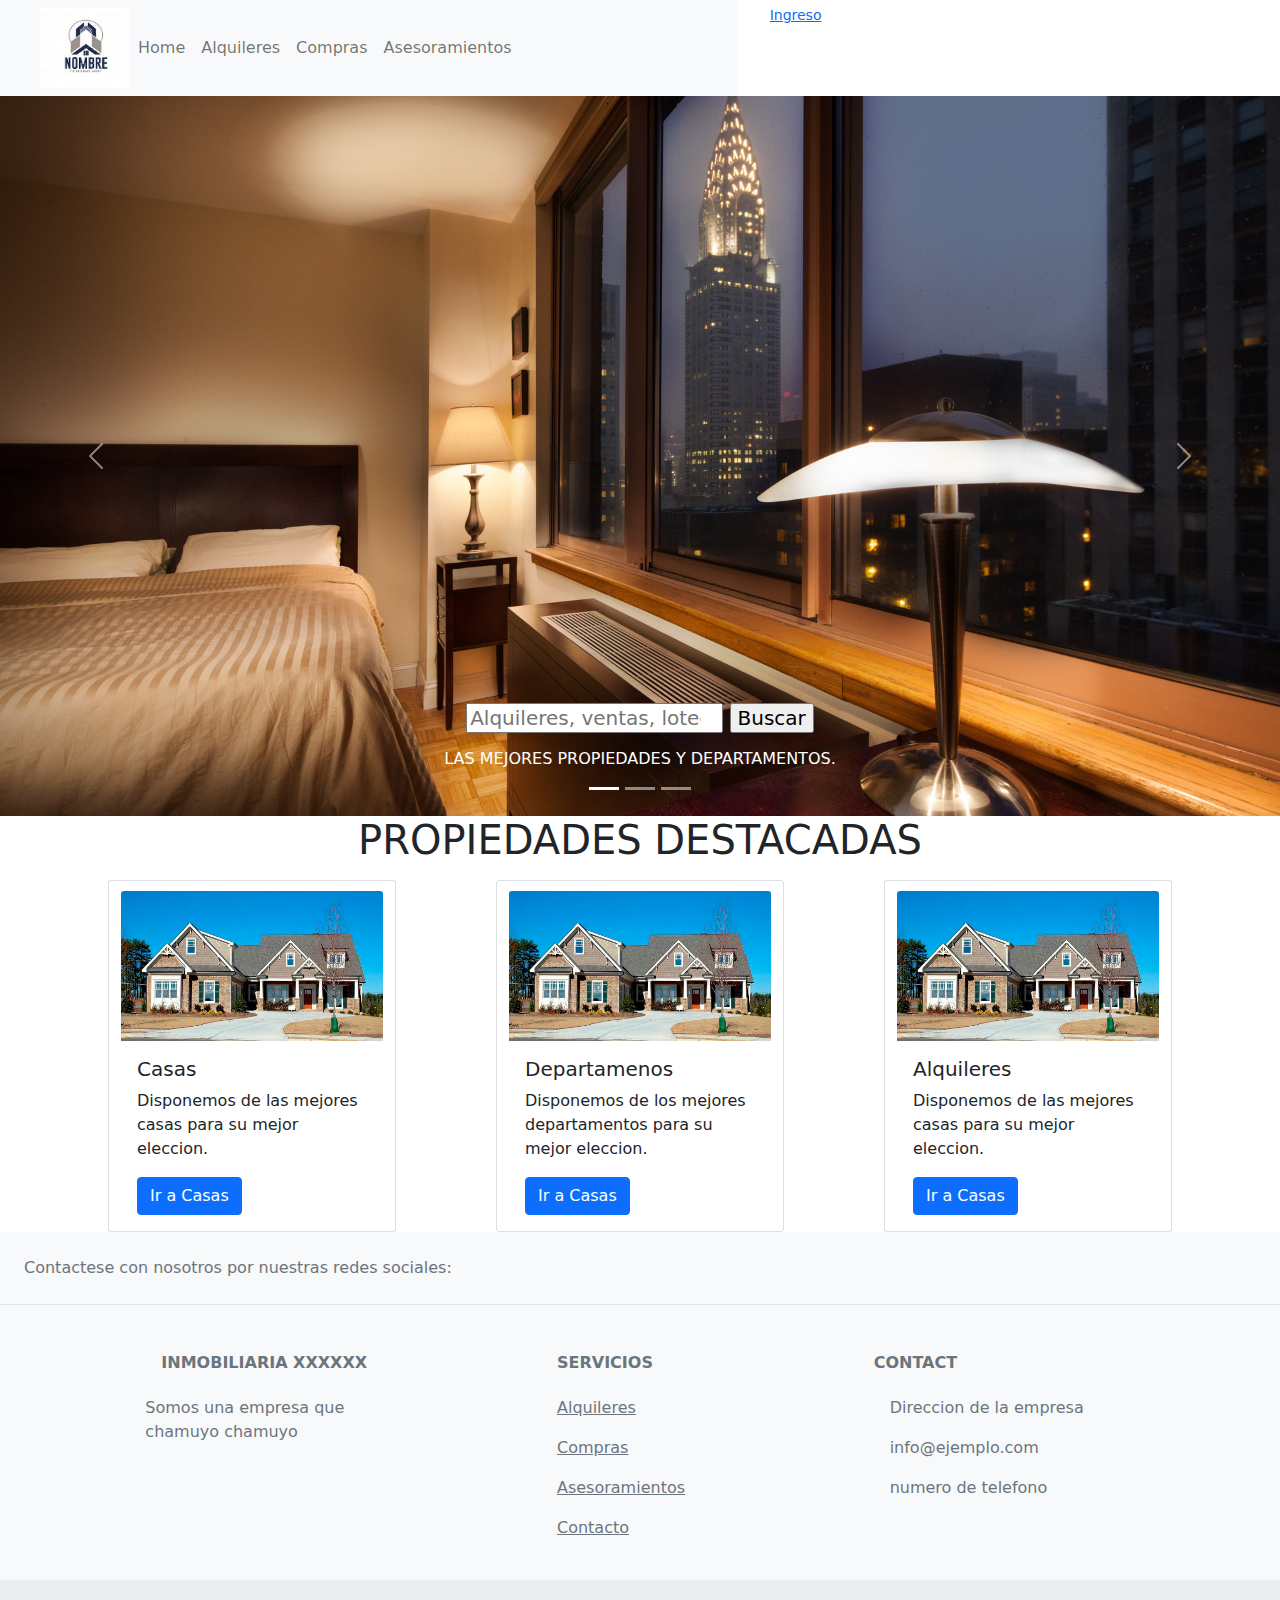
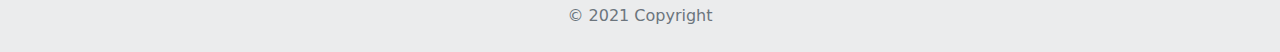
<file: index.html>
<!DOCTYPE html>
<html lang="en">
  <head>
  	<meta name="description" content="Realizamos todo tipo de acciones sobre los inmuebles, tasaciones, alquileres, compras, ventas">
  	<meta name="keywords" content="ALQUILERES, VENTAS, COMPRAS, CASAS, DEPARTAMENTOS">
    <meta charset="utf-8">
    <meta name="viewport" content="width=device-width, initial-scale=1, shrink-to-fit=no">
	<link href="https://cdn.jsdelivr.net/npm/bootstrap@5.1.1/dist/css/bootstrap.min.css" rel="stylesheet" integrity="sha384-F3w7mX95PdgyTmZZMECAngseQB83DfGTowi0iMjiWaeVhAn4FJkqJByhZMI3AhiU" crossorigin="anonymous">
    <link rel="stylesheet" type="text/css" href="css/estilos.css"/>
    <title>Propiedades</title>
  </head>
  <body>	
  		<div class="row">
			<div class="col-7">
				<nav class="navbar navbar-expand-lg navbar-light bg-light">
					<div class="container-fluid">
					    <a href="index.html" class="navbar-brand"></a><img src="media/descarga.jfif" height="80px" width="90px">
					    <button class="navbar-toggler" type="button" data-bs-toggle="collapse" data-bs-target="#navbarNav" aria-controls="navbarNav" aria-expanded="false" aria-label="Toggle navigation">
					    <span class="navbar-toggler-icon"></span>
					    </button>
					    <div class="collapse navbar-collapse" id="navbarNav">
						    <ul class="navbar-nav">
					      		<li class="nav-item">
					          		<a class="nav-link" aria-current="page" href="index.html">Home</a>
					        	</li>
					        	<li class="nav-item">
					          		<a class="nav-link" aria-current="page" href="alquileres.html">Alquileres</a>
					        	</li>
					        	<li class="nav-item">
					          		<a class="nav-link" href="compras.html">Compras</a>
					        	</li>
					        	<li class="nav-item">
					          		<a class="nav-link" href="asesoramientos.html">Asesoramientos</a>
						        </li>
						        <li class="nav-item">
							        <a class="nav-link disabled"></a>
						        </li>
					    	</ul>
					    </div>
					  </div>
					</nav>
				</div>
				<div class="col-2">
					<button type="button" class="log btn btn-sm"><a href="ingreso.html">Ingreso</a></button>
				</div>
			</div>
			<div id="carouselExampleCaptions" class="carousel slide" data-bs-ride="carousel">
				<div class="carousel-indicators">
				    <button type="button" data-bs-target="#carouselExampleCaptions" data-bs-slide-to="0" class="active" aria-current="true" aria-label="Slide 1"></button>
				    <button type="button" data-bs-target="#carouselExampleCaptions" data-bs-slide-to="1" aria-label="Slide 2"></button>
				    <button type="button" data-bs-target="#carouselExampleCaptions" data-bs-slide-to="2" aria-label="Slide 3"></button>
				</div>
				<div class="carousel-inner">
				    <div class="carousel-item active">
				      	<img src="media/slide1.jpg" class="d-block w-100" alt="ventas">
				     	<div class="carousel-caption d-none d-md-block">
				      		<h5>
				        		<div class="col-12 text-center mt-30">
								<form action="alquileres.html" method="post" target="_blank">
  								<p class="elbusca">
			     				<input type="search" name="busquedamusica" placeholder="Alquileres, ventas, loteos...">
							    <input type="submit" value="Buscar">
						  		</p>
								</form>
								</div>
							</h5>
				       		<h6>LAS MEJORES PROPIEDADES Y DEPARTAMENTOS.</h6>
				     	</div>
				    </div>
				    <div class="carousel-item">
				      <img src="media/slide2.jpg" class="d-block w-100" alt="compras">
				      <div class="carousel-caption d-none d-md-block">
				        <h5>
				        	<div class="col-12 text-center mt-30">
							<form action="alquileres.html" method="post" target="_blank">
  							<p class="elbusca">
			     			<input type="search" name="busquedamusica" placeholder="Alquileres, ventas, loteos...">
						    <input type="submit" value="Buscar">
						  	</p>
							</form>
							</div>
						</h5>
				        <h6>LO QUE BUSQUES LO MEJOR SIEMPRE.</h6>
				      </div>
				    </div>
				    <div class="carousel-item">
				      	<img src="media/slide3.jpg" class="d-block w-100" alt="alquileres">
				      	<div class="carousel-caption d-none d-md-block">
					        <h5>
				        		<div class="col-12 text-center mt-30">
									<form action="alquileres.html" method="post" target="_blank">
  									<p class="elbusca">
			     					<input type="search" name="busquedamusica" placeholder="Alquileres, ventas, loteos...">
							    	<input type="submit" value="Buscar">
							  		</p>
									</form>
								</div>
							</h5>
				        	<h6>SIEMPRE LAS MEJORES PROPIEDADES A SU DISPOSICION.</h6>
		      			</div>
		      		</div>
				</div>
				  	<button class="carousel-control-prev" type="button" data-bs-target="#carouselExampleCaptions" data-bs-slide="prev">
				    	<span class="carousel-control-prev-icon" aria-hidden="true"></span>
				    	<span class="visually-hidden"></span>
				  	</button>
				  	<button class="carousel-control-next" type="button" data-bs-target="#carouselExampleCaptions" data-bs-slide="next">
				    	<span class="carousel-control-next-icon" aria-hidden="true"></span>
				    	<span class="visually-hidden"></span>
					</button>
				</div>
  			
		<div class="text-center mb-3">
			<h1>PROPIEDADES DESTACADAS</h1>
		</div>	
		<div>
			<div class="row row1">
				<div class="card" style="width: 18rem;">
					<a href="compras.html"><img class="card-img-top img" src="media/casagrande.jpg" alt="casa grande" width="200px" height="150px" alt="Card image cap"></a>
						<div class="card-body">
					    	<h5 class="card-title">Casas</h5>
					    	<p class="card-text">Disponemos de las mejores casas para su mejor eleccion.</p>
						    <a href="compras.html" class="btn btn-primary">Ir a Casas</a>
					  	</div>
				</div>
				<div class="card" style="width: 18rem;">
					<a href="compras.html"><img class="card-img-top img" src="media/casagrande.jpg" alt="casa grande" width="200px" height="150px" alt="Card image cap"></a>
						<div class="card-body">
					    	<h5 class="card-title">Departamenos</h5>
					    	<p class="card-text">Disponemos de los mejores departamentos para su mejor eleccion.</p>
						    <a href="compras.html" class="btn btn-primary">Ir a Casas</a>
					  	</div>
				</div>
				<div class="card" style="width: 18rem;">
					<a href="alquileres.html"><img class="card-img-top img" src="media/casagrande.jpg" alt="casa grande" width="200px" height="150px" alt="Card image cap"></a>
						<div class="card-body">
					    	<h5 class="card-title">Alquileres</h5>
					    	<p class="card-text">Disponemos de las mejores casas para su mejor eleccion.</p>
						    <a href="compras.html" class="btn btn-primary">Ir a Casas</a>
					</div>
				</div>
			</div>	
		</div>
		<footer class="text-center text-lg-start bg-light text-muted">
			<section class="d-flex justify-content-center justify-content-lg-between p-4 border-bottom">
		    <div class="me-5 d-none d-lg-block">
		    	<span>Contactese con nosotros por nuestras redes sociales:</span>
		    </div>
		    <div>
		      	<a href="" class="me-4 text-reset">
		        	<i class="fab fa-facebook-f"></i>
		      	</a>
		      	<a href="" class="me-4 text-reset">
		        	<i class="fab fa-twitter"></i>
		      	</a>
			    <a href="" class="me-4 text-reset">
			       <i class="fab fa-google"></i>
			    </a>
			    <a href="" class="me-4 text-reset">
			        <i class="fab fa-instagram"></i>
			    </a>
			    <a href="" class="me-4 text-reset">
			        <i class="fab fa-linkedin"></i>
			    </a>
			    <a href="" class="me-4 text-reset">
			        <i class="fab fa-github"></i>
			    </a>
		    </div>
  </section>
		  <section class="">
		    <div class="container text-center text-md-start mt-5">
		      <div class="row mt-3">
		        <div class="col-md-3 col-lg-4 col-xl-3 mx-auto mb-4">
		          <h6 class="text-uppercase fw-bold mb-4">
		            <i class="fas fa-gem me-3"></i>INmobiliaria xxxxxx
		          </h6>
		          <p>
		            Somos una empresa que chamuyo chamuyo
		          </p>
		        </div>
		        <div class="col-md-2 col-lg-2 col-xl-2 mx-auto mb-4">
		          <h6 class="text-uppercase fw-bold mb-4">
		            Servicios
		          </h6>
		          <p>
		            <a href="alquileres.html" class="text-reset">Alquileres</a>
		          </p>
		          <p>
		            <a href="compras.html" class="text-reset">Compras</a>
		          </p>
		          <p>
		            <a href="asesoramientos.html" class="text-reset">Asesoramientos</a>
		          </p>
		          <p>
		            <a href="contacto.html" class="text-reset">Contacto</a>
		          </p>
		        </div>
		        <div class="col-md-4 col-lg-3 col-xl-3 mx-auto mb-md-0 mb-4">
		          <h6 class="text-uppercase fw-bold mb-4">
		            Contact
		          </h6>
		          <p><i class="fas fa-home me-3"></i> Direccion de la empresa</p>
		          <p>
		            <i class="fas fa-envelope me-3"></i>
		            info@ejemplo.com
		          </p>
		          <p><i class="fas fa-phone me-3"></i> numero de telefono</p>
		        </div>
		      </div>
		    </div>
		  </section>
		  <div class="text-center p-4" style="background-color: rgba(0, 0, 0, 0.05);">
		    © 2021 Copyright
		  </div>
		</footer>
<script src="https://cdn.jsdelivr.net/npm/@popperjs/core@2.9.3/dist/umd/popper.min.js" integrity="sha384-W8fXfP3gkOKtndU4JGtKDvXbO53Wy8SZCQHczT5FMiiqmQfUpWbYdTil/SxwZgAN" crossorigin="anonymous"></script>
<script src="https://cdn.jsdelivr.net/npm/bootstrap@5.1.1/dist/js/bootstrap.min.js" integrity="sha384-skAcpIdS7UcVUC05LJ9Dxay8AXcDYfBJqt1CJ85S/CFujBsIzCIv+l9liuYLaMQ/" crossorigin="anonymous"></script>

    <script>
    (function() {
      'use strict';
      window.addEventListener('load', function() {
        var forms = document.getElementsByClassName('needs-validation');
        var validation = Array.prototype.filter.call(forms, function(form) {
          form.addEventListener('submit', function(event) {
            if (form.checkValidity() === false) {
              event.preventDefault();
              event.stopPropagation();
            }
            form.classList.add('was-validated');
          }, false);
        });
      }, false);
    })();
    </script>
  </body>
</html>
</file>
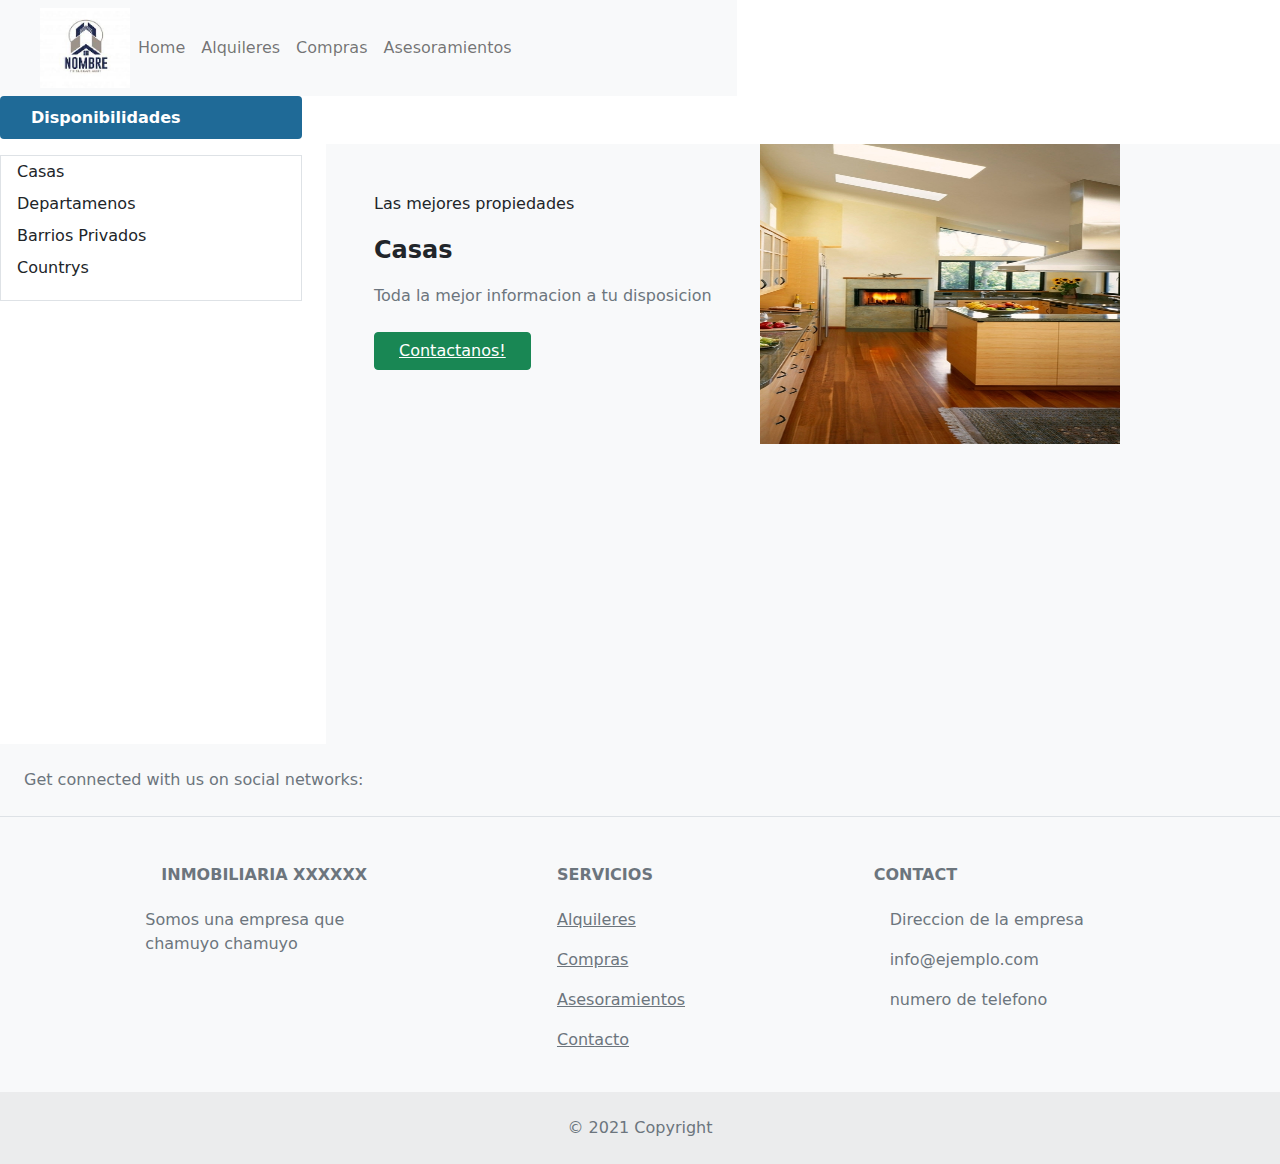
<file: alquileres.html>
<!DOCTYPE html>
<html lang="es">
<head>
	<meta name="description" content="Realizamos todo tipo de acciones sobre los inmuebles, tasaciones, alquileres, compras, ventas">
  	<meta name="keywords" content="HTML, JS, META, ALQUILERES, VENTAS, COMPRAS, CASAS, DEPARTAMENTOS">
	<meta charset="UTF-8">
	<title>Alquileres</title>
	<meta name=viewport content="width=device-width, initial-scale=1">
	<link href="https://cdn.jsdelivr.net/npm/bootstrap@5.0.2/dist/css/bootstrap.min.css" rel="stylesheet" integrity="sha384-EVSTQN3/azprG1Anm3QDgpJLIm9Nao0Yz1ztcQTwFspd3yD65VohhpuuCOmLASjC" crossorigin="anonymous">
	<link rel="stylesheet" type="text/css" href="css/estilos.css">
</head>
<body>
	<div class="row">
			<div class="col-7">
				<nav class="navbar navbar-expand-lg navbar-light bg-light">
					  <div class="container-fluid">
					    <a href="index.html" class="navbar-brand"></a><img src="media/descarga.jfif" height="80px" width="90px">
					    <button class="navbar-toggler" type="button" data-bs-toggle="collapse" data-bs-target="#navbarNav" aria-controls="navbarNav" aria-expanded="false" aria-label="Toggle navigation">
					      <span class="navbar-toggler-icon"></span>
					    </button>
					    <div class="collapse navbar-collapse" id="navbarNav">
					      <ul class="navbar-nav">
					      	<li class="nav-item">
					          <a class="nav-link" aria-current="page" href="index.html">Home</a>
					        </li>
					        <li class="nav-item">
					          <a class="nav-link" aria-current="page" href="alquileres.html">Alquileres</a>
					        </li>
					        <li class="nav-item">
					          <a class="nav-link" href="compras.html">Compras</a>
					        </li>
					        <li class="nav-item">
					          <a class="nav-link" href="asesoramientos.html">Asesoramientos</a>
					        </li>
					        <li class="nav-item">
					          <a class="nav-link disabled"></a>
					        </li>
					      </ul>
					    </div>
					  </div>
					</nav>
				</div>
	<div class="container">
		<div class="row">
	        <div class="col-lg-3 mb-lg-0 mb-2">
	            <p> <a class="btn btn-primary w-100 d-flex align-items-center justify-content-between" data-bs-toggle="collapse" href="#collapseExample" role="button" aria-expanded="true" aria-controls="collapseExample"> <span class="fas fa-bars"><span class="ps-3">Disponibilidades</span></span> <span class="fas fa-chevron-down"></span> </a> </p>
	            <div class="collapse show border" id="collapseExample">
	                <ul class="list-unstyled">
	                    <li><a class="dropdown-item" href="compras.html">Casas</a></li>
	                    <li><a class="dropdown-item" href="compras.html">Departamenos</a></li>
	                    <li><a class="dropdown-item" href="compras.html">Barrios Privados</a></li>
	                    <li><a class="dropdown-item" href="compras.html">Countrys</a></li>
	                </ul>
	            </div>
	        </div>
	        <div class="col-lg-9">
	            <div class="d-lg-flex">
	               
	            </div>
	            <div class=" d-lg-flex flex-lg-row d-flex flex-column-reverse bg-light mt-5">
	                <div class="p-5" id="2">
	                    <p class="p-green">Las mejores propiedades</p>
	                    <P class="fs-4 fw-bold">Casas</P>
	                    <p class="text-muted mb-4">Toda la mejor informacion a tu disposicion</p>
	                    <div class="btn btn-success px-4"><a class="white" href="contacto.html">Contactanos!</a></div>
	                </div>
	                <div id="1"> <img src="media/casacompras.jpg" class="w-75 h-50" alt=""> </div>
	            </div>
	        </div>
	    </div>
	</div>
</div>
			<footer class="text-center text-lg-start bg-light text-muted">
		  <section
		    class="d-flex justify-content-center justify-content-lg-between p-4 border-bottom"
		  >
		    <div class="me-5 d-none d-lg-block">
		      <span>Get connected with us on social networks:</span>
		    </div>
		    <div>
		      <a href="" class="me-4 text-reset">
		        <i class="fab fa-facebook-f"></i>
		      </a>
		      <a href="" class="me-4 text-reset">
		        <i class="fab fa-twitter"></i>
		      </a>
		      <a href="" class="me-4 text-reset">
		        <i class="fab fa-google"></i>
		      </a>
		      <a href="" class="me-4 text-reset">
		        <i class="fab fa-instagram"></i>
		      </a>
		      <a href="" class="me-4 text-reset">
		        <i class="fab fa-linkedin"></i>
		      </a>
		      <a href="" class="me-4 text-reset">
		        <i class="fab fa-github"></i>
		      </a>
		    </div>
  </section>
		  <section class="">
		    <div class="container text-center text-md-start mt-5">
		      <div class="row mt-3">
		        <div class="col-md-3 col-lg-4 col-xl-3 mx-auto mb-4">
		          <h6 class="text-uppercase fw-bold mb-4">
		            <i class="fas fa-gem me-3"></i>INmobiliaria xxxxxx
		          </h6>
		          <p>
		            Somos una empresa que chamuyo chamuyo
		          </p>
		        </div>
		        <div class="col-md-2 col-lg-2 col-xl-2 mx-auto mb-4">
		          <h6 class="text-uppercase fw-bold mb-4">
		            Servicios
		          </h6>
		          <p>
		            <a href="alquileres.html" class="text-reset">Alquileres</a>
		          </p>
		          <p>
		            <a href="compras.html" class="text-reset">Compras</a>
		          </p>
		          <p>
		            <a href="asesoramientos.html" class="text-reset">Asesoramientos</a>
		          </p>
		          <p>
		            <a href="contacto.html" class="text-reset">Contacto</a>
		          </p>
		        </div>
		        <div class="col-md-4 col-lg-3 col-xl-3 mx-auto mb-md-0 mb-4">
		          <h6 class="text-uppercase fw-bold mb-4">
		            Contact
		          </h6>
		          <p><i class="fas fa-home me-3"></i> Direccion de la empresa</p>
		          <p>
		            <i class="fas fa-envelope me-3"></i>
		            info@ejemplo.com
		          </p>
		          <p><i class="fas fa-phone me-3"></i> numero de telefono</p>
		        </div>
		      </div>
		    </div>
		  </section>
		  <div class="text-center p-4" style="background-color: rgba(0, 0, 0, 0.05);">
		    © 2021 Copyright
		  </div>
		</footer>

	</div>
	<script src="https://cdn.jsdelivr.net/npm/bootstrap@5.0.1/dist/css/bootstrap.min.css"></script>
	<script src="https://cdn.jsdelivr.net/npm/bootstrap@5.0.1/dist/js/bootstrap.bundle.min.js"></script>
	<script src="https://use.fontawesome.com/releases/v5.7.2/css/all.css"></script>
	<script src="https://cdnjs.cloudflare.com/ajax/libs/jquery/3.2.1/jquery.min.js"></script>
	

    <script>
    (function() {
      'use strict';
      window.addEventListener('load', function() {
        var forms = document.getElementsByClassName('needs-validation');
        var validation = Array.prototype.filter.call(forms, function(form) {
          form.addEventListener('submit', function(event) {
            if (form.checkValidity() === false) {
              event.preventDefault();
              event.stopPropagation();
            }
            form.classList.add('was-validated');
          }, false);
        });
      }, false);
    })();
    </script>
</body>
</html>
</file>
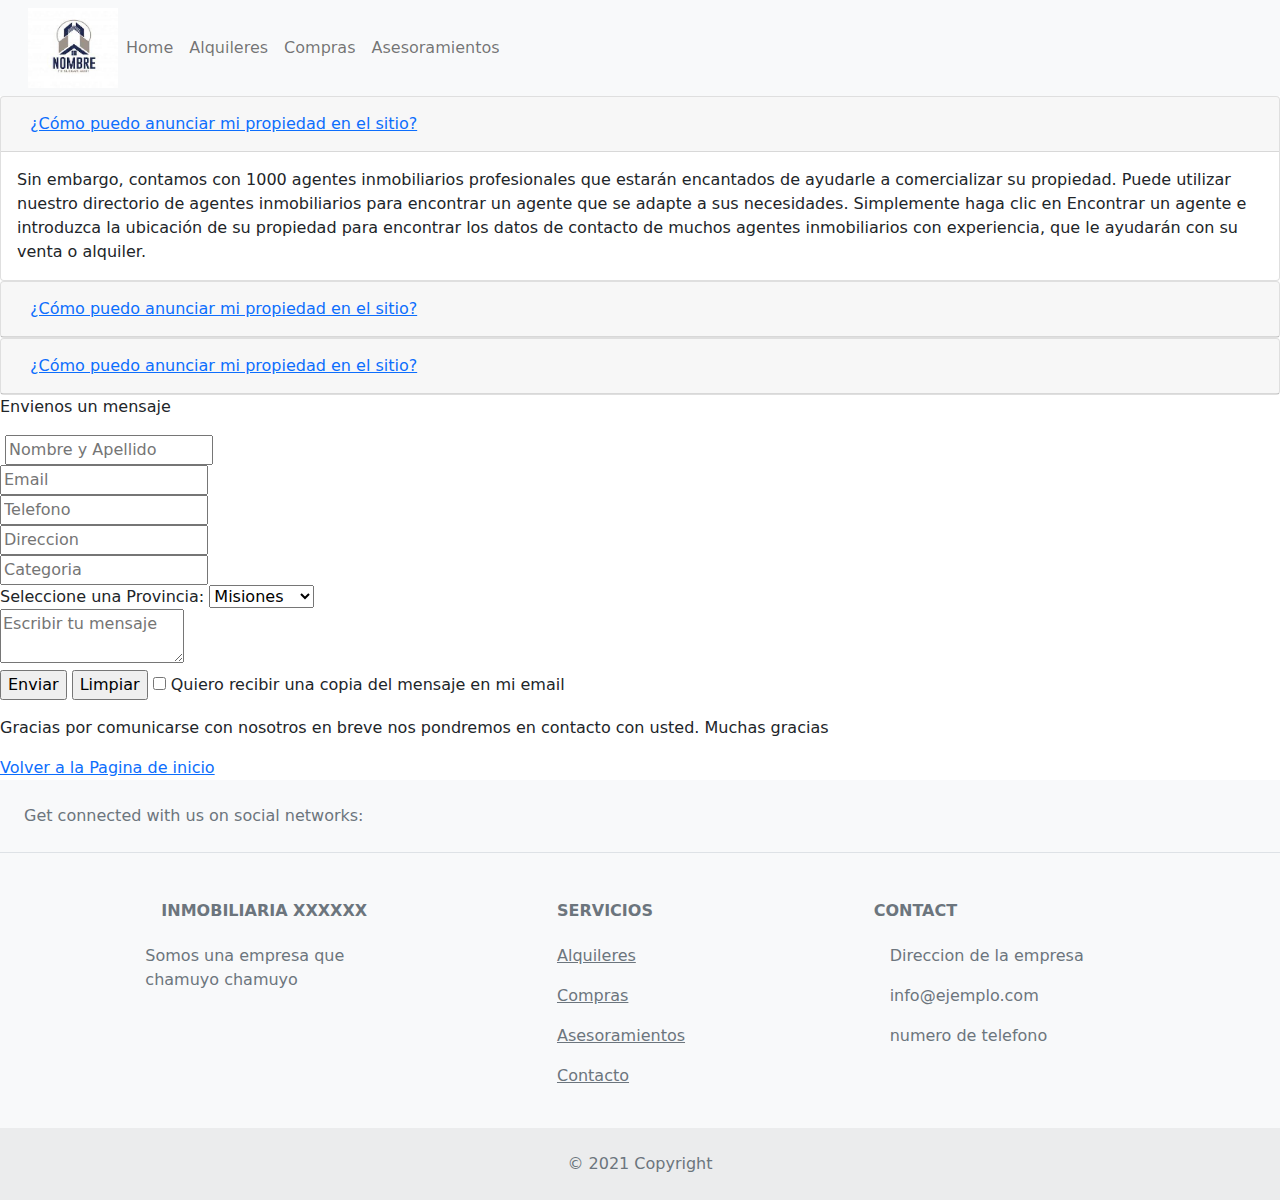
<file: asesoramientos.html>
<!DOCTYPE html>
<html lang="es">
<head>
	<meta name="description" content="Realizamos todo tipo de acciones sobre los inmuebles, tasaciones, alquileres, compras, ventas">
  	<meta name="keywords" content="HTML, JS, META, ALQUILERES, VENTAS, COMPRAS, CASAS, DEPARTAMENTOS">
	<meta charset="UTF-8">
	<title>Propiedades</title>
  <meta name="viewport" content="width=device-width, initial-scale=1, shrink-to-fit=no">
    <link rel="stylesheet" href="https://cdn.jsdelivr.net/npm/bootstrap@4.6.0/dist/css/bootstrap.min.css" integrity="sha384-B0vP5xmATw1+K9KRQjQERJvTumQW0nPEzvF6L/Z6nronJ3oUOFUFpCjEUQouq2+l" crossorigin="anonymous">
    <link rel="stylesheet" type="text/css" href="css/estilos.css"/>
</head>
<body>
	<div id="">
		<nav class="navbar navbar-expand-lg navbar-light bg-light">
					  <div class="container-fluid">
					    <a class="navbar-brand"></a><img src="media/descarga.jfif" height="80px" width="90px">
					    <button class="navbar-toggler" type="button" data-bs-toggle="collapse" data-bs-target="#navbarNav" aria-controls="navbarNav" aria-expanded="false" aria-label="Toggle navigation">
					      <span class="navbar-toggler-icon"></span>
					    </button>
					    <div class="collapse navbar-collapse" id="navbarNav">
					      <ul class="navbar-nav">
					      	<li class="nav-item">
					          <a class="nav-link" aria-current="page" href="index.html">Home</a>
					        </li>
					        <li class="nav-item">
					          <a class="nav-link" aria-current="page" href="alquileres.html">Alquileres</a>
					        </li>
					        <li class="nav-item">
					          <a class="nav-link" href="compras.html">Compras</a>
					        </li>
					        <li class="nav-item">
					          <a class="nav-link" href="asesoramientos.html">Asesoramientos</a>
					        </li>
					        <li class="nav-item">
					          <a class="nav-link disabled"></a>
					        </li>
					      </ul>
					    </div>
					  </div>
					</nav>
		</div>
	</div>
	<div class="accordion" id="accordionExample">
	  <div class="card">
	    <div class="card-header" id="headingOne">
	      <h5 class="mb-0">
	        <button class="btn btn-link" type="button" data-toggle="collapse" data-target="#collapseOne" aria-expanded="true" aria-controls="collapseOne">
	        ¿Cómo puedo anunciar mi propiedad en el sitio?
	        </button>
	      </h5>
	    </div>

	    <div id="collapseOne" class="collapse show" aria-labelledby="headingOne" data-parent="#accordionExample">
	      <div class="card-body">
	        Sin embargo, contamos con 1000 agentes inmobiliarios profesionales que estarán encantados de ayudarle a comercializar su propiedad.
			Puede utilizar nuestro directorio de agentes inmobiliarios para encontrar un agente que se adapte a sus necesidades.
			Simplemente haga clic en Encontrar un agente e introduzca la ubicación de su propiedad para encontrar los datos de contacto de muchos agentes inmobiliarios con experiencia, que le ayudarán con su venta o alquiler.
	      </div>
	    </div>
	  </div>
	  <div class="card">
	    <div class="card-header" id="headingTwo">
	      <h5 class="mb-0">
	        <button class="btn btn-link collapsed" type="button" data-toggle="collapse" data-target="#collapseTwo" aria-expanded="false" aria-controls="collapseTwo">
	         ¿Cómo puedo anunciar mi propiedad en el sitio?
	        </button>
	      </h5>
	    </div>
	    <div id="collapseTwo" class="collapse" aria-labelledby="headingTwo" data-parent="#accordionExample">
	      <div class="card-body">
	        Sin embargo, contamos con 1000 agentes inmobiliarios profesionales que estarán encantados de ayudarle a comercializar su propiedad.
			Puede utilizar nuestro directorio de agentes inmobiliarios para encontrar un agente que se adapte a sus necesidades.
			Simplemente haga clic en Encontrar un agente e introduzca la ubicación de su propiedad para encontrar los datos de contacto de muchos agentes inmobiliarios con experiencia, que le ayudarán con su venta o alquiler.
	      </div>
	    </div>
	  </div>
	  <div class="card">
	    <div class="card-header" id="headingThree">
	      <h5 class="mb-0">
	        <button class="btn btn-link collapsed" type="button" data-toggle="collapse" data-target="#collapseThree" aria-expanded="false" aria-controls="collapseThree">
	        ¿Cómo puedo anunciar mi propiedad en el sitio?
	        </button>
	      </h5>
	    </div>
	    <div id="collapseThree" class="collapse" aria-labelledby="headingThree" data-parent="#accordionExample">
	      <div class="card-body">
	        Sin embargo, contamos con 1000 agentes inmobiliarios profesionales que estarán encantados de ayudarle a comercializar su propiedad.
			Puede utilizar nuestro directorio de agentes inmobiliarios para encontrar un agente que se adapte a sus necesidades.
			Simplemente haga clic en Encontrar un agente e introduzca la ubicación de su propiedad para encontrar los datos de contacto de muchos agentes inmobiliarios con experiencia, que le ayudarán con su venta o alquiler.
	      </div>
	    </div>
	  </div>
	</div>
	<div>

	<div class="right">
		<p>Envienos un mensaje</p>
		<form method="GET" action="mensaje recibido.html">
			<label></label>
			<input type="text" name="txt" placeholder="Nombre y Apellido">
			<br>
			<input type="Email" name="txt" placeholder="Email">
			<br>
			<input type="text" name="num" placeholder="Telefono">
			<br>
			<input type="text" name="txt" placeholder="Direccion">
			<br>
			<input type="text" name="txt" placeholder="Categoria">
			<br>
			<p id="contacto">
			<label>Seleccione una Provincia:</label>
			<select name="provincia">
			<option value="Misiones">Misiones</option>
			<option value="Corrientes">Corrientes</option>
			<option value="Entre Rios">Entre Rios</option>
			<option value="Santa fe">Santa Fe</option>
			</select>
			<br>
			<textarea name="inp_mensaje" placeholder="Escribir tu mensaje"></textarea>
			<br>
			<input type="Submit" value="Enviar" >
			<input type="Reset" value="Limpiar" >
			<input type="checkbox" name="[]" value="[]" unchecked>
			<label>Quiero recibir una copia del mensaje en mi email</label>
		</form>
	</div>
	<p>Gracias por comunicarse con nosotros en breve nos pondremos en contacto con usted. Muchas gracias</p>
	<a href="index.html">Volver a la Pagina de inicio</a>
	<footer class="text-center text-lg-start bg-light text-muted">
		  <section
		    class="d-flex justify-content-center justify-content-lg-between p-4 border-bottom"
		  >
		    <div class="me-5 d-none d-lg-block">
		      <span>Get connected with us on social networks:</span>
		    </div>
		    <div>
		      <a href="" class="me-4 text-reset">
		        <i class="fab fa-facebook-f"></i>
		      </a>
		      <a href="" class="me-4 text-reset">
		        <i class="fab fa-twitter"></i>
		      </a>
		      <a href="" class="me-4 text-reset">
		        <i class="fab fa-google"></i>
		      </a>
		      <a href="" class="me-4 text-reset">
		        <i class="fab fa-instagram"></i>
		      </a>
		      <a href="" class="me-4 text-reset">
		        <i class="fab fa-linkedin"></i>
		      </a>
		      <a href="" class="me-4 text-reset">
		        <i class="fab fa-github"></i>
		      </a>
		    </div>
  </section>
		  <section class="">
		    <div class="container text-center text-md-start mt-5">
		      <div class="row mt-3">
		        <div class="col-md-3 col-lg-4 col-xl-3 mx-auto mb-4">
		          <h6 class="text-uppercase fw-bold mb-4">
		            <i class="fas fa-gem me-3"></i>INmobiliaria xxxxxx
		          </h6>
		          <p>
		            Somos una empresa que chamuyo chamuyo
		          </p>
		        </div>
		        <div class="col-md-2 col-lg-2 col-xl-2 mx-auto mb-4">
		          <h6 class="text-uppercase fw-bold mb-4">
		            Servicios
		          </h6>
		          <p>
		            <a href="alquileres.html" class="text-reset">Alquileres</a>
		          </p>
		          <p>
		            <a href="compras.html" class="text-reset">Compras</a>
		          </p>
		          <p>
		            <a href="asesoramientos.html" class="text-reset">Asesoramientos</a>
		          </p>
		          <p>
		            <a href="contacto.html" class="text-reset">Contacto</a>
		          </p>
		        </div>
		        <div class="col-md-4 col-lg-3 col-xl-3 mx-auto mb-md-0 mb-4">
		          <h6 class="text-uppercase fw-bold mb-4">
		            Contact
		          </h6>
		          <p><i class="fas fa-home me-3"></i> Direccion de la empresa</p>
		          <p>
		            <i class="fas fa-envelope me-3"></i>
		            info@ejemplo.com
		          </p>
		          <p><i class="fas fa-phone me-3"></i> numero de telefono</p>
		        </div>
		      </div>
		    </div>
		  </section>
		  <div class="text-center p-4" style="background-color: rgba(0, 0, 0, 0.05);">
		    © 2021 Copyright
		  </div>
		</footer>
		</div>
     <script src="https://code.jquery.com/jquery-3.5.1.slim.min.js" integrity="sha384-DfXdz2htPH0lsSSs5nCTpuj/zy4C+OGpamoFVy38MVBnE+IbbVYUew+OrCXaRkfj" crossorigin="anonymous"></script>
    <script src="https://cdn.jsdelivr.net/npm/bootstrap@4.6.0/dist/js/bootstrap.bundle.min.js" integrity="sha384-Piv4xVNRyMGpqkS2by6br4gNJ7DXjqk09RmUpJ8jgGtD7zP9yug3goQfGII0yAns" crossorigin="anonymous"></script>

    <script>
    (function() {
      'use strict';
      window.addEventListener('load', function() {
        var forms = document.getElementsByClassName('needs-validation');
        var validation = Array.prototype.filter.call(forms, function(form) {
          form.addEventListener('submit', function(event) {
            if (form.checkValidity() === false) {
              event.preventDefault();
              event.stopPropagation();
            }
            form.classList.add('was-validated');
          }, false);
        });
      }, false);
    })();
    </script>
</body>
</html>
</file>
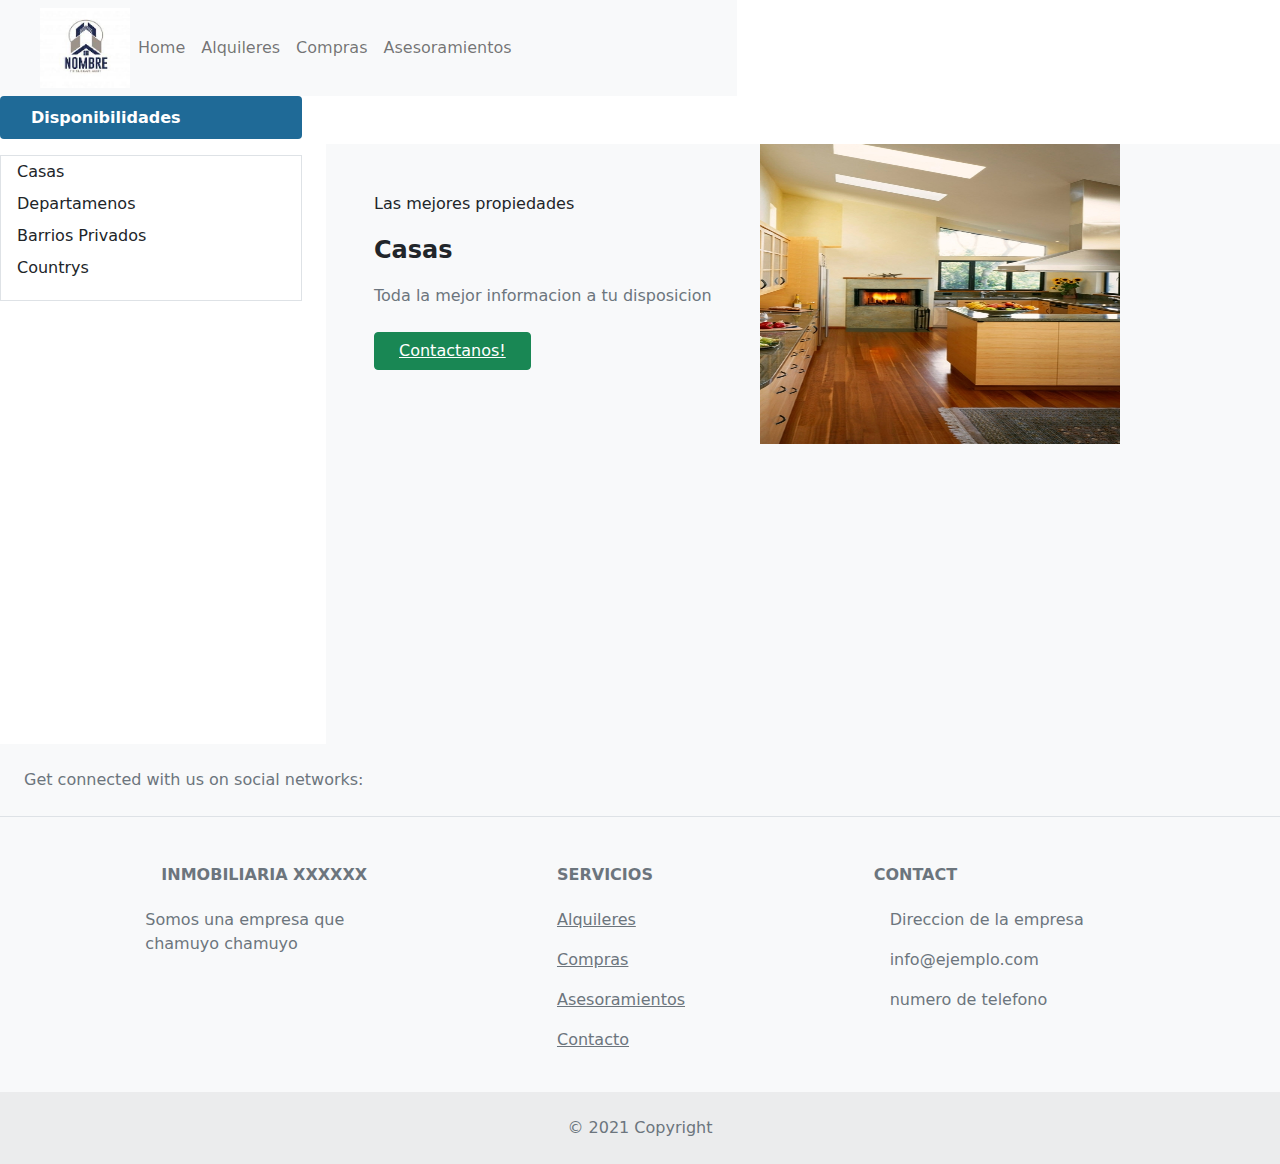
<file: compras.html>
<!DOCTYPE html>
<html lang="es">
<head>
	<meta name="description" content="Realizamos todo tipo de acciones sobre los inmuebles, tasaciones, alquileres, compras, ventas">
  	<meta name="keywords" content="HTML, JS, META, ALQUILERES, VENTAS, COMPRAS, CASAS, DEPARTAMENTOS">
	<meta charset="UTF-8">
	<title>Compras</title>
	<meta name=viewport content="width=device-width, initial-scale=1">
	<link href="https://cdn.jsdelivr.net/npm/bootstrap@5.0.2/dist/css/bootstrap.min.css" rel="stylesheet" integrity="sha384-EVSTQN3/azprG1Anm3QDgpJLIm9Nao0Yz1ztcQTwFspd3yD65VohhpuuCOmLASjC" crossorigin="anonymous">
	<link rel="stylesheet" type="text/css" href="css/estilos.css">
</head>
<body>
	<div class="row">
			<div class="col-7">
				<nav class="navbar navbar-expand-lg navbar-light bg-light">
					  <div class="container-fluid">
					    <a href="index.html" class="navbar-brand"></a><img src="media/descarga.jfif" height="80px" width="90px">
					    <button class="navbar-toggler" type="button" data-bs-toggle="collapse" data-bs-target="#navbarNav" aria-controls="navbarNav" aria-expanded="false" aria-label="Toggle navigation">
					      <span class="navbar-toggler-icon"></span>
					    </button>
					    <div class="collapse navbar-collapse" id="navbarNav">
					      <ul class="navbar-nav">
					      	<li class="nav-item">
					          <a class="nav-link" aria-current="page" href="index.html">Home</a>
					        </li>
					        <li class="nav-item">
					          <a class="nav-link" aria-current="page" href="alquileres.html">Alquileres</a>
					        </li>
					        <li class="nav-item">
					          <a class="nav-link" href="compras.html">Compras</a>
					        </li>
					        <li class="nav-item">
					          <a class="nav-link" href="asesoramientos.html">Asesoramientos</a>
					        </li>
					        <li class="nav-item">
					          <a class="nav-link disabled"></a>
					        </li>
					      </ul>
					    </div>
					  </div>
					</nav>
				</div>
	<div class="container">
		<div class="row">
	        <div class="col-lg-3 mb-lg-0 mb-2">
	            <p> <a class="btn btn-primary w-100 d-flex align-items-center justify-content-between" data-bs-toggle="collapse" href="#collapseExample" role="button" aria-expanded="true" aria-controls="collapseExample"> <span class="fas fa-bars"><span class="ps-3">Disponibilidades</span></span> <span class="fas fa-chevron-down"></span> </a> </p>
	            <div class="collapse show border" id="collapseExample">
	                <ul class="list-unstyled">
	                    <li><a class="dropdown-item" href="compras.html">Casas</a></li>
	                    <li><a class="dropdown-item" href="compras.html">Departamenos</a></li>
	                    <li><a class="dropdown-item" href="compras.html">Barrios Privados</a></li>
	                    <li><a class="dropdown-item" href="compras.html">Countrys</a></li>
	                </ul>
	            </div>
	        </div>
	        <div class="col-lg-9">
	            <div class="d-lg-flex">
	               
	            </div>
	            <div class=" d-lg-flex flex-lg-row d-flex flex-column-reverse bg-light mt-5">
	                <div class="p-5" id="2">
	                    <p class="p-green">Las mejores propiedades</p>
	                    <P class="fs-4 fw-bold">Casas</P>
	                    <p class="text-muted mb-4">Toda la mejor informacion a tu disposicion</p>
	                    <div class="btn btn-success px-4"><a class="white" href="contacto.html">Contactanos!</a></div>
	                </div>
	                <div id="1"> <img src="media/casacompras.jpg" class="w-75 h-50" alt=""> </div>
	            </div>
	        </div>
	    </div>
	</div>
</div>
			<footer class="text-center text-lg-start bg-light text-muted">
		  <section
		    class="d-flex justify-content-center justify-content-lg-between p-4 border-bottom"
		  >
		    <div class="me-5 d-none d-lg-block">
		      <span>Get connected with us on social networks:</span>
		    </div>
		    <div>
		      <a href="" class="me-4 text-reset">
		        <i class="fab fa-facebook-f"></i>
		      </a>
		      <a href="" class="me-4 text-reset">
		        <i class="fab fa-twitter"></i>
		      </a>
		      <a href="" class="me-4 text-reset">
		        <i class="fab fa-google"></i>
		      </a>
		      <a href="" class="me-4 text-reset">
		        <i class="fab fa-instagram"></i>
		      </a>
		      <a href="" class="me-4 text-reset">
		        <i class="fab fa-linkedin"></i>
		      </a>
		      <a href="" class="me-4 text-reset">
		        <i class="fab fa-github"></i>
		      </a>
		    </div>
  </section>
		  <section class="">
		    <div class="container text-center text-md-start mt-5">
		      <div class="row mt-3">
		        <div class="col-md-3 col-lg-4 col-xl-3 mx-auto mb-4">
		          <h6 class="text-uppercase fw-bold mb-4">
		            <i class="fas fa-gem me-3"></i>INmobiliaria xxxxxx
		          </h6>
		          <p>
		            Somos una empresa que chamuyo chamuyo
		          </p>
		        </div>
		        <div class="col-md-2 col-lg-2 col-xl-2 mx-auto mb-4">
		          <h6 class="text-uppercase fw-bold mb-4">
		            Servicios
		          </h6>
		          <p>
		            <a href="alquileres.html" class="text-reset">Alquileres</a>
		          </p>
		          <p>
		            <a href="compras.html" class="text-reset">Compras</a>
		          </p>
		          <p>
		            <a href="asesoramientos.html" class="text-reset">Asesoramientos</a>
		          </p>
		          <p>
		            <a href="contacto.html" class="text-reset">Contacto</a>
		          </p>
		        </div>
		        <div class="col-md-4 col-lg-3 col-xl-3 mx-auto mb-md-0 mb-4">
		          <h6 class="text-uppercase fw-bold mb-4">
		            Contact
		          </h6>
		          <p><i class="fas fa-home me-3"></i> Direccion de la empresa</p>
		          <p>
		            <i class="fas fa-envelope me-3"></i>
		            info@ejemplo.com
		          </p>
		          <p><i class="fas fa-phone me-3"></i> numero de telefono</p>
		        </div>
		      </div>
		    </div>
		  </section>
		  <div class="text-center p-4" style="background-color: rgba(0, 0, 0, 0.05);">
		    © 2021 Copyright
		  </div>
		</footer>

	</div>
	<script src="https://cdn.jsdelivr.net/npm/bootstrap@5.0.1/dist/css/bootstrap.min.css"></script>
	<script src="https://cdn.jsdelivr.net/npm/bootstrap@5.0.1/dist/js/bootstrap.bundle.min.js"></script>
	<script src="https://use.fontawesome.com/releases/v5.7.2/css/all.css"></script>
	<script src="https://cdnjs.cloudflare.com/ajax/libs/jquery/3.2.1/jquery.min.js"></script>
	

    <script>
    (function() {
      'use strict';
      window.addEventListener('load', function() {
        var forms = document.getElementsByClassName('needs-validation');
        var validation = Array.prototype.filter.call(forms, function(form) {
          form.addEventListener('submit', function(event) {
            if (form.checkValidity() === false) {
              event.preventDefault();
              event.stopPropagation();
            }
            form.classList.add('was-validated');
          }, false);
        });
      }, false);
    })();
    </script>
</body>
</html>
</file>
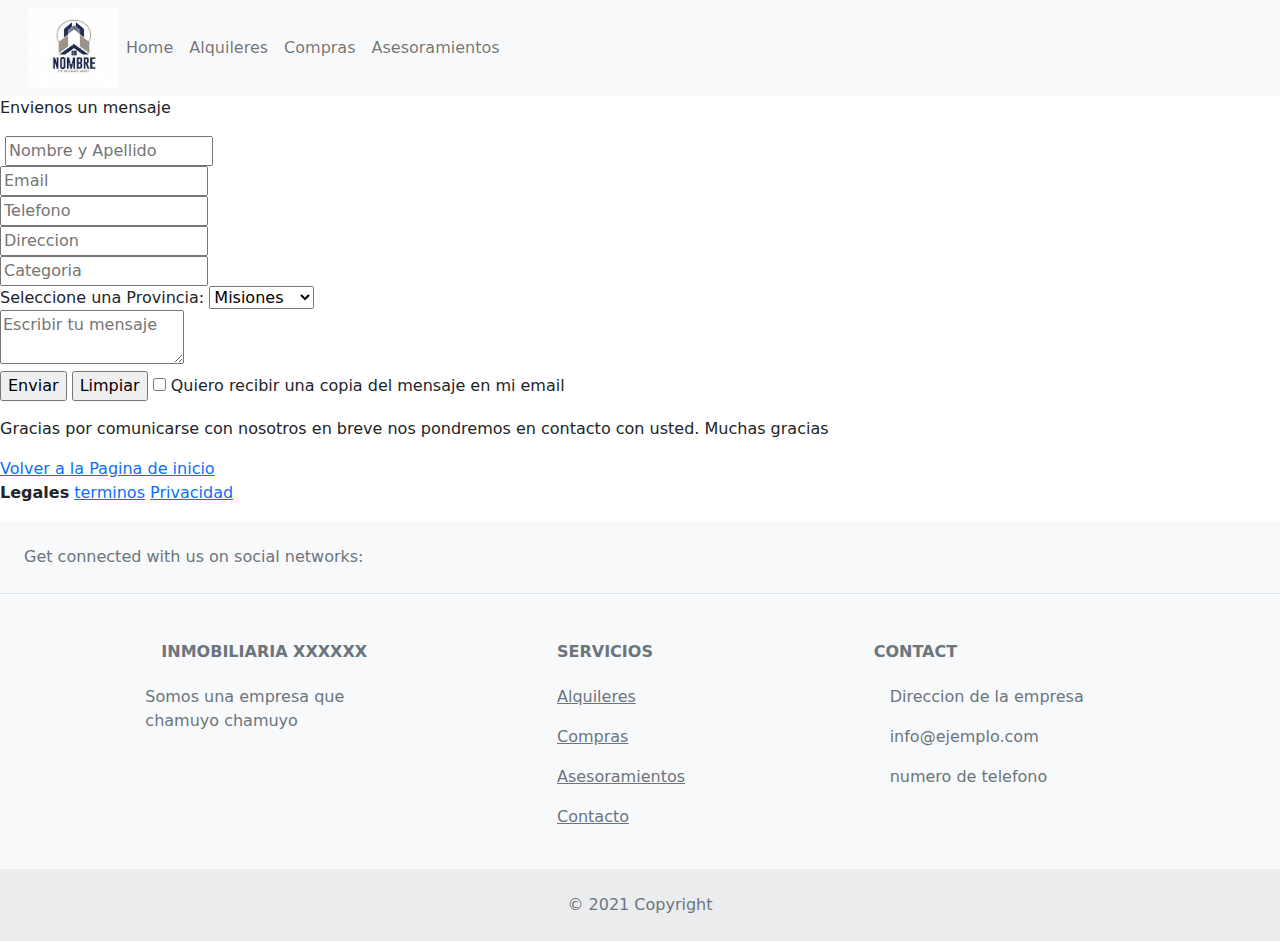
<file: contacto.html>
<!DOCTYPE html>
<html lang="es">
<head>
	<meta name="description" content="Realizamos todo tipo de acciones sobre los inmuebles, tasaciones, alquileres, compras, ventas">
  	<meta name="keywords" content="HTML, JS, META, ALQUILERES, VENTAS, COMPRAS, CASAS, DEPARTAMENTOS">
	<meta charset="UTF-8">
	<title>Contacto</title>
	<meta name=viewport content="width=device-width, initial-scale=1">
	<link rel="stylesheet" type="text/css" href="css/estilos.css">
	<link
    rel="stylesheet"
    href="https://cdnjs.cloudflare.com/ajax/libs/animate.css/4.1.1/animate.min.css"
  	/>
</head>
<body>
	<div id="">
		<nav class="navbar navbar-expand-lg navbar-light bg-light">
					  <div class="container-fluid">
					    <a href="index.html" class="navbar-brand"></a><img src="media/descarga.jfif" height="80px" width="90px">
					    <button class="navbar-toggler" type="button" data-bs-toggle="collapse" data-bs-target="#navbarNav" aria-controls="navbarNav" aria-expanded="false" aria-label="Toggle navigation">
					      <span class="navbar-toggler-icon"></span>
					    </button>
					    <div class="collapse navbar-collapse" id="navbarNav">
					      <ul class="navbar-nav">
					      	<li class="nav-item">
					          <a class="nav-link" aria-current="page" href="index.html">Home</a>
					        </li>
					        <li class="nav-item">
					          <a class="nav-link" aria-current="page" href="alquileres.html">Alquileres</a>
					        </li>
					        <li class="nav-item">
					          <a class="nav-link" href="compras.html">Compras</a>
					        </li>
					        <li class="nav-item">
					          <a class="nav-link" href="asesoramientos.html">Asesoramientos</a>
					        </li>
					        <li class="nav-item">
					          <a class="nav-link disabled"></a>
					        </li>
					      </ul>
					    </div>
					  </div>
					</nav>
		</div>
	</div>
	<div class="right">
		<p>Envienos un mensaje</p>
		<form method="GET" action="mensaje recibido.html">
			<label></label>
			<input type="text" name="txt" placeholder="Nombre y Apellido">
			<br>
			<input type="Email" name="txt" placeholder="Email">
			<br>
			<input type="text" name="num" placeholder="Telefono">
			<br>
			<input type="text" name="txt" placeholder="Direccion">
			<br>
			<input type="text" name="txt" placeholder="Categoria">
			<br>
			<p id="contacto">
			<label>Seleccione una Provincia:</label>
			<select name="provincia">
			<option value="Misiones">Misiones</option>
			<option value="Corrientes">Corrientes</option>
			<option value="Entre Rios">Entre Rios</option>
			<option value="Santa fe">Santa Fe</option>
			</select>
			<br>
			<textarea name="inp_mensaje" placeholder="Escribir tu mensaje"></textarea>
			<br>
			<input type="Submit" value="Enviar" >
			<input type="Reset" value="Limpiar" >
			<input type="checkbox" name="[]" value="[]" unchecked>
			<label>Quiero recibir una copia del mensaje en mi email</label>
		</form>
	</div>
	<p>Gracias por comunicarse con nosotros en breve nos pondremos en contacto con usted. Muchas gracias</p>
	<a href="index.html">Volver a la Pagina de inicio</a>
	<div>
		<p id="legales">
		<strong>Legales</strong>
		<a href="terminos.html">terminos</a>
		<a href="privacidad.html">Privacidad</a>
	</div>
	<footer class="text-center text-lg-start bg-light text-muted">
		  <section
		    class="d-flex justify-content-center justify-content-lg-between p-4 border-bottom"
		  >
		    <div class="me-5 d-none d-lg-block">
		      <span>Get connected with us on social networks:</span>
		    </div>
		    <div>
		      <a href="" class="me-4 text-reset">
		        <i class="fab fa-facebook-f"></i>
		      </a>
		      <a href="" class="me-4 text-reset">
		        <i class="fab fa-twitter"></i>
		      </a>
		      <a href="" class="me-4 text-reset">
		        <i class="fab fa-google"></i>
		      </a>
		      <a href="" class="me-4 text-reset">
		        <i class="fab fa-instagram"></i>
		      </a>
		      <a href="" class="me-4 text-reset">
		        <i class="fab fa-linkedin"></i>
		      </a>
		      <a href="" class="me-4 text-reset">
		        <i class="fab fa-github"></i>
		      </a>
		    </div>
  </section>
		  <section class="">
		    <div class="container text-center text-md-start mt-5">
		      <div class="row mt-3">
		        <div class="col-md-3 col-lg-4 col-xl-3 mx-auto mb-4">
		          <h6 class="text-uppercase fw-bold mb-4">
		            <i class="fas fa-gem me-3"></i>INmobiliaria xxxxxx
		          </h6>
		          <p>
		            Somos una empresa que chamuyo chamuyo
		          </p>
		        </div>
		        <div class="col-md-2 col-lg-2 col-xl-2 mx-auto mb-4">
		          <h6 class="text-uppercase fw-bold mb-4">
		            Servicios
		          </h6>
		          <p>
		            <a href="alquileres.html" class="text-reset">Alquileres</a>
		          </p>
		          <p>
		            <a href="compras.html" class="text-reset">Compras</a>
		          </p>
		          <p>
		            <a href="asesoramientos.html" class="text-reset">Asesoramientos</a>
		          </p>
		          <p>
		            <a href="contacto.html" class="text-reset">Contacto</a>
		          </p>
		        </div>
		        <div class="col-md-4 col-lg-3 col-xl-3 mx-auto mb-md-0 mb-4">
		          <h6 class="text-uppercase fw-bold mb-4">
		            Contact
		          </h6>
		          <p><i class="fas fa-home me-3"></i> Direccion de la empresa</p>
		          <p>
		            <i class="fas fa-envelope me-3"></i>
		            info@ejemplo.com
		          </p>
		          <p><i class="fas fa-phone me-3"></i> numero de telefono</p>
		        </div>
		      </div>
		    </div>
		  </section>
		  <div class="text-center p-4" style="background-color: rgba(0, 0, 0, 0.05);">
		    © 2021 Copyright
		  </div>
		</footer>
	<script src="https://cdn.jsdelivr.net/npm/@popperjs/core@2.9.3/dist/umd/popper.min.js" integrity="sha384-W8fXfP3gkOKtndU4JGtKDvXbO53Wy8SZCQHczT5FMiiqmQfUpWbYdTil/SxwZgAN" crossorigin="anonymous"></script>
	<script src="https://cdn.jsdelivr.net/npm/bootstrap@5.1.1/dist/js/bootstrap.min.js" integrity="sha384-skAcpIdS7UcVUC05LJ9Dxay8AXcDYfBJqt1CJ85S/CFujBsIzCIv+l9liuYLaMQ/" crossorigin="anonymous"></script>

    <script>
    (function() {
      'use strict';
      window.addEventListener('load', function() {
        var forms = document.getElementsByClassName('needs-validation');
        var validation = Array.prototype.filter.call(forms, function(form) {
          form.addEventListener('submit', function(event) {
            if (form.checkValidity() === false) {
              event.preventDefault();
              event.stopPropagation();
            }
            form.classList.add('was-validated');
          }, false);
        });
      }, false);
    })();
    </script>
</body>
</html>
</file>
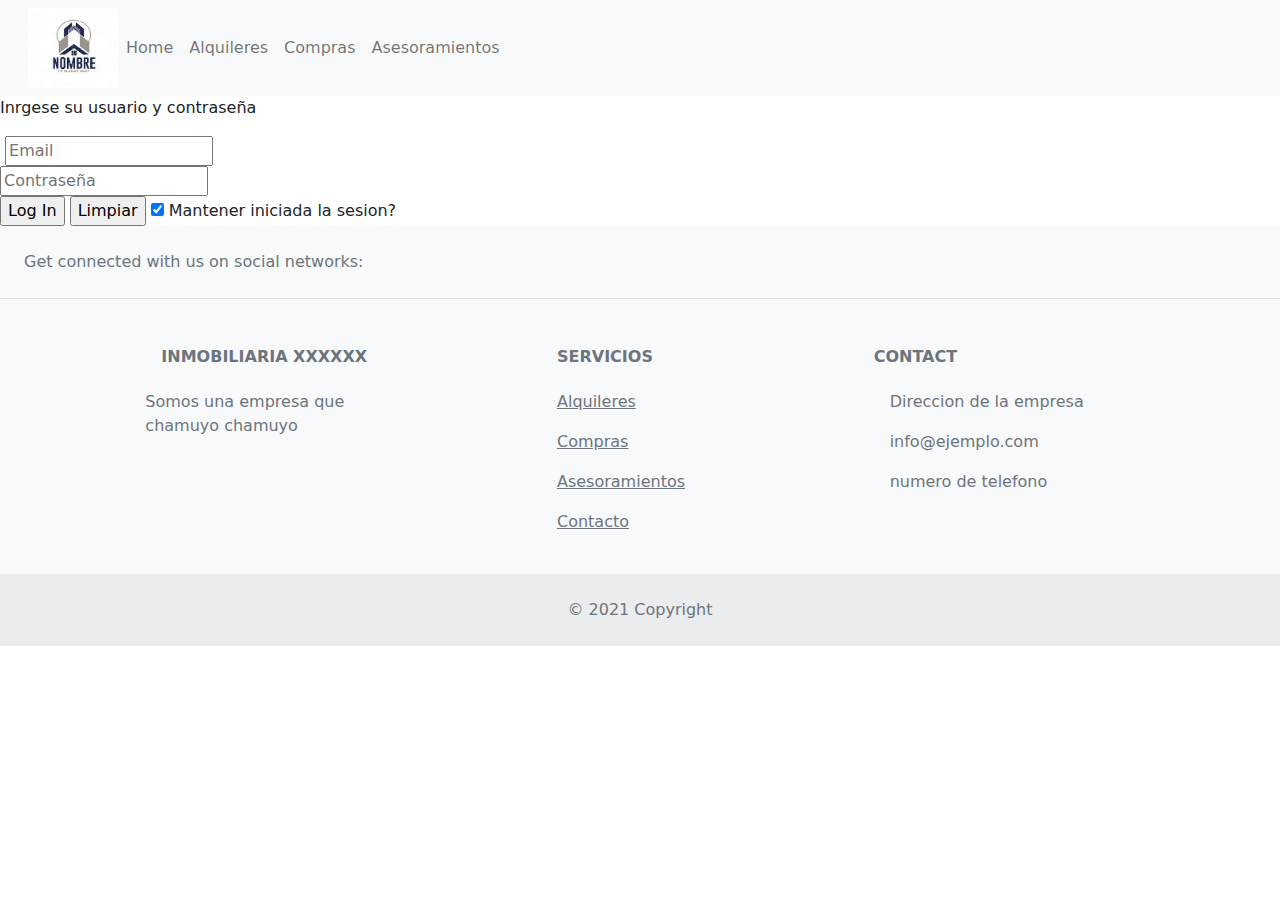
<file: ingreso.html>
<!DOCTYPE html>
<html lang="es">
<head>
	<meta name="description" content="Realizamos todo tipo de acciones sobre los inmuebles, tasaciones, alquileres, compras, ventas">
  	<meta name="keywords" content="HTML, JS, META, ALQUILERES, VENTAS, COMPRAS, CASAS, DEPARTAMENTOS">
	<meta charset="UTF-8">
	<title>Propiedades</title>
	<meta name=viewport content="width=device-width, initial-scale=1">
	<link href="https://cdn.jsdelivr.net/npm/bootstrap@5.1.1/dist/css/bootstrap.min.css" rel="stylesheet" integrity="sha384-F3w7mX95PdgyTmZZMECAngseQB83DfGTowi0iMjiWaeVhAn4FJkqJByhZMI3AhiU" crossorigin="anonymous">
	<link rel="stylesheet" type="text/css" href="css/estilos.css">
	<link
    rel="stylesheet"
    href="https://cdnjs.cloudflare.com/ajax/libs/animate.css/4.1.1/animate.min.css"
  	/>
</head>
<body>
	<div id="contenedor3">
		<nav class="navbar navbar-expand-lg navbar-light bg-light">
					  <div class="container-fluid">
					    <a href="index.html" class="navbar-brand"></a><img src="media/descarga.jfif" height="80px" width="90px">
					    <button class="navbar-toggler" type="button" data-bs-toggle="collapse" data-bs-target="#navbarNav" aria-controls="navbarNav" aria-expanded="false" aria-label="Toggle navigation">
					      <span class="navbar-toggler-icon"></span>
					    </button>
					    <div class="collapse navbar-collapse" id="navbarNav">
					      <ul class="navbar-nav">
					      	<li class="nav-item">
					          <a class="nav-link" aria-current="page" href="index.html">Home</a>
					        </li>
					        <li class="nav-item">
					          <a class="nav-link" aria-current="page" href="alquileres.html">Alquileres</a>
					        </li>
					        <li class="nav-item">
					          <a class="nav-link" href="compras.html">Compras</a>
					        </li>
					        <li class="nav-item">
					          <a class="nav-link" href="asesoramientos.html">Asesoramientos</a>
					        </li>
					        <li class="nav-item">
					          <a class="nav-link disabled"></a>
					        </li>
					      </ul>
					    </div>
					  </div>
					</nav>
		</div>
	</div>
	<div>
		<p>Inrgese su usuario y contraseña</p>
		<form method="GET" action="recibe.html">
			<label></label>
			<input type="Email" name="txt" placeholder="Email">
			<br>
			<input type="password" name="num" placeholder="Contraseña">
			<br>
			<input type="Submit" value="Log In" >
			<input type="Reset" value="Limpiar" >
			<input type="checkbox" name="[]" value="productos" id="productos" checked>
			<label for="opcion_1">Mantener iniciada la sesion?</label>
		</form>
	</div>
	<footer class="text-center text-lg-start bg-light text-muted">
		  <section
		    class="d-flex justify-content-center justify-content-lg-between p-4 border-bottom"
		  >
		    <div class="me-5 d-none d-lg-block">
		      <span>Get connected with us on social networks:</span>
		    </div>
		    <div>
		      <a href="" class="me-4 text-reset">
		        <i class="fab fa-facebook-f"></i>
		      </a>
		      <a href="" class="me-4 text-reset">
		        <i class="fab fa-twitter"></i>
		      </a>
		      <a href="" class="me-4 text-reset">
		        <i class="fab fa-google"></i>
		      </a>
		      <a href="" class="me-4 text-reset">
		        <i class="fab fa-instagram"></i>
		      </a>
		      <a href="" class="me-4 text-reset">
		        <i class="fab fa-linkedin"></i>
		      </a>
		      <a href="" class="me-4 text-reset">
		        <i class="fab fa-github"></i>
		      </a>
		    </div>
  </section>
		  <section class="">
		    <div class="container text-center text-md-start mt-5">
		      <div class="row mt-3">
		        <div class="col-md-3 col-lg-4 col-xl-3 mx-auto mb-4">
		          <h6 class="text-uppercase fw-bold mb-4">
		            <i class="fas fa-gem me-3"></i>INmobiliaria xxxxxx
		          </h6>
		          <p>
		            Somos una empresa que chamuyo chamuyo
		          </p>
		        </div>
		        <div class="col-md-2 col-lg-2 col-xl-2 mx-auto mb-4">
		          <h6 class="text-uppercase fw-bold mb-4">
		            Servicios
		          </h6>
		          <p>
		            <a href="alquileres.html" class="text-reset">Alquileres</a>
		          </p>
		          <p>
		            <a href="compras.html" class="text-reset">Compras</a>
		          </p>
		          <p>
		            <a href="asesoramientos.html" class="text-reset">Asesoramientos</a>
		          </p>
		          <p>
		            <a href="contacto.html" class="text-reset">Contacto</a>
		          </p>
		        </div>
		        <div class="col-md-4 col-lg-3 col-xl-3 mx-auto mb-md-0 mb-4">
		          <h6 class="text-uppercase fw-bold mb-4">
		            Contact
		          </h6>
		          <p><i class="fas fa-home me-3"></i> Direccion de la empresa</p>
		          <p>
		            <i class="fas fa-envelope me-3"></i>
		            info@ejemplo.com
		          </p>
		          <p><i class="fas fa-phone me-3"></i> numero de telefono</p>
		        </div>
		      </div>
		    </div>
		  </section>
		  <div class="text-center p-4" style="background-color: rgba(0, 0, 0, 0.05);">
		    © 2021 Copyright
		  </div>
		</footer>
	<script src="https://cdn.jsdelivr.net/npm/@popperjs/core@2.9.3/dist/umd/popper.min.js" integrity="sha384-W8fXfP3gkOKtndU4JGtKDvXbO53Wy8SZCQHczT5FMiiqmQfUpWbYdTil/SxwZgAN" crossorigin="anonymous"></script>
<script src="https://cdn.jsdelivr.net/npm/bootstrap@5.1.1/dist/js/bootstrap.min.js" integrity="sha384-skAcpIdS7UcVUC05LJ9Dxay8AXcDYfBJqt1CJ85S/CFujBsIzCIv+l9liuYLaMQ/" crossorigin="anonymous"></script>

    <script>
    (function() {
      'use strict';
      window.addEventListener('load', function() {
        var forms = document.getElementsByClassName('needs-validation');
        var validation = Array.prototype.filter.call(forms, function(form) {
          form.addEventListener('submit', function(event) {
            if (form.checkValidity() === false) {
              event.preventDefault();
              event.stopPropagation();
            }
            form.classList.add('was-validated');
          }, false);
        });
      }, false);
    })();
    </script>
</body>
</html>
</file>
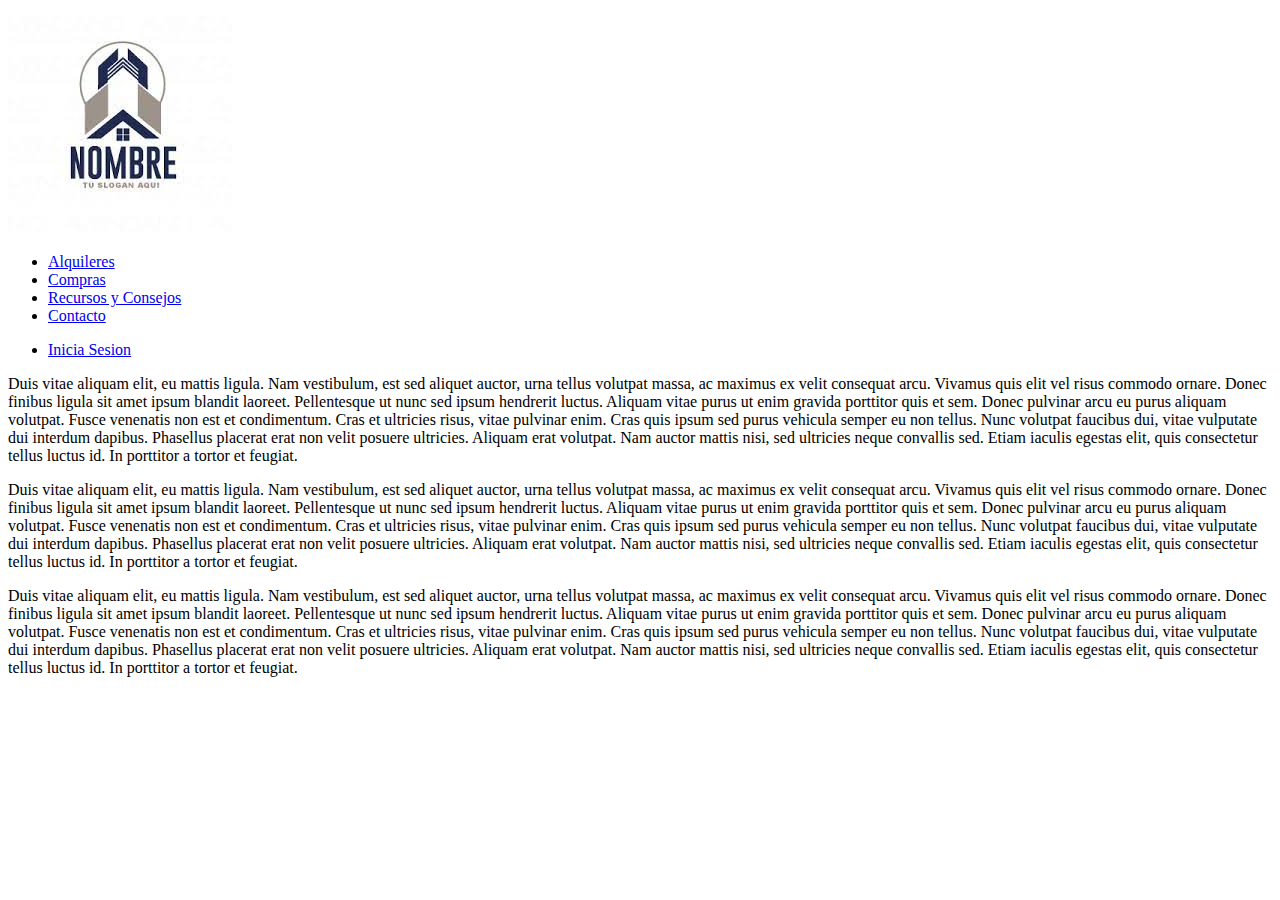
<file: privacidad.html>
<!DOCTYPE html>
<html>
<head>
	<title>Terminos y condiciones</title>
	<meta charset=utf-8>
	<meta name=viewport content="width=device-width, initial-scale=1">
</head>
<body>
	<div id="contenedor3">
		<div id="navegador">
			<div class="navegador">
				<div id="logi">
					<a href="index.html"><img class="logo wow animate__animated animate__heartBeat" src="media/descarga.jfif" alt="inmobiliaria"></a>
				</div>
				<div id="menu">
					<ul class="menu">
						<li><a href="alquileres.html">Alquileres</a></li>
						<li><a href="compras.html">Compras</a></li>
						<li><a href="asesoramientos.html">Recursos y Consejos</a></li>	
						<li><a href="contacto.html">Contacto</a></li>
					</ul>
				</div>
				<div id="ing">
					<ul>
						<li><a href="ingreso.html">Inicia Sesion</a></li>
					</ul>
				</div>
			</div>
		</div>
	</div>
	<div>
		<p>
		Duis vitae aliquam elit, eu mattis ligula. Nam vestibulum, est sed aliquet auctor, urna tellus volutpat massa, ac maximus ex velit consequat arcu. Vivamus quis elit vel risus commodo ornare. Donec finibus ligula sit amet ipsum blandit laoreet. Pellentesque ut nunc sed ipsum hendrerit luctus. Aliquam vitae purus ut enim gravida porttitor quis et sem. Donec pulvinar arcu eu purus aliquam volutpat. Fusce venenatis non est et condimentum. Cras et ultricies risus, vitae pulvinar enim. Cras quis ipsum sed purus vehicula semper eu non tellus. Nunc volutpat faucibus dui, vitae vulputate dui interdum dapibus. Phasellus placerat erat non velit posuere ultricies. Aliquam erat volutpat. Nam auctor mattis nisi, sed ultricies neque convallis sed. Etiam iaculis egestas elit, quis consectetur tellus luctus id. In porttitor a tortor et feugiat.
		</p>
		<p>
		Duis vitae aliquam elit, eu mattis ligula. Nam vestibulum, est sed aliquet auctor, urna tellus volutpat massa, ac maximus ex velit consequat arcu. Vivamus quis elit vel risus commodo ornare. Donec finibus ligula sit amet ipsum blandit laoreet. Pellentesque ut nunc sed ipsum hendrerit luctus. Aliquam vitae purus ut enim gravida porttitor quis et sem. Donec pulvinar arcu eu purus aliquam volutpat. Fusce venenatis non est et condimentum. Cras et ultricies risus, vitae pulvinar enim. Cras quis ipsum sed purus vehicula semper eu non tellus. Nunc volutpat faucibus dui, vitae vulputate dui interdum dapibus. Phasellus placerat erat non velit posuere ultricies. Aliquam erat volutpat. Nam auctor mattis nisi, sed ultricies neque convallis sed. Etiam iaculis egestas elit, quis consectetur tellus luctus id. In porttitor a tortor et feugiat.
		</p>
		<p>
		Duis vitae aliquam elit, eu mattis ligula. Nam vestibulum, est sed aliquet auctor, urna tellus volutpat massa, ac maximus ex velit consequat arcu. Vivamus quis elit vel risus commodo ornare. Donec finibus ligula sit amet ipsum blandit laoreet. Pellentesque ut nunc sed ipsum hendrerit luctus. Aliquam vitae purus ut enim gravida porttitor quis et sem. Donec pulvinar arcu eu purus aliquam volutpat. Fusce venenatis non est et condimentum. Cras et ultricies risus, vitae pulvinar enim. Cras quis ipsum sed purus vehicula semper eu non tellus. Nunc volutpat faucibus dui, vitae vulputate dui interdum dapibus. Phasellus placerat erat non velit posuere ultricies. Aliquam erat volutpat. Nam auctor mattis nisi, sed ultricies neque convallis sed. Etiam iaculis egestas elit, quis consectetur tellus luctus id. In porttitor a tortor et feugiat.
		</p>
	</div>
</body>
</html>
</file>
<file: css/estilos.css>
@charset "UTF-8";
@import url('https://fonts.googleapis.com/css2?family=Rubik:wght@300&display=swap')

.log {
  justify-content: right;
  z-index: 1;
}

.btn-primary1 {
    background-color: #c1c5cb; !important
}

.white {
  color: white;
}

.btn-success1 {
    color: #fff;
    background-color: #1f6a97;
    border-color: #198754;
}

.col-lg-3 .btn.btn-primary {
    width: 100%;
    height: 43px;
    box-shadow: none;
    outline: none;
    background-color: #1f6a97;
    color: white;
    font-weight: 800;
    padding: 0px 15px;
    line-height: 22px;
    border: none
}



.log .btn-primary {
	background-color: white !important;
}

.img{
	margin-top: 10px;
}

#contenedor2 {
	display: grid;
	align-content: space-between;
	grid-template-columns: 15% 22% 22% 22% auto;
	grid-template-rows: 350px 300px 350px;
	grid-template-areas: 
	"nav casa casa2 casa3 mapa"
	"nav casa casa2 casa3 mapa"
	"pie pie pie pie pie";
	margin-top: 150px;
	min-height: 200vh;
}

.btn-link:focus {
  box-shadow: none;
}

.row {

}

.row1{
  align-items: center;
  justify-content: center;
  grid-column-gap: 100px;
}

:root {
  --bs-blue: #0d6efd;
  --bs-indigo: #6610f2;
  --bs-purple: #6f42c1;
  --bs-pink: #d63384;
  --bs-red: #dc3545;
  --bs-orange: #fd7e14;
  --bs-yellow: #ffc107;
  --bs-green: #198754;
  --bs-teal: #20c997;
  --bs-cyan: #0dcaf0;
  --bs-white: #fff;
  --bs-gray: #6c757d;
  --bs-gray-dark: #343a40;
  --bs-gray-100: #f8f9fa;
  --bs-gray-200: #e9ecef;
  --bs-gray-300: #dee2e6;
  --bs-gray-400: #ced4da;
  --bs-gray-500: #adb5bd;
  --bs-gray-600: #6c757d;
  --bs-gray-700: #495057;
  --bs-gray-800: #343a40;
  --bs-gray-900: #212529;
  --bs-primary: #0d6efd;
  --bs-secondary: #6c757d;
  --bs-success: #198754;
  --bs-info: #0dcaf0;
  --bs-warning: #ffc107;
  --bs-danger: #dc3545;
  --bs-light: #f8f9fa;
  --bs-dark: #212529;
  --bs-primary-rgb: 13, 110, 253;
  --bs-secondary-rgb: 108, 117, 125;
  --bs-success-rgb: 25, 135, 84;
  --bs-info-rgb: 13, 202, 240;
  --bs-warning-rgb: 255, 193, 7;
  --bs-danger-rgb: 220, 53, 69;
  --bs-light-rgb: 248, 249, 250;
  --bs-dark-rgb: 33, 37, 41;
  --bs-white-rgb: 255, 255, 255;
  --bs-black-rgb: 0, 0, 0;
  --bs-body-rgb: 33, 37, 41;
  --bs-font-sans-serif: system-ui, -apple-system, "Segoe UI", Roboto, "Helvetica Neue", Arial, "Noto Sans", "Liberation Sans", sans-serif, "Apple Color Emoji", "Segoe UI Emoji", "Segoe UI Symbol", "Noto Color Emoji";
  --bs-font-monospace: SFMono-Regular, Menlo, Monaco, Consolas, "Liberation Mono", "Courier New", monospace;
  --bs-gradient: linear-gradient(180deg, rgba(255, 255, 255, 0.15), rgba(255, 255, 255, 0));
  --bs-body-font-family: var(--bs-font-sans-serif);
  --bs-body-font-size: 1rem;
  --bs-body-font-weight: 400;
  --bs-body-line-height: 1.5;
  --bs-body-color: #212529;
  --bs-body-bg: #fff;
}

*,
*::before,
*::after {
  box-sizing: border-box;
}

@media (prefers-reduced-motion: no-preference) {
  :root {
    scroll-behavior: smooth;
  }
}

body {
  margin: 0;
  font-family: var(--bs-body-font-family);
  font-size: var(--bs-body-font-size);
  font-weight: var(--bs-body-font-weight);
  line-height: var(--bs-body-line-height);
  color: var(--bs-body-color);
  text-align: var(--bs-body-text-align);
  background-color: var(--bs-body-bg);
  -webkit-text-size-adjust: 100%;
  -webkit-tap-highlight-color: rgba(0, 0, 0, 0);
}

hr {
  margin: 1rem 0;
  color: inherit;
  background-color: currentColor;
  border: 0;
  opacity: 0.25;
}

hr:not([size]) {
  height: 1px;
}

h6, .h6, h5, .h5, h4, .h4, h3, .h3, h2, .h2, h1, .h1 {
  margin-top: 0;
  margin-bottom: 0.5rem;
  font-weight: 500;
  line-height: 1.2;
}

h1, .h1 {
  font-size: calc(1.375rem + 1.5vw);
}
@media (min-width: 1200px) {
  h1, .h1 {
    font-size: 2.5rem;
  }
}

h2, .h2 {
  font-size: calc(1.325rem + 0.9vw);
}
@media (min-width: 1200px) {
  h2, .h2 {
    font-size: 2rem;
  }
}

h3, .h3 {
  font-size: calc(1.3rem + 0.6vw);
}
@media (min-width: 1200px) {
  h3, .h3 {
    font-size: 1.75rem;
  }
}

h4, .h4 {
  font-size: calc(1.275rem + 0.3vw);
}
@media (min-width: 1200px) {
  h4, .h4 {
    font-size: 1.5rem;
  }
}

h5, .h5 {
  font-size: 1.25rem;
}

h6, .h6 {
  font-size: 1rem;
}

p {
  margin-top: 0;
  margin-bottom: 1rem;
}

abbr[title],
abbr[data-bs-original-title] {
  -webkit-text-decoration: underline dotted;
          text-decoration: underline dotted;
  cursor: help;
  -webkit-text-decoration-skip-ink: none;
          text-decoration-skip-ink: none;
}

address {
  margin-bottom: 1rem;
  font-style: normal;
  line-height: inherit;
}

ol,
ul {
  padding-left: 2rem;
}

ol,
ul,
dl {
  margin-top: 0;
  margin-bottom: 1rem;
}

ol ol,
ul ul,
ol ul,
ul ol {
  margin-bottom: 0;
}

dt {
  font-weight: 700;
}

dd {
  margin-bottom: 0.5rem;
  margin-left: 0;
}

blockquote {
  margin: 0 0 1rem;
}

b,
strong {
  font-weight: bolder;
}

small, .small {
  font-size: 0.875em;
}

mark, .mark {
  padding: 0.2em;
  background-color: #fcf8e3;
}

sub,
sup {
  position: relative;
  font-size: 0.75em;
  line-height: 0;
  vertical-align: baseline;
}

sub {
  bottom: -0.25em;
}

sup {
  top: -0.5em;
}

a {
  color: #0d6efd;
  text-decoration: underline;
}
a:hover {
  color: #0a58ca;
}

a:not([href]):not([class]), a:not([href]):not([class]):hover {
  color: inherit;
  text-decoration: none;
}

pre,
code,
kbd,
samp {
  font-family: var(--bs-font-monospace);
  font-size: 1em;
  direction: ltr /* rtl:ignore */;
  unicode-bidi: bidi-override;
}

pre {
  display: block;
  margin-top: 0;
  margin-bottom: 1rem;
  overflow: auto;
  font-size: 0.875em;
}
pre code {
  font-size: inherit;
  color: inherit;
  word-break: normal;
}

code {
  font-size: 0.875em;
  color: #d63384;
  word-wrap: break-word;
}
a > code {
  color: inherit;
}

kbd {
  padding: 0.2rem 0.4rem;
  font-size: 0.875em;
  color: #fff;
  background-color: #212529;
  border-radius: 0.2rem;
}
kbd kbd {
  padding: 0;
  font-size: 1em;
  font-weight: 700;
}

figure {
  margin: 0 0 1rem;
}

img,
svg {
  vertical-align: middle;
}

table {
  caption-side: bottom;
  border-collapse: collapse;
}

caption {
  padding-top: 0.5rem;
  padding-bottom: 0.5rem;
  color: #6c757d;
  text-align: left;
}

th {
  text-align: inherit;
  text-align: -webkit-match-parent;
}

thead,
tbody,
tfoot,
tr,
td,
th {
  border-color: inherit;
  border-style: solid;
  border-width: 0;
}

label {
  display: inline-block;
}

button {
  border-radius: 0;
}

button:focus:not(:focus-visible) {
  outline: 0;
}

input,
button,
select,
optgroup,
textarea {
  margin: 0;
  font-family: inherit;
  font-size: inherit;
  line-height: inherit;
}

button,
select {
  text-transform: none;
}

[role=button] {
  cursor: pointer;
}

select {
  word-wrap: normal;
}
select:disabled {
  opacity: 1;
}

[list]::-webkit-calendar-picker-indicator {
  display: none;
}

button,
[type=button],
[type=reset],
[type=submit] {
  -webkit-appearance: button;
}
button:not(:disabled),
[type=button]:not(:disabled),
[type=reset]:not(:disabled),
[type=submit]:not(:disabled) {
  cursor: pointer;
}

::-moz-focus-inner {
  padding: 0;
  border-style: none;
}

textarea {
  resize: vertical;
}

fieldset {
  min-width: 0;
  padding: 0;
  margin: 0;
  border: 0;
}

legend {
  float: left;
  width: 100%;
  padding: 0;
  margin-bottom: 0.5rem;
  font-size: calc(1.275rem + 0.3vw);
  line-height: inherit;
}
@media (min-width: 1200px) {
  legend {
    font-size: 1.5rem;
  }
}
legend + * {
  clear: left;
}

::-webkit-datetime-edit-fields-wrapper,
::-webkit-datetime-edit-text,
::-webkit-datetime-edit-minute,
::-webkit-datetime-edit-hour-field,
::-webkit-datetime-edit-day-field,
::-webkit-datetime-edit-month-field,
::-webkit-datetime-edit-year-field {
  padding: 0;
}

::-webkit-inner-spin-button {
  height: auto;
}

[type=search] {
  outline-offset: -2px;
  -webkit-appearance: textfield;
}

::-webkit-search-decoration {
  -webkit-appearance: none;
}

::-webkit-color-swatch-wrapper {
  padding: 0;
}

::-webkit-file-upload-button {
  font: inherit;
}

::file-selector-button {
  font: inherit;
}

::-webkit-file-upload-button {
  font: inherit;
  -webkit-appearance: button;
}

output {
  display: inline-block;
}

iframe {
  border: 0;
}

summary {
  display: list-item;
  cursor: pointer;
}

progress {
  vertical-align: baseline;
}

[hidden] {
  display: none !important;
}

.lead {
  font-size: 1.25rem;
  font-weight: 300;
}

.display-1 {
  font-size: calc(1.625rem + 4.5vw);
  font-weight: 300;
  line-height: 1.2;
}
@media (min-width: 1200px) {
  .display-1 {
    font-size: 5rem;
  }
}

.display-2 {
  font-size: calc(1.575rem + 3.9vw);
  font-weight: 300;
  line-height: 1.2;
}
@media (min-width: 1200px) {
  .display-2 {
    font-size: 4.5rem;
  }
}

.display-3 {
  font-size: calc(1.525rem + 3.3vw);
  font-weight: 300;
  line-height: 1.2;
}
@media (min-width: 1200px) {
  .display-3 {
    font-size: 4rem;
  }
}

.display-4 {
  font-size: calc(1.475rem + 2.7vw);
  font-weight: 300;
  line-height: 1.2;
}
@media (min-width: 1200px) {
  .display-4 {
    font-size: 3.5rem;
  }
}

.display-5 {
  font-size: calc(1.425rem + 2.1vw);
  font-weight: 300;
  line-height: 1.2;
}
@media (min-width: 1200px) {
  .display-5 {
    font-size: 3rem;
  }
}

.display-6 {
  font-size: calc(1.375rem + 1.5vw);
  font-weight: 300;
  line-height: 1.2;
}
@media (min-width: 1200px) {
  .display-6 {
    font-size: 2.5rem;
  }
}

.list-unstyled {
  padding-left: 0;
  list-style: none;
}

.list-inline {
  padding-left: 0;
  list-style: none;
}

.list-inline-item {
  display: inline-block;
}
.list-inline-item:not(:last-child) {
  margin-right: 0.5rem;
}

.initialism {
  font-size: 0.875em;
  text-transform: uppercase;
}

.blockquote {
  margin-bottom: 1rem;
  font-size: 1.25rem;
}
.blockquote > :last-child {
  margin-bottom: 0;
}

.blockquote-footer {
  margin-top: -1rem;
  margin-bottom: 1rem;
  font-size: 0.875em;
  color: #6c757d;
}
.blockquote-footer::before {
  content: "— ";
}

.img-fluid {
  max-width: 100%;
  height: auto;
}

.img-thumbnail {
  padding: 0.25rem;
  background-color: #fff;
  border: 1px solid #dee2e6;
  border-radius: 0.25rem;
  max-width: 100%;
  height: auto;
}

.figure {
  display: inline-block;
}

.figure-img {
  margin-bottom: 0.5rem;
  line-height: 1;
}

.figure-caption {
  font-size: 0.875em;
  color: #6c757d;
}

.container,
.container-fluid,
.container-xxl,
.container-xl,
.container-lg,
.container-md,
.container-sm {
  width: 100%;
  padding-right: var(--bs-gutter-x, 0.75rem);
  padding-left: var(--bs-gutter-x, 0.75rem);
  margin-right: auto;
  margin-left: auto;
}

@media (min-width: 576px) {
  .container-sm, .container {
    max-width: 540px;
  }
}
@media (min-width: 768px) {
  .container-md, .container-sm, .container {
    max-width: 720px;
  }
}
@media (min-width: 992px) {
  .container-lg, .container-md, .container-sm, .container {
    max-width: 960px;
  }
}
@media (min-width: 1200px) {
  .container-xl, .container-lg, .container-md, .container-sm, .container {
    max-width: 1140px;
  }
}
@media (min-width: 1400px) {
  .container-xxl, .container-xl, .container-lg, .container-md, .container-sm, .container {
    max-width: 1320px;
  }
}
.row {
  --bs-gutter-x: 1.5rem;
  --bs-gutter-y: 0;
  display: flex;
  flex-wrap: wrap;
  margin-top: calc(var(--bs-gutter-y) * -1);
  margin-right: calc(var(--bs-gutter-x) * -.5);
  margin-left: calc(var(--bs-gutter-x) * -.5);
}
.row > * {
  flex-shrink: 0;
  width: 100%;
  max-width: 100%;
  padding-right: calc(var(--bs-gutter-x) * .5);
  padding-left: calc(var(--bs-gutter-x) * .5);
  margin-top: var(--bs-gutter-y);
}

.col {
  flex: 1 0 0%;
}

.row-cols-auto > * {
  flex: 0 0 auto;
  width: auto;
}

.row-cols-1 > * {
  flex: 0 0 auto;
  width: 100%;
}

.row-cols-2 > * {
  flex: 0 0 auto;
  width: 50%;
}

.row-cols-3 > * {
  flex: 0 0 auto;
  width: 33.3333333333%;
}

.row-cols-4 > * {
  flex: 0 0 auto;
  width: 25%;
}

.row-cols-5 > * {
  flex: 0 0 auto;
  width: 20%;
}

.row-cols-6 > * {
  flex: 0 0 auto;
  width: 16.6666666667%;
}

.col-auto {
  flex: 0 0 auto;
  width: auto;
}

.col-1 {
  flex: 0 0 auto;
  width: 8.33333333%;
}

.col-2 {
  flex: 0 0 auto;
  width: 16.66666667%;
}

.col-3 {
  flex: 0 0 auto;
  width: 25%;
}

.col-4 {
  flex: 0 0 auto;
  width: 33.33333333%;
}

.col-5 {
  flex: 0 0 auto;
  width: 41.66666667%;
}

.col-6 {
  flex: 0 0 auto;
  width: 50%;
}

.col-7 {
  flex: 0 0 auto;
  width: 58.33333333%;
}

.col-8 {
  flex: 0 0 auto;
  width: 66.66666667%;
}

.col-9 {
  flex: 0 0 auto;
  width: 75%;
}

.col-10 {
  flex: 0 0 auto;
  width: 83.33333333%;
}

.col-11 {
  flex: 0 0 auto;
  width: 91.66666667%;
}

.col-12 {
  flex: 0 0 auto;
  width: 100%;
}

.offset-1 {
  margin-left: 8.33333333%;
}

.offset-2 {
  margin-left: 16.66666667%;
}

.offset-3 {
  margin-left: 25%;
}

.offset-4 {
  margin-left: 33.33333333%;
}

.offset-5 {
  margin-left: 41.66666667%;
}

.offset-6 {
  margin-left: 50%;
}

.offset-7 {
  margin-left: 58.33333333%;
}

.offset-8 {
  margin-left: 66.66666667%;
}

.offset-9 {
  margin-left: 75%;
}

.offset-10 {
  margin-left: 83.33333333%;
}

.offset-11 {
  margin-left: 91.66666667%;
}

.g-0,
.gx-0 {
  --bs-gutter-x: 0;
}

.g-0,
.gy-0 {
  --bs-gutter-y: 0;
}

.g-1,
.gx-1 {
  --bs-gutter-x: 0.25rem;
}

.g-1,
.gy-1 {
  --bs-gutter-y: 0.25rem;
}

.g-2,
.gx-2 {
  --bs-gutter-x: 0.5rem;
}

.g-2,
.gy-2 {
  --bs-gutter-y: 0.5rem;
}

.g-3,
.gx-3 {
  --bs-gutter-x: 1rem;
}

.g-3,
.gy-3 {
  --bs-gutter-y: 1rem;
}

.g-4,
.gx-4 {
  --bs-gutter-x: 1.5rem;
}

.g-4,
.gy-4 {
  --bs-gutter-y: 1.5rem;
}

.g-5,
.gx-5 {
  --bs-gutter-x: 3rem;
}

.g-5,
.gy-5 {
  --bs-gutter-y: 3rem;
}

@media (min-width: 576px) {
  .col-sm {
    flex: 1 0 0%;
  }

  .row-cols-sm-auto > * {
    flex: 0 0 auto;
    width: auto;
  }

  .row-cols-sm-1 > * {
    flex: 0 0 auto;
    width: 100%;
  }

  .row-cols-sm-2 > * {
    flex: 0 0 auto;
    width: 50%;
  }

  .row-cols-sm-3 > * {
    flex: 0 0 auto;
    width: 33.3333333333%;
  }

  .row-cols-sm-4 > * {
    flex: 0 0 auto;
    width: 25%;
  }

  .row-cols-sm-5 > * {
    flex: 0 0 auto;
    width: 20%;
  }

  .row-cols-sm-6 > * {
    flex: 0 0 auto;
    width: 16.6666666667%;
  }

  .col-sm-auto {
    flex: 0 0 auto;
    width: auto;
  }

  .col-sm-1 {
    flex: 0 0 auto;
    width: 8.33333333%;
  }

  .col-sm-2 {
    flex: 0 0 auto;
    width: 16.66666667%;
  }

  .col-sm-3 {
    flex: 0 0 auto;
    width: 25%;
  }

  .col-sm-4 {
    flex: 0 0 auto;
    width: 33.33333333%;
  }

  .col-sm-5 {
    flex: 0 0 auto;
    width: 41.66666667%;
  }

  .col-sm-6 {
    flex: 0 0 auto;
    width: 50%;
  }

  .col-sm-7 {
    flex: 0 0 auto;
    width: 58.33333333%;
  }

  .col-sm-8 {
    flex: 0 0 auto;
    width: 66.66666667%;
  }

  .col-sm-9 {
    flex: 0 0 auto;
    width: 75%;
  }

  .col-sm-10 {
    flex: 0 0 auto;
    width: 83.33333333%;
  }

  .col-sm-11 {
    flex: 0 0 auto;
    width: 91.66666667%;
  }

  .col-sm-12 {
    flex: 0 0 auto;
    width: 100%;
  }

  .offset-sm-0 {
    margin-left: 0;
  }

  .offset-sm-1 {
    margin-left: 8.33333333%;
  }

  .offset-sm-2 {
    margin-left: 16.66666667%;
  }

  .offset-sm-3 {
    margin-left: 25%;
  }

  .offset-sm-4 {
    margin-left: 33.33333333%;
  }

  .offset-sm-5 {
    margin-left: 41.66666667%;
  }

  .offset-sm-6 {
    margin-left: 50%;
  }

  .offset-sm-7 {
    margin-left: 58.33333333%;
  }

  .offset-sm-8 {
    margin-left: 66.66666667%;
  }

  .offset-sm-9 {
    margin-left: 75%;
  }

  .offset-sm-10 {
    margin-left: 83.33333333%;
  }

  .offset-sm-11 {
    margin-left: 91.66666667%;
  }

  .g-sm-0,
.gx-sm-0 {
    --bs-gutter-x: 0;
  }

  .g-sm-0,
.gy-sm-0 {
    --bs-gutter-y: 0;
  }

  .g-sm-1,
.gx-sm-1 {
    --bs-gutter-x: 0.25rem;
  }

  .g-sm-1,
.gy-sm-1 {
    --bs-gutter-y: 0.25rem;
  }

  .g-sm-2,
.gx-sm-2 {
    --bs-gutter-x: 0.5rem;
  }

  .g-sm-2,
.gy-sm-2 {
    --bs-gutter-y: 0.5rem;
  }

  .g-sm-3,
.gx-sm-3 {
    --bs-gutter-x: 1rem;
  }

  .g-sm-3,
.gy-sm-3 {
    --bs-gutter-y: 1rem;
  }

  .g-sm-4,
.gx-sm-4 {
    --bs-gutter-x: 1.5rem;
  }

  .g-sm-4,
.gy-sm-4 {
    --bs-gutter-y: 1.5rem;
  }

  .g-sm-5,
.gx-sm-5 {
    --bs-gutter-x: 3rem;
  }

  .g-sm-5,
.gy-sm-5 {
    --bs-gutter-y: 3rem;
  }
}
@media (min-width: 768px) {
  .col-md {
    flex: 1 0 0%;
  }

  .row-cols-md-auto > * {
    flex: 0 0 auto;
    width: auto;
  }

  .row-cols-md-1 > * {
    flex: 0 0 auto;
    width: 100%;
  }

  .row-cols-md-2 > * {
    flex: 0 0 auto;
    width: 50%;
  }

  .row-cols-md-3 > * {
    flex: 0 0 auto;
    width: 33.3333333333%;
  }

  .row-cols-md-4 > * {
    flex: 0 0 auto;
    width: 25%;
  }

  .row-cols-md-5 > * {
    flex: 0 0 auto;
    width: 20%;
  }

  .row-cols-md-6 > * {
    flex: 0 0 auto;
    width: 16.6666666667%;
  }

  .col-md-auto {
    flex: 0 0 auto;
    width: auto;
  }

  .col-md-1 {
    flex: 0 0 auto;
    width: 8.33333333%;
  }

  .col-md-2 {
    flex: 0 0 auto;
    width: 16.66666667%;
  }

  .col-md-3 {
    flex: 0 0 auto;
    width: 25%;
  }

  .col-md-4 {
    flex: 0 0 auto;
    width: 33.33333333%;
  }

  .col-md-5 {
    flex: 0 0 auto;
    width: 41.66666667%;
  }

  .col-md-6 {
    flex: 0 0 auto;
    width: 50%;
  }

  .col-md-7 {
    flex: 0 0 auto;
    width: 58.33333333%;
  }

  .col-md-8 {
    flex: 0 0 auto;
    width: 66.66666667%;
  }

  .col-md-9 {
    flex: 0 0 auto;
    width: 75%;
  }

  .col-md-10 {
    flex: 0 0 auto;
    width: 83.33333333%;
  }

  .col-md-11 {
    flex: 0 0 auto;
    width: 91.66666667%;
  }

  .col-md-12 {
    flex: 0 0 auto;
    width: 100%;
  }

  .offset-md-0 {
    margin-left: 0;
  }

  .offset-md-1 {
    margin-left: 8.33333333%;
  }

  .offset-md-2 {
    margin-left: 16.66666667%;
  }

  .offset-md-3 {
    margin-left: 25%;
  }

  .offset-md-4 {
    margin-left: 33.33333333%;
  }

  .offset-md-5 {
    margin-left: 41.66666667%;
  }

  .offset-md-6 {
    margin-left: 50%;
  }

  .offset-md-7 {
    margin-left: 58.33333333%;
  }

  .offset-md-8 {
    margin-left: 66.66666667%;
  }

  .offset-md-9 {
    margin-left: 75%;
  }

  .offset-md-10 {
    margin-left: 83.33333333%;
  }

  .offset-md-11 {
    margin-left: 91.66666667%;
  }

  .g-md-0,
.gx-md-0 {
    --bs-gutter-x: 0;
  }

  .g-md-0,
.gy-md-0 {
    --bs-gutter-y: 0;
  }

  .g-md-1,
.gx-md-1 {
    --bs-gutter-x: 0.25rem;
  }

  .g-md-1,
.gy-md-1 {
    --bs-gutter-y: 0.25rem;
  }

  .g-md-2,
.gx-md-2 {
    --bs-gutter-x: 0.5rem;
  }

  .g-md-2,
.gy-md-2 {
    --bs-gutter-y: 0.5rem;
  }

  .g-md-3,
.gx-md-3 {
    --bs-gutter-x: 1rem;
  }

  .g-md-3,
.gy-md-3 {
    --bs-gutter-y: 1rem;
  }

  .g-md-4,
.gx-md-4 {
    --bs-gutter-x: 1.5rem;
  }

  .g-md-4,
.gy-md-4 {
    --bs-gutter-y: 1.5rem;
  }

  .g-md-5,
.gx-md-5 {
    --bs-gutter-x: 3rem;
  }

  .g-md-5,
.gy-md-5 {
    --bs-gutter-y: 3rem;
  }
}
@media (min-width: 992px) {
  .col-lg {
    flex: 1 0 0%;
  }

  .row-cols-lg-auto > * {
    flex: 0 0 auto;
    width: auto;
  }

  .row-cols-lg-1 > * {
    flex: 0 0 auto;
    width: 100%;
  }

  .row-cols-lg-2 > * {
    flex: 0 0 auto;
    width: 50%;
  }

  .row-cols-lg-3 > * {
    flex: 0 0 auto;
    width: 33.3333333333%;
  }

  .row-cols-lg-4 > * {
    flex: 0 0 auto;
    width: 25%;
  }

  .row-cols-lg-5 > * {
    flex: 0 0 auto;
    width: 20%;
  }

  .row-cols-lg-6 > * {
    flex: 0 0 auto;
    width: 16.6666666667%;
  }

  .col-lg-auto {
    flex: 0 0 auto;
    width: auto;
  }

  .col-lg-1 {
    flex: 0 0 auto;
    width: 8.33333333%;
  }

  .col-lg-2 {
    flex: 0 0 auto;
    width: 16.66666667%;
  }

  .col-lg-3 {
    flex: 0 0 auto;
    width: 25%;
  }

  .col-lg-4 {
    flex: 0 0 auto;
    width: 33.33333333%;
  }

  .col-lg-5 {
    flex: 0 0 auto;
    width: 41.66666667%;
  }

  .col-lg-6 {
    flex: 0 0 auto;
    width: 50%;
  }

  .col-lg-7 {
    flex: 0 0 auto;
    width: 58.33333333%;
  }

  .col-lg-8 {
    flex: 0 0 auto;
    width: 66.66666667%;
  }

  .col-lg-9 {
    flex: 0 0 auto;
    width: 75%;
  }

  .col-lg-10 {
    flex: 0 0 auto;
    width: 83.33333333%;
  }

  .col-lg-11 {
    flex: 0 0 auto;
    width: 91.66666667%;
  }

  .col-lg-12 {
    flex: 0 0 auto;
    width: 100%;
  }

  .offset-lg-0 {
    margin-left: 0;
  }

  .offset-lg-1 {
    margin-left: 8.33333333%;
  }

  .offset-lg-2 {
    margin-left: 16.66666667%;
  }

  .offset-lg-3 {
    margin-left: 25%;
  }

  .offset-lg-4 {
    margin-left: 33.33333333%;
  }

  .offset-lg-5 {
    margin-left: 41.66666667%;
  }

  .offset-lg-6 {
    margin-left: 50%;
  }

  .offset-lg-7 {
    margin-left: 58.33333333%;
  }

  .offset-lg-8 {
    margin-left: 66.66666667%;
  }

  .offset-lg-9 {
    margin-left: 75%;
  }

  .offset-lg-10 {
    margin-left: 83.33333333%;
  }

  .offset-lg-11 {
    margin-left: 91.66666667%;
  }

  .g-lg-0,
.gx-lg-0 {
    --bs-gutter-x: 0;
  }

  .g-lg-0,
.gy-lg-0 {
    --bs-gutter-y: 0;
  }

  .g-lg-1,
.gx-lg-1 {
    --bs-gutter-x: 0.25rem;
  }

  .g-lg-1,
.gy-lg-1 {
    --bs-gutter-y: 0.25rem;
  }

  .g-lg-2,
.gx-lg-2 {
    --bs-gutter-x: 0.5rem;
  }

  .g-lg-2,
.gy-lg-2 {
    --bs-gutter-y: 0.5rem;
  }

  .g-lg-3,
.gx-lg-3 {
    --bs-gutter-x: 1rem;
  }

  .g-lg-3,
.gy-lg-3 {
    --bs-gutter-y: 1rem;
  }

  .g-lg-4,
.gx-lg-4 {
    --bs-gutter-x: 1.5rem;
  }

  .g-lg-4,
.gy-lg-4 {
    --bs-gutter-y: 1.5rem;
  }

  .g-lg-5,
.gx-lg-5 {
    --bs-gutter-x: 3rem;
  }

  .g-lg-5,
.gy-lg-5 {
    --bs-gutter-y: 3rem;
  }
}
@media (min-width: 1200px) {
  .col-xl {
    flex: 1 0 0%;
  }

  .row-cols-xl-auto > * {
    flex: 0 0 auto;
    width: auto;
  }

  .row-cols-xl-1 > * {
    flex: 0 0 auto;
    width: 100%;
  }

  .row-cols-xl-2 > * {
    flex: 0 0 auto;
    width: 50%;
  }

  .row-cols-xl-3 > * {
    flex: 0 0 auto;
    width: 33.3333333333%;
  }

  .row-cols-xl-4 > * {
    flex: 0 0 auto;
    width: 25%;
  }

  .row-cols-xl-5 > * {
    flex: 0 0 auto;
    width: 20%;
  }

  .row-cols-xl-6 > * {
    flex: 0 0 auto;
    width: 16.6666666667%;
  }

  .col-xl-auto {
    flex: 0 0 auto;
    width: auto;
  }

  .col-xl-1 {
    flex: 0 0 auto;
    width: 8.33333333%;
  }

  .col-xl-2 {
    flex: 0 0 auto;
    width: 16.66666667%;
  }

  .col-xl-3 {
    flex: 0 0 auto;
    width: 25%;
  }

  .col-xl-4 {
    flex: 0 0 auto;
    width: 33.33333333%;
  }

  .col-xl-5 {
    flex: 0 0 auto;
    width: 41.66666667%;
  }

  .col-xl-6 {
    flex: 0 0 auto;
    width: 50%;
  }

  .col-xl-7 {
    flex: 0 0 auto;
    width: 58.33333333%;
  }

  .col-xl-8 {
    flex: 0 0 auto;
    width: 66.66666667%;
  }

  .col-xl-9 {
    flex: 0 0 auto;
    width: 75%;
  }

  .col-xl-10 {
    flex: 0 0 auto;
    width: 83.33333333%;
  }

  .col-xl-11 {
    flex: 0 0 auto;
    width: 91.66666667%;
  }

  .col-xl-12 {
    flex: 0 0 auto;
    width: 100%;
  }

  .offset-xl-0 {
    margin-left: 0;
  }

  .offset-xl-1 {
    margin-left: 8.33333333%;
  }

  .offset-xl-2 {
    margin-left: 16.66666667%;
  }

  .offset-xl-3 {
    margin-left: 25%;
  }

  .offset-xl-4 {
    margin-left: 33.33333333%;
  }

  .offset-xl-5 {
    margin-left: 41.66666667%;
  }

  .offset-xl-6 {
    margin-left: 50%;
  }

  .offset-xl-7 {
    margin-left: 58.33333333%;
  }

  .offset-xl-8 {
    margin-left: 66.66666667%;
  }

  .offset-xl-9 {
    margin-left: 75%;
  }

  .offset-xl-10 {
    margin-left: 83.33333333%;
  }

  .offset-xl-11 {
    margin-left: 91.66666667%;
  }

  .g-xl-0,
.gx-xl-0 {
    --bs-gutter-x: 0;
  }

  .g-xl-0,
.gy-xl-0 {
    --bs-gutter-y: 0;
  }

  .g-xl-1,
.gx-xl-1 {
    --bs-gutter-x: 0.25rem;
  }

  .g-xl-1,
.gy-xl-1 {
    --bs-gutter-y: 0.25rem;
  }

  .g-xl-2,
.gx-xl-2 {
    --bs-gutter-x: 0.5rem;
  }

  .g-xl-2,
.gy-xl-2 {
    --bs-gutter-y: 0.5rem;
  }

  .g-xl-3,
.gx-xl-3 {
    --bs-gutter-x: 1rem;
  }

  .g-xl-3,
.gy-xl-3 {
    --bs-gutter-y: 1rem;
  }

  .g-xl-4,
.gx-xl-4 {
    --bs-gutter-x: 1.5rem;
  }

  .g-xl-4,
.gy-xl-4 {
    --bs-gutter-y: 1.5rem;
  }

  .g-xl-5,
.gx-xl-5 {
    --bs-gutter-x: 3rem;
  }

  .g-xl-5,
.gy-xl-5 {
    --bs-gutter-y: 3rem;
  }
}
@media (min-width: 1400px) {
  .col-xxl {
    flex: 1 0 0%;
  }

  .row-cols-xxl-auto > * {
    flex: 0 0 auto;
    width: auto;
  }

  .row-cols-xxl-1 > * {
    flex: 0 0 auto;
    width: 100%;
  }

  .row-cols-xxl-2 > * {
    flex: 0 0 auto;
    width: 50%;
  }

  .row-cols-xxl-3 > * {
    flex: 0 0 auto;
    width: 33.3333333333%;
  }

  .row-cols-xxl-4 > * {
    flex: 0 0 auto;
    width: 25%;
  }

  .row-cols-xxl-5 > * {
    flex: 0 0 auto;
    width: 20%;
  }

  .row-cols-xxl-6 > * {
    flex: 0 0 auto;
    width: 16.6666666667%;
  }

  .col-xxl-auto {
    flex: 0 0 auto;
    width: auto;
  }

  .col-xxl-1 {
    flex: 0 0 auto;
    width: 8.33333333%;
  }

  .col-xxl-2 {
    flex: 0 0 auto;
    width: 16.66666667%;
  }

  .col-xxl-3 {
    flex: 0 0 auto;
    width: 25%;
  }

  .col-xxl-4 {
    flex: 0 0 auto;
    width: 33.33333333%;
  }

  .col-xxl-5 {
    flex: 0 0 auto;
    width: 41.66666667%;
  }

  .col-xxl-6 {
    flex: 0 0 auto;
    width: 50%;
  }

  .col-xxl-7 {
    flex: 0 0 auto;
    width: 58.33333333%;
  }

  .col-xxl-8 {
    flex: 0 0 auto;
    width: 66.66666667%;
  }

  .col-xxl-9 {
    flex: 0 0 auto;
    width: 75%;
  }

  .col-xxl-10 {
    flex: 0 0 auto;
    width: 83.33333333%;
  }

  .col-xxl-11 {
    flex: 0 0 auto;
    width: 91.66666667%;
  }

  .col-xxl-12 {
    flex: 0 0 auto;
    width: 100%;
  }

  .offset-xxl-0 {
    margin-left: 0;
  }

  .offset-xxl-1 {
    margin-left: 8.33333333%;
  }

  .offset-xxl-2 {
    margin-left: 16.66666667%;
  }

  .offset-xxl-3 {
    margin-left: 25%;
  }

  .offset-xxl-4 {
    margin-left: 33.33333333%;
  }

  .offset-xxl-5 {
    margin-left: 41.66666667%;
  }

  .offset-xxl-6 {
    margin-left: 50%;
  }

  .offset-xxl-7 {
    margin-left: 58.33333333%;
  }

  .offset-xxl-8 {
    margin-left: 66.66666667%;
  }

  .offset-xxl-9 {
    margin-left: 75%;
  }

  .offset-xxl-10 {
    margin-left: 83.33333333%;
  }

  .offset-xxl-11 {
    margin-left: 91.66666667%;
  }

  .g-xxl-0,
.gx-xxl-0 {
    --bs-gutter-x: 0;
  }

  .g-xxl-0,
.gy-xxl-0 {
    --bs-gutter-y: 0;
  }

  .g-xxl-1,
.gx-xxl-1 {
    --bs-gutter-x: 0.25rem;
  }

  .g-xxl-1,
.gy-xxl-1 {
    --bs-gutter-y: 0.25rem;
  }

  .g-xxl-2,
.gx-xxl-2 {
    --bs-gutter-x: 0.5rem;
  }

  .g-xxl-2,
.gy-xxl-2 {
    --bs-gutter-y: 0.5rem;
  }

  .g-xxl-3,
.gx-xxl-3 {
    --bs-gutter-x: 1rem;
  }

  .g-xxl-3,
.gy-xxl-3 {
    --bs-gutter-y: 1rem;
  }

  .g-xxl-4,
.gx-xxl-4 {
    --bs-gutter-x: 1.5rem;
  }

  .g-xxl-4,
.gy-xxl-4 {
    --bs-gutter-y: 1.5rem;
  }

  .g-xxl-5,
.gx-xxl-5 {
    --bs-gutter-x: 3rem;
  }

  .g-xxl-5,
.gy-xxl-5 {
    --bs-gutter-y: 3rem;
  }
}
.table {
  --bs-table-bg: transparent;
  --bs-table-accent-bg: transparent;
  --bs-table-striped-color: #212529;
  --bs-table-striped-bg: rgba(0, 0, 0, 0.05);
  --bs-table-active-color: #212529;
  --bs-table-active-bg: rgba(0, 0, 0, 0.1);
  --bs-table-hover-color: #212529;
  --bs-table-hover-bg: rgba(0, 0, 0, 0.075);
  width: 100%;
  margin-bottom: 1rem;
  color: #212529;
  vertical-align: top;
  border-color: #dee2e6;
}
.table > :not(caption) > * > * {
  padding: 0.5rem 0.5rem;
  background-color: var(--bs-table-bg);
  border-bottom-width: 1px;
  box-shadow: inset 0 0 0 9999px var(--bs-table-accent-bg);
}
.table > tbody {
  vertical-align: inherit;
}
.table > thead {
  vertical-align: bottom;
}
.table > :not(:last-child) > :last-child > * {
  border-bottom-color: currentColor;
}

.caption-top {
  caption-side: top;
}

.table-sm > :not(caption) > * > * {
  padding: 0.25rem 0.25rem;
}

.table-bordered > :not(caption) > * {
  border-width: 1px 0;
}
.table-bordered > :not(caption) > * > * {
  border-width: 0 1px;
}

.table-borderless > :not(caption) > * > * {
  border-bottom-width: 0;
}

.table-striped > tbody > tr:nth-of-type(odd) {
  --bs-table-accent-bg: var(--bs-table-striped-bg);
  color: var(--bs-table-striped-color);
}

.table-active {
  --bs-table-accent-bg: var(--bs-table-active-bg);
  color: var(--bs-table-active-color);
}

.table-hover > tbody > tr:hover {
  --bs-table-accent-bg: var(--bs-table-hover-bg);
  color: var(--bs-table-hover-color);
}

.table-primary {
  --bs-table-bg: #cfe2ff;
  --bs-table-striped-bg: #c5d7f2;
  --bs-table-striped-color: #000;
  --bs-table-active-bg: #bacbe6;
  --bs-table-active-color: #000;
  --bs-table-hover-bg: #bfd1ec;
  --bs-table-hover-color: #000;
  color: #000;
  border-color: #bacbe6;
}

.table-secondary {
  --bs-table-bg: #e2e3e5;
  --bs-table-striped-bg: #d7d8da;
  --bs-table-striped-color: #000;
  --bs-table-active-bg: #cbccce;
  --bs-table-active-color: #000;
  --bs-table-hover-bg: #d1d2d4;
  --bs-table-hover-color: #000;
  color: #000;
  border-color: #cbccce;
}

.table-success {
  --bs-table-bg: #d1e7dd;
  --bs-table-striped-bg: #c7dbd2;
  --bs-table-striped-color: #000;
  --bs-table-active-bg: #bcd0c7;
  --bs-table-active-color: #000;
  --bs-table-hover-bg: #c1d6cc;
  --bs-table-hover-color: #000;
  color: #000;
  border-color: #bcd0c7;
}

.table-info {
  --bs-table-bg: #cff4fc;
  --bs-table-striped-bg: #c5e8ef;
  --bs-table-striped-color: #000;
  --bs-table-active-bg: #badce3;
  --bs-table-active-color: #000;
  --bs-table-hover-bg: #bfe2e9;
  --bs-table-hover-color: #000;
  color: #000;
  border-color: #badce3;
}

.table-warning {
  --bs-table-bg: #fff3cd;
  --bs-table-striped-bg: #f2e7c3;
  --bs-table-striped-color: #000;
  --bs-table-active-bg: #e6dbb9;
  --bs-table-active-color: #000;
  --bs-table-hover-bg: #ece1be;
  --bs-table-hover-color: #000;
  color: #000;
  border-color: #e6dbb9;
}

.table-danger {
  --bs-table-bg: #f8d7da;
  --bs-table-striped-bg: #eccccf;
  --bs-table-striped-color: #000;
  --bs-table-active-bg: #dfc2c4;
  --bs-table-active-color: #000;
  --bs-table-hover-bg: #e5c7ca;
  --bs-table-hover-color: #000;
  color: #000;
  border-color: #dfc2c4;
}

.table-light {
  --bs-table-bg: #f8f9fa;
  --bs-table-striped-bg: #ecedee;
  --bs-table-striped-color: #000;
  --bs-table-active-bg: #dfe0e1;
  --bs-table-active-color: #000;
  --bs-table-hover-bg: #e5e6e7;
  --bs-table-hover-color: #000;
  color: #000;
  border-color: #dfe0e1;
}

.table-dark {
  --bs-table-bg: #212529;
  --bs-table-striped-bg: #2c3034;
  --bs-table-striped-color: #fff;
  --bs-table-active-bg: #373b3e;
  --bs-table-active-color: #fff;
  --bs-table-hover-bg: #323539;
  --bs-table-hover-color: #fff;
  color: #fff;
  border-color: #373b3e;
}

.table-responsive {
  overflow-x: auto;
  -webkit-overflow-scrolling: touch;
}

@media (max-width: 575.98px) {
  .table-responsive-sm {
    overflow-x: auto;
    -webkit-overflow-scrolling: touch;
  }
}
@media (max-width: 767.98px) {
  .table-responsive-md {
    overflow-x: auto;
    -webkit-overflow-scrolling: touch;
  }
}
@media (max-width: 991.98px) {
  .table-responsive-lg {
    overflow-x: auto;
    -webkit-overflow-scrolling: touch;
  }
}
@media (max-width: 1199.98px) {
  .table-responsive-xl {
    overflow-x: auto;
    -webkit-overflow-scrolling: touch;
  }
}
@media (max-width: 1399.98px) {
  .table-responsive-xxl {
    overflow-x: auto;
    -webkit-overflow-scrolling: touch;
  }
}
.form-label {
  margin-bottom: 0.5rem;
}

.col-form-label {
  padding-top: calc(0.375rem + 1px);
  padding-bottom: calc(0.375rem + 1px);
  margin-bottom: 0;
  font-size: inherit;
  line-height: 1.5;
}

.col-form-label-lg {
  padding-top: calc(0.5rem + 1px);
  padding-bottom: calc(0.5rem + 1px);
  font-size: 1.25rem;
}

.col-form-label-sm {
  padding-top: calc(0.25rem + 1px);
  padding-bottom: calc(0.25rem + 1px);
  font-size: 0.875rem;
}

.form-text {
  margin-top: 0.25rem;
  font-size: 0.875em;
  color: #6c757d;
}

.form-control {
  display: block;
  width: 100%;
  padding: 0.375rem 0.75rem;
  font-size: 1rem;
  font-weight: 400;
  line-height: 1.5;
  color: #212529;
  background-color: #fff;
  background-clip: padding-box;
  border: 1px solid #ced4da;
  -webkit-appearance: none;
     -moz-appearance: none;
          appearance: none;
  border-radius: 0.25rem;
  transition: border-color 0.15s ease-in-out, box-shadow 0.15s ease-in-out;
}
@media (prefers-reduced-motion: reduce) {
  .form-control {
    transition: none;
  }
}
.form-control[type=file] {
  overflow: hidden;
}
.form-control[type=file]:not(:disabled):not([readonly]) {
  cursor: pointer;
}
.form-control:focus {
  color: #212529;
  background-color: #fff;
  border-color: #86b7fe;
  outline: 0;
  box-shadow: 0 0 0 0.25rem rgba(13, 110, 253, 0.25);
}
.form-control::-webkit-date-and-time-value {
  height: 1.5em;
}
.form-control::-moz-placeholder {
  color: #6c757d;
  opacity: 1;
}
.form-control:-ms-input-placeholder {
  color: #6c757d;
  opacity: 1;
}
.form-control::placeholder {
  color: #6c757d;
  opacity: 1;
}
.form-control:disabled, .form-control[readonly] {
  background-color: #e9ecef;
  opacity: 1;
}
.form-control::-webkit-file-upload-button {
  padding: 0.375rem 0.75rem;
  margin: -0.375rem -0.75rem;
  -webkit-margin-end: 0.75rem;
          margin-inline-end: 0.75rem;
  color: #212529;
  background-color: #e9ecef;
  pointer-events: none;
  border-color: inherit;
  border-style: solid;
  border-width: 0;
  border-inline-end-width: 1px;
  border-radius: 0;
  -webkit-transition: color 0.15s ease-in-out, background-color 0.15s ease-in-out, border-color 0.15s ease-in-out, box-shadow 0.15s ease-in-out;
  transition: color 0.15s ease-in-out, background-color 0.15s ease-in-out, border-color 0.15s ease-in-out, box-shadow 0.15s ease-in-out;
}
.form-control::file-selector-button {
  padding: 0.375rem 0.75rem;
  margin: -0.375rem -0.75rem;
  -webkit-margin-end: 0.75rem;
          margin-inline-end: 0.75rem;
  color: #212529;
  background-color: #e9ecef;
  pointer-events: none;
  border-color: inherit;
  border-style: solid;
  border-width: 0;
  border-inline-end-width: 1px;
  border-radius: 0;
  transition: color 0.15s ease-in-out, background-color 0.15s ease-in-out, border-color 0.15s ease-in-out, box-shadow 0.15s ease-in-out;
}
@media (prefers-reduced-motion: reduce) {
  .form-control::-webkit-file-upload-button {
    -webkit-transition: none;
    transition: none;
  }
  .form-control::file-selector-button {
    transition: none;
  }
}
.form-control:hover:not(:disabled):not([readonly])::-webkit-file-upload-button {
  background-color: #dde0e3;
}
.form-control:hover:not(:disabled):not([readonly])::file-selector-button {
  background-color: #dde0e3;
}
.form-control::-webkit-file-upload-button {
  padding: 0.375rem 0.75rem;
  margin: -0.375rem -0.75rem;
  -webkit-margin-end: 0.75rem;
          margin-inline-end: 0.75rem;
  color: #212529;
  background-color: #e9ecef;
  pointer-events: none;
  border-color: inherit;
  border-style: solid;
  border-width: 0;
  border-inline-end-width: 1px;
  border-radius: 0;
  -webkit-transition: color 0.15s ease-in-out, background-color 0.15s ease-in-out, border-color 0.15s ease-in-out, box-shadow 0.15s ease-in-out;
  transition: color 0.15s ease-in-out, background-color 0.15s ease-in-out, border-color 0.15s ease-in-out, box-shadow 0.15s ease-in-out;
}
@media (prefers-reduced-motion: reduce) {
  .form-control::-webkit-file-upload-button {
    -webkit-transition: none;
    transition: none;
  }
}
.form-control:hover:not(:disabled):not([readonly])::-webkit-file-upload-button {
  background-color: #dde0e3;
}

.form-control-plaintext {
  display: block;
  width: 100%;
  padding: 0.375rem 0;
  margin-bottom: 0;
  line-height: 1.5;
  color: #212529;
  background-color: transparent;
  border: solid transparent;
  border-width: 1px 0;
}
.form-control-plaintext.form-control-sm, .form-control-plaintext.form-control-lg {
  padding-right: 0;
  padding-left: 0;
}

.form-control-sm {
  min-height: calc(1.5em + 0.5rem + 2px);
  padding: 0.25rem 0.5rem;
  font-size: 0.875rem;
  border-radius: 0.2rem;
}
.form-control-sm::-webkit-file-upload-button {
  padding: 0.25rem 0.5rem;
  margin: -0.25rem -0.5rem;
  -webkit-margin-end: 0.5rem;
          margin-inline-end: 0.5rem;
}
.form-control-sm::file-selector-button {
  padding: 0.25rem 0.5rem;
  margin: -0.25rem -0.5rem;
  -webkit-margin-end: 0.5rem;
          margin-inline-end: 0.5rem;
}
.form-control-sm::-webkit-file-upload-button {
  padding: 0.25rem 0.5rem;
  margin: -0.25rem -0.5rem;
  -webkit-margin-end: 0.5rem;
          margin-inline-end: 0.5rem;
}

.form-control-lg {
  min-height: calc(1.5em + 1rem + 2px);
  padding: 0.5rem 1rem;
  font-size: 1.25rem;
  border-radius: 0.3rem;
}
.form-control-lg::-webkit-file-upload-button {
  padding: 0.5rem 1rem;
  margin: -0.5rem -1rem;
  -webkit-margin-end: 1rem;
          margin-inline-end: 1rem;
}
.form-control-lg::file-selector-button {
  padding: 0.5rem 1rem;
  margin: -0.5rem -1rem;
  -webkit-margin-end: 1rem;
          margin-inline-end: 1rem;
}
.form-control-lg::-webkit-file-upload-button {
  padding: 0.5rem 1rem;
  margin: -0.5rem -1rem;
  -webkit-margin-end: 1rem;
          margin-inline-end: 1rem;
}

textarea.form-control {
  min-height: calc(1.5em + 0.75rem + 2px);
}
textarea.form-control-sm {
  min-height: calc(1.5em + 0.5rem + 2px);
}
textarea.form-control-lg {
  min-height: calc(1.5em + 1rem + 2px);
}

.form-control-color {
  width: 3rem;
  height: auto;
  padding: 0.375rem;
}
.form-control-color:not(:disabled):not([readonly]) {
  cursor: pointer;
}
.form-control-color::-moz-color-swatch {
  height: 1.5em;
  border-radius: 0.25rem;
}
.form-control-color::-webkit-color-swatch {
  height: 1.5em;
  border-radius: 0.25rem;
}

.form-select {
  display: block;
  width: 100%;
  padding: 0.375rem 2.25rem 0.375rem 0.75rem;
  -moz-padding-start: calc(0.75rem - 3px);
  font-size: 1rem;
  font-weight: 400;
  line-height: 1.5;
  color: #212529;
  background-color: #fff;
  background-image: url("data:image/svg+xml,%3csvg xmlns='http://www.w3.org/2000/svg' viewBox='0 0 16 16'%3e%3cpath fill='none' stroke='%23343a40' stroke-linecap='round' stroke-linejoin='round' stroke-width='2' d='M2 5l6 6 6-6'/%3e%3c/svg%3e");
  background-repeat: no-repeat;
  background-position: right 0.75rem center;
  background-size: 16px 12px;
  border: 1px solid #ced4da;
  border-radius: 0.25rem;
  transition: border-color 0.15s ease-in-out, box-shadow 0.15s ease-in-out;
  -webkit-appearance: none;
     -moz-appearance: none;
          appearance: none;
}
@media (prefers-reduced-motion: reduce) {
  .form-select {
    transition: none;
  }
}
.form-select:focus {
  border-color: #86b7fe;
  outline: 0;
  box-shadow: 0 0 0 0.25rem rgba(13, 110, 253, 0.25);
}
.form-select[multiple], .form-select[size]:not([size="1"]) {
  padding-right: 0.75rem;
  background-image: none;
}
.form-select:disabled {
  background-color: #e9ecef;
}
.form-select:-moz-focusring {
  color: transparent;
  text-shadow: 0 0 0 #212529;
}

.form-select-sm {
  padding-top: 0.25rem;
  padding-bottom: 0.25rem;
  padding-left: 0.5rem;
  font-size: 0.875rem;
}

.form-select-lg {
  padding-top: 0.5rem;
  padding-bottom: 0.5rem;
  padding-left: 1rem;
  font-size: 1.25rem;
}

.form-check {
  display: block;
  min-height: 1.5rem;
  padding-left: 1.5em;
  margin-bottom: 0.125rem;
}
.form-check .form-check-input {
  float: left;
  margin-left: -1.5em;
}

.form-check-input {
  width: 1em;
  height: 1em;
  margin-top: 0.25em;
  vertical-align: top;
  background-color: #fff;
  background-repeat: no-repeat;
  background-position: center;
  background-size: contain;
  border: 1px solid rgba(0, 0, 0, 0.25);
  -webkit-appearance: none;
     -moz-appearance: none;
          appearance: none;
  -webkit-print-color-adjust: exact;
          color-adjust: exact;
}
.form-check-input[type=checkbox] {
  border-radius: 0.25em;
}
.form-check-input[type=radio] {
  border-radius: 50%;
}
.form-check-input:active {
  filter: brightness(90%);
}
.form-check-input:focus {
  border-color: #86b7fe;
  outline: 0;
  box-shadow: 0 0 0 0.25rem rgba(13, 110, 253, 0.25);
}
.form-check-input:checked {
  background-color: #0d6efd;
  border-color: #0d6efd;
}
.form-check-input:checked[type=checkbox] {
  background-image: url("data:image/svg+xml,%3csvg xmlns='http://www.w3.org/2000/svg' viewBox='0 0 20 20'%3e%3cpath fill='none' stroke='%23fff' stroke-linecap='round' stroke-linejoin='round' stroke-width='3' d='M6 10l3 3l6-6'/%3e%3c/svg%3e");
}
.form-check-input:checked[type=radio] {
  background-image: url("data:image/svg+xml,%3csvg xmlns='http://www.w3.org/2000/svg' viewBox='-4 -4 8 8'%3e%3ccircle r='2' fill='%23fff'/%3e%3c/svg%3e");
}
.form-check-input[type=checkbox]:indeterminate {
  background-color: #0d6efd;
  border-color: #0d6efd;
  background-image: url("data:image/svg+xml,%3csvg xmlns='http://www.w3.org/2000/svg' viewBox='0 0 20 20'%3e%3cpath fill='none' stroke='%23fff' stroke-linecap='round' stroke-linejoin='round' stroke-width='3' d='M6 10h8'/%3e%3c/svg%3e");
}
.form-check-input:disabled {
  pointer-events: none;
  filter: none;
  opacity: 0.5;
}
.form-check-input[disabled] ~ .form-check-label, .form-check-input:disabled ~ .form-check-label {
  opacity: 0.5;
}

.form-switch {
  padding-left: 2.5em;
}
.form-switch .form-check-input {
  width: 2em;
  margin-left: -2.5em;
  background-image: url("data:image/svg+xml,%3csvg xmlns='http://www.w3.org/2000/svg' viewBox='-4 -4 8 8'%3e%3ccircle r='3' fill='rgba%280, 0, 0, 0.25%29'/%3e%3c/svg%3e");
  background-position: left center;
  border-radius: 2em;
  transition: background-position 0.15s ease-in-out;
}
@media (prefers-reduced-motion: reduce) {
  .form-switch .form-check-input {
    transition: none;
  }
}
.form-switch .form-check-input:focus {
  background-image: url("data:image/svg+xml,%3csvg xmlns='http://www.w3.org/2000/svg' viewBox='-4 -4 8 8'%3e%3ccircle r='3' fill='%2386b7fe'/%3e%3c/svg%3e");
}
.form-switch .form-check-input:checked {
  background-position: right center;
  background-image: url("data:image/svg+xml,%3csvg xmlns='http://www.w3.org/2000/svg' viewBox='-4 -4 8 8'%3e%3ccircle r='3' fill='%23fff'/%3e%3c/svg%3e");
}

.form-check-inline {
  display: inline-block;
  margin-right: 1rem;
}

.btn-check {
  position: absolute;
  clip: rect(0, 0, 0, 0);
  pointer-events: none;
}
.btn-check[disabled] + .btn, .btn-check:disabled + .btn {
  pointer-events: none;
  filter: none;
  opacity: 0.65;
}

.form-range {
  width: 100%;
  height: 1.5rem;
  padding: 0;
  background-color: transparent;
  -webkit-appearance: none;
     -moz-appearance: none;
          appearance: none;
}
.form-range:focus {
  outline: 0;
}
.form-range:focus::-webkit-slider-thumb {
  box-shadow: 0 0 0 1px #fff, 0 0 0 0.25rem rgba(13, 110, 253, 0.25);
}
.form-range:focus::-moz-range-thumb {
  box-shadow: 0 0 0 1px #fff, 0 0 0 0.25rem rgba(13, 110, 253, 0.25);
}
.form-range::-moz-focus-outer {
  border: 0;
}
.form-range::-webkit-slider-thumb {
  width: 1rem;
  height: 1rem;
  margin-top: -0.25rem;
  background-color: #0d6efd;
  border: 0;
  border-radius: 1rem;
  -webkit-transition: background-color 0.15s ease-in-out, border-color 0.15s ease-in-out, box-shadow 0.15s ease-in-out;
  transition: background-color 0.15s ease-in-out, border-color 0.15s ease-in-out, box-shadow 0.15s ease-in-out;
  -webkit-appearance: none;
          appearance: none;
}
@media (prefers-reduced-motion: reduce) {
  .form-range::-webkit-slider-thumb {
    -webkit-transition: none;
    transition: none;
  }
}
.form-range::-webkit-slider-thumb:active {
  background-color: #b6d4fe;
}
.form-range::-webkit-slider-runnable-track {
  width: 100%;
  height: 0.5rem;
  color: transparent;
  cursor: pointer;
  background-color: #dee2e6;
  border-color: transparent;
  border-radius: 1rem;
}
.form-range::-moz-range-thumb {
  width: 1rem;
  height: 1rem;
  background-color: #0d6efd;
  border: 0;
  border-radius: 1rem;
  -moz-transition: background-color 0.15s ease-in-out, border-color 0.15s ease-in-out, box-shadow 0.15s ease-in-out;
  transition: background-color 0.15s ease-in-out, border-color 0.15s ease-in-out, box-shadow 0.15s ease-in-out;
  -moz-appearance: none;
       appearance: none;
}
@media (prefers-reduced-motion: reduce) {
  .form-range::-moz-range-thumb {
    -moz-transition: none;
    transition: none;
  }
}
.form-range::-moz-range-thumb:active {
  background-color: #b6d4fe;
}
.form-range::-moz-range-track {
  width: 100%;
  height: 0.5rem;
  color: transparent;
  cursor: pointer;
  background-color: #dee2e6;
  border-color: transparent;
  border-radius: 1rem;
}
.form-range:disabled {
  pointer-events: none;
}
.form-range:disabled::-webkit-slider-thumb {
  background-color: #adb5bd;
}
.form-range:disabled::-moz-range-thumb {
  background-color: #adb5bd;
}

.form-floating {
  position: relative;
}
.form-floating > .form-control,
.form-floating > .form-select {
  height: calc(3.5rem + 2px);
  line-height: 1.25;
}
.form-floating > label {
  position: absolute;
  top: 0;
  left: 0;
  height: 100%;
  padding: 1rem 0.75rem;
  pointer-events: none;
  border: 1px solid transparent;
  transform-origin: 0 0;
  transition: opacity 0.1s ease-in-out, transform 0.1s ease-in-out;
}
@media (prefers-reduced-motion: reduce) {
  .form-floating > label {
    transition: none;
  }
}
.form-floating > .form-control {
  padding: 1rem 0.75rem;
}
.form-floating > .form-control::-moz-placeholder {
  color: transparent;
}
.form-floating > .form-control:-ms-input-placeholder {
  color: transparent;
}
.form-floating > .form-control::placeholder {
  color: transparent;
}
.form-floating > .form-control:not(:-moz-placeholder-shown) {
  padding-top: 1.625rem;
  padding-bottom: 0.625rem;
}
.form-floating > .form-control:not(:-ms-input-placeholder) {
  padding-top: 1.625rem;
  padding-bottom: 0.625rem;
}
.form-floating > .form-control:focus, .form-floating > .form-control:not(:placeholder-shown) {
  padding-top: 1.625rem;
  padding-bottom: 0.625rem;
}
.form-floating > .form-control:-webkit-autofill {
  padding-top: 1.625rem;
  padding-bottom: 0.625rem;
}
.form-floating > .form-select {
  padding-top: 1.625rem;
  padding-bottom: 0.625rem;
}
.form-floating > .form-control:not(:-moz-placeholder-shown) ~ label {
  opacity: 0.65;
  transform: scale(0.85) translateY(-0.5rem) translateX(0.15rem);
}
.form-floating > .form-control:not(:-ms-input-placeholder) ~ label {
  opacity: 0.65;
  transform: scale(0.85) translateY(-0.5rem) translateX(0.15rem);
}
.form-floating > .form-control:focus ~ label,
.form-floating > .form-control:not(:placeholder-shown) ~ label,
.form-floating > .form-select ~ label {
  opacity: 0.65;
  transform: scale(0.85) translateY(-0.5rem) translateX(0.15rem);
}
.form-floating > .form-control:-webkit-autofill ~ label {
  opacity: 0.65;
  transform: scale(0.85) translateY(-0.5rem) translateX(0.15rem);
}

.input-group {
  position: relative;
  display: flex;
  flex-wrap: wrap;
  align-items: stretch;
  width: 100%;
}
.input-group > .form-control,
.input-group > .form-select {
  position: relative;
  flex: 1 1 auto;
  width: 1%;
  min-width: 0;
}
.input-group > .form-control:focus,
.input-group > .form-select:focus {
  z-index: 3;
}
.input-group .btn {
  position: relative;
  z-index: 2;
}
.input-group .btn:focus {
  z-index: 3;
}

.input-group-text {
  display: flex;
  align-items: center;
  padding: 0.375rem 0.75rem;
  font-size: 1rem;
  font-weight: 400;
  line-height: 1.5;
  color: #212529;
  text-align: center;
  white-space: nowrap;
  background-color: #e9ecef;
  border: 1px solid #ced4da;
  border-radius: 0.25rem;
}

.input-group-lg > .form-control,
.input-group-lg > .form-select,
.input-group-lg > .input-group-text,
.input-group-lg > .btn {
  padding: 0.5rem 1rem;
  font-size: 1.25rem;
  border-radius: 0.3rem;
}

.input-group-sm > .form-control,
.input-group-sm > .form-select,
.input-group-sm > .input-group-text,
.input-group-sm > .btn {
  padding: 0.25rem 0.5rem;
  font-size: 0.875rem;
  border-radius: 0.2rem;
}

.input-group-lg > .form-select,
.input-group-sm > .form-select {
  padding-right: 3rem;
}

.input-group:not(.has-validation) > :not(:last-child):not(.dropdown-toggle):not(.dropdown-menu),
.input-group:not(.has-validation) > .dropdown-toggle:nth-last-child(n+3) {
  border-top-right-radius: 0;
  border-bottom-right-radius: 0;
}
.input-group.has-validation > :nth-last-child(n+3):not(.dropdown-toggle):not(.dropdown-menu),
.input-group.has-validation > .dropdown-toggle:nth-last-child(n+4) {
  border-top-right-radius: 0;
  border-bottom-right-radius: 0;
}
.input-group > :not(:first-child):not(.dropdown-menu):not(.valid-tooltip):not(.valid-feedback):not(.invalid-tooltip):not(.invalid-feedback) {
  margin-left: -1px;
  border-top-left-radius: 0;
  border-bottom-left-radius: 0;
}

.valid-feedback {
  display: none;
  width: 100%;
  margin-top: 0.25rem;
  font-size: 0.875em;
  color: #198754;
}

.valid-tooltip {
  position: absolute;
  top: 100%;
  z-index: 5;
  display: none;
  max-width: 100%;
  padding: 0.25rem 0.5rem;
  margin-top: 0.1rem;
  font-size: 0.875rem;
  color: #fff;
  background-color: rgba(25, 135, 84, 0.9);
  border-radius: 0.25rem;
}

.was-validated :valid ~ .valid-feedback,
.was-validated :valid ~ .valid-tooltip,
.is-valid ~ .valid-feedback,
.is-valid ~ .valid-tooltip {
  display: block;
}

.was-validated .form-control:valid, .form-control.is-valid {
  border-color: #198754;
  padding-right: calc(1.5em + 0.75rem);
  background-image: url("data:image/svg+xml,%3csvg xmlns='http://www.w3.org/2000/svg' viewBox='0 0 8 8'%3e%3cpath fill='%23198754' d='M2.3 6.73L.6 4.53c-.4-1.04.46-1.4 1.1-.8l1.1 1.4 3.4-3.8c.6-.63 1.6-.27 1.2.7l-4 4.6c-.43.5-.8.4-1.1.1z'/%3e%3c/svg%3e");
  background-repeat: no-repeat;
  background-position: right calc(0.375em + 0.1875rem) center;
  background-size: calc(0.75em + 0.375rem) calc(0.75em + 0.375rem);
}
.was-validated .form-control:valid:focus, .form-control.is-valid:focus {
  border-color: #198754;
  box-shadow: 0 0 0 0.25rem rgba(25, 135, 84, 0.25);
}

.was-validated textarea.form-control:valid, textarea.form-control.is-valid {
  padding-right: calc(1.5em + 0.75rem);
  background-position: top calc(0.375em + 0.1875rem) right calc(0.375em + 0.1875rem);
}

.was-validated .form-select:valid, .form-select.is-valid {
  border-color: #198754;
}
.was-validated .form-select:valid:not([multiple]):not([size]), .was-validated .form-select:valid:not([multiple])[size="1"], .form-select.is-valid:not([multiple]):not([size]), .form-select.is-valid:not([multiple])[size="1"] {
  padding-right: 4.125rem;
  background-image: url("data:image/svg+xml,%3csvg xmlns='http://www.w3.org/2000/svg' viewBox='0 0 16 16'%3e%3cpath fill='none' stroke='%23343a40' stroke-linecap='round' stroke-linejoin='round' stroke-width='2' d='M2 5l6 6 6-6'/%3e%3c/svg%3e"), url("data:image/svg+xml,%3csvg xmlns='http://www.w3.org/2000/svg' viewBox='0 0 8 8'%3e%3cpath fill='%23198754' d='M2.3 6.73L.6 4.53c-.4-1.04.46-1.4 1.1-.8l1.1 1.4 3.4-3.8c.6-.63 1.6-.27 1.2.7l-4 4.6c-.43.5-.8.4-1.1.1z'/%3e%3c/svg%3e");
  background-position: right 0.75rem center, center right 2.25rem;
  background-size: 16px 12px, calc(0.75em + 0.375rem) calc(0.75em + 0.375rem);
}
.was-validated .form-select:valid:focus, .form-select.is-valid:focus {
  border-color: #198754;
  box-shadow: 0 0 0 0.25rem rgba(25, 135, 84, 0.25);
}

.was-validated .form-check-input:valid, .form-check-input.is-valid {
  border-color: #198754;
}
.was-validated .form-check-input:valid:checked, .form-check-input.is-valid:checked {
  background-color: #198754;
}
.was-validated .form-check-input:valid:focus, .form-check-input.is-valid:focus {
  box-shadow: 0 0 0 0.25rem rgba(25, 135, 84, 0.25);
}
.was-validated .form-check-input:valid ~ .form-check-label, .form-check-input.is-valid ~ .form-check-label {
  color: #198754;
}

.form-check-inline .form-check-input ~ .valid-feedback {
  margin-left: 0.5em;
}

.was-validated .input-group .form-control:valid, .input-group .form-control.is-valid,
.was-validated .input-group .form-select:valid,
.input-group .form-select.is-valid {
  z-index: 1;
}
.was-validated .input-group .form-control:valid:focus, .input-group .form-control.is-valid:focus,
.was-validated .input-group .form-select:valid:focus,
.input-group .form-select.is-valid:focus {
  z-index: 3;
}

.invalid-feedback {
  display: none;
  width: 100%;
  margin-top: 0.25rem;
  font-size: 0.875em;
  color: #dc3545;
}

.invalid-tooltip {
  position: absolute;
  top: 100%;
  z-index: 5;
  display: none;
  max-width: 100%;
  padding: 0.25rem 0.5rem;
  margin-top: 0.1rem;
  font-size: 0.875rem;
  color: #fff;
  background-color: rgba(220, 53, 69, 0.9);
  border-radius: 0.25rem;
}

.was-validated :invalid ~ .invalid-feedback,
.was-validated :invalid ~ .invalid-tooltip,
.is-invalid ~ .invalid-feedback,
.is-invalid ~ .invalid-tooltip {
  display: block;
}

.was-validated .form-control:invalid, .form-control.is-invalid {
  border-color: #dc3545;
  padding-right: calc(1.5em + 0.75rem);
  background-image: url("data:image/svg+xml,%3csvg xmlns='http://www.w3.org/2000/svg' viewBox='0 0 12 12' width='12' height='12' fill='none' stroke='%23dc3545'%3e%3ccircle cx='6' cy='6' r='4.5'/%3e%3cpath stroke-linejoin='round' d='M5.8 3.6h.4L6 6.5z'/%3e%3ccircle cx='6' cy='8.2' r='.6' fill='%23dc3545' stroke='none'/%3e%3c/svg%3e");
  background-repeat: no-repeat;
  background-position: right calc(0.375em + 0.1875rem) center;
  background-size: calc(0.75em + 0.375rem) calc(0.75em + 0.375rem);
}
.was-validated .form-control:invalid:focus, .form-control.is-invalid:focus {
  border-color: #dc3545;
  box-shadow: 0 0 0 0.25rem rgba(220, 53, 69, 0.25);
}

.was-validated textarea.form-control:invalid, textarea.form-control.is-invalid {
  padding-right: calc(1.5em + 0.75rem);
  background-position: top calc(0.375em + 0.1875rem) right calc(0.375em + 0.1875rem);
}

.was-validated .form-select:invalid, .form-select.is-invalid {
  border-color: #dc3545;
}
.was-validated .form-select:invalid:not([multiple]):not([size]), .was-validated .form-select:invalid:not([multiple])[size="1"], .form-select.is-invalid:not([multiple]):not([size]), .form-select.is-invalid:not([multiple])[size="1"] {
  padding-right: 4.125rem;
  background-image: url("data:image/svg+xml,%3csvg xmlns='http://www.w3.org/2000/svg' viewBox='0 0 16 16'%3e%3cpath fill='none' stroke='%23343a40' stroke-linecap='round' stroke-linejoin='round' stroke-width='2' d='M2 5l6 6 6-6'/%3e%3c/svg%3e"), url("data:image/svg+xml,%3csvg xmlns='http://www.w3.org/2000/svg' viewBox='0 0 12 12' width='12' height='12' fill='none' stroke='%23dc3545'%3e%3ccircle cx='6' cy='6' r='4.5'/%3e%3cpath stroke-linejoin='round' d='M5.8 3.6h.4L6 6.5z'/%3e%3ccircle cx='6' cy='8.2' r='.6' fill='%23dc3545' stroke='none'/%3e%3c/svg%3e");
  background-position: right 0.75rem center, center right 2.25rem;
  background-size: 16px 12px, calc(0.75em + 0.375rem) calc(0.75em + 0.375rem);
}
.was-validated .form-select:invalid:focus, .form-select.is-invalid:focus {
  border-color: #dc3545;
  box-shadow: 0 0 0 0.25rem rgba(220, 53, 69, 0.25);
}

.was-validated .form-check-input:invalid, .form-check-input.is-invalid {
  border-color: #dc3545;
}
.was-validated .form-check-input:invalid:checked, .form-check-input.is-invalid:checked {
  background-color: #dc3545;
}
.was-validated .form-check-input:invalid:focus, .form-check-input.is-invalid:focus {
  box-shadow: 0 0 0 0.25rem rgba(220, 53, 69, 0.25);
}
.was-validated .form-check-input:invalid ~ .form-check-label, .form-check-input.is-invalid ~ .form-check-label {
  color: #dc3545;
}

.form-check-inline .form-check-input ~ .invalid-feedback {
  margin-left: 0.5em;
}

.was-validated .input-group .form-control:invalid, .input-group .form-control.is-invalid,
.was-validated .input-group .form-select:invalid,
.input-group .form-select.is-invalid {
  z-index: 2;
}
.was-validated .input-group .form-control:invalid:focus, .input-group .form-control.is-invalid:focus,
.was-validated .input-group .form-select:invalid:focus,
.input-group .form-select.is-invalid:focus {
  z-index: 3;
}

.btn {
  display: inline-block;
  font-weight: 400;
  line-height: 1.5;
  color: #212529;
  text-align: center;
  text-decoration: none;
  vertical-align: middle;
  cursor: pointer;
  -webkit-user-select: none;
     -moz-user-select: none;
      -ms-user-select: none;
          user-select: none;
  background-color: transparent;
  border: 1px solid transparent;
  padding: 0.375rem 0.75rem;
  font-size: 1rem;
  border-radius: 0.25rem;
  transition: color 0.15s ease-in-out, background-color 0.15s ease-in-out, border-color 0.15s ease-in-out, box-shadow 0.15s ease-in-out;
}
@media (prefers-reduced-motion: reduce) {
  .btn {
    transition: none;
  }
}
.btn:hover {
  color: #212529;
}
.btn-check:focus + .btn, .btn:focus {
  outline: 0;
  box-shadow: 0 0 0 0.25rem rgba(13, 110, 253, 0.25);
}
.btn:disabled, .btn.disabled, fieldset:disabled .btn {
  pointer-events: none;
  opacity: 0.65;
}

.btn-primary {
  color: #fff;
  background-color: #0d6efd;
  border-color: #0d6efd;
}
.btn-primary:hover {
  color: #fff;
  background-color: #0b5ed7;
  border-color: #0a58ca;
}
.btn-check:focus + .btn-primary, .btn-primary:focus {
  color: #fff;
  background-color: #0b5ed7;
  border-color: #0a58ca;
  box-shadow: 0 0 0 0.25rem rgba(49, 132, 253, 0.5);
}
.btn-check:checked + .btn-primary, .btn-check:active + .btn-primary, .btn-primary:active, .btn-primary.active, .show > .btn-primary.dropdown-toggle {
  color: #fff;
  background-color: #0a58ca;
  border-color: #0a53be;
}
.btn-check:checked + .btn-primary:focus, .btn-check:active + .btn-primary:focus, .btn-primary:active:focus, .btn-primary.active:focus, .show > .btn-primary.dropdown-toggle:focus {
  box-shadow: 0 0 0 0.25rem rgba(49, 132, 253, 0.5);
}
.btn-primary:disabled, .btn-primary.disabled {
  color: #fff;
  background-color: #0d6efd;
  border-color: #0d6efd;
}

.btn-secondary {
  color: #fff;
  background-color: #6c757d;
  border-color: #6c757d;
}
.btn-secondary:hover {
  color: #fff;
  background-color: #5c636a;
  border-color: #565e64;
}
.btn-check:focus + .btn-secondary, .btn-secondary:focus {
  color: #fff;
  background-color: #5c636a;
  border-color: #565e64;
  box-shadow: 0 0 0 0.25rem rgba(130, 138, 145, 0.5);
}
.btn-check:checked + .btn-secondary, .btn-check:active + .btn-secondary, .btn-secondary:active, .btn-secondary.active, .show > .btn-secondary.dropdown-toggle {
  color: #fff;
  background-color: #565e64;
  border-color: #51585e;
}
.btn-check:checked + .btn-secondary:focus, .btn-check:active + .btn-secondary:focus, .btn-secondary:active:focus, .btn-secondary.active:focus, .show > .btn-secondary.dropdown-toggle:focus {
  box-shadow: 0 0 0 0.25rem rgba(130, 138, 145, 0.5);
}
.btn-secondary:disabled, .btn-secondary.disabled {
  color: #fff;
  background-color: #6c757d;
  border-color: #6c757d;
}

.btn-success {
  color: #fff;
  background-color: #198754;
  border-color: #198754;
}
.btn-success:hover {
  color: #fff;
  background-color: #157347;
  border-color: #146c43;
}
.btn-check:focus + .btn-success, .btn-success:focus {
  color: #fff;
  background-color: #157347;
  border-color: #146c43;
  box-shadow: 0 0 0 0.25rem rgba(60, 153, 110, 0.5);
}
.btn-check:checked + .btn-success, .btn-check:active + .btn-success, .btn-success:active, .btn-success.active, .show > .btn-success.dropdown-toggle {
  color: #fff;
  background-color: #146c43;
  border-color: #13653f;
}
.btn-check:checked + .btn-success:focus, .btn-check:active + .btn-success:focus, .btn-success:active:focus, .btn-success.active:focus, .show > .btn-success.dropdown-toggle:focus {
  box-shadow: 0 0 0 0.25rem rgba(60, 153, 110, 0.5);
}
.btn-success:disabled, .btn-success.disabled {
  color: #fff;
  background-color: #198754;
  border-color: #198754;
}

.btn-info {
  color: #000;
  background-color: #0dcaf0;
  border-color: #0dcaf0;
}
.btn-info:hover {
  color: #000;
  background-color: #31d2f2;
  border-color: #25cff2;
}
.btn-check:focus + .btn-info, .btn-info:focus {
  color: #000;
  background-color: #31d2f2;
  border-color: #25cff2;
  box-shadow: 0 0 0 0.25rem rgba(11, 172, 204, 0.5);
}
.btn-check:checked + .btn-info, .btn-check:active + .btn-info, .btn-info:active, .btn-info.active, .show > .btn-info.dropdown-toggle {
  color: #000;
  background-color: #3dd5f3;
  border-color: #25cff2;
}
.btn-check:checked + .btn-info:focus, .btn-check:active + .btn-info:focus, .btn-info:active:focus, .btn-info.active:focus, .show > .btn-info.dropdown-toggle:focus {
  box-shadow: 0 0 0 0.25rem rgba(11, 172, 204, 0.5);
}
.btn-info:disabled, .btn-info.disabled {
  color: #000;
  background-color: #0dcaf0;
  border-color: #0dcaf0;
}

.btn-warning {
  color: #000;
  background-color: #ffc107;
  border-color: #ffc107;
}
.btn-warning:hover {
  color: #000;
  background-color: #ffca2c;
  border-color: #ffc720;
}
.btn-check:focus + .btn-warning, .btn-warning:focus {
  color: #000;
  background-color: #ffca2c;
  border-color: #ffc720;
  box-shadow: 0 0 0 0.25rem rgba(217, 164, 6, 0.5);
}
.btn-check:checked + .btn-warning, .btn-check:active + .btn-warning, .btn-warning:active, .btn-warning.active, .show > .btn-warning.dropdown-toggle {
  color: #000;
  background-color: #ffcd39;
  border-color: #ffc720;
}
.btn-check:checked + .btn-warning:focus, .btn-check:active + .btn-warning:focus, .btn-warning:active:focus, .btn-warning.active:focus, .show > .btn-warning.dropdown-toggle:focus {
  box-shadow: 0 0 0 0.25rem rgba(217, 164, 6, 0.5);
}
.btn-warning:disabled, .btn-warning.disabled {
  color: #000;
  background-color: #ffc107;
  border-color: #ffc107;
}

.btn-danger {
  color: #fff;
  background-color: #dc3545;
  border-color: #dc3545;
}
.btn-danger:hover {
  color: #fff;
  background-color: #bb2d3b;
  border-color: #b02a37;
}
.btn-check:focus + .btn-danger, .btn-danger:focus {
  color: #fff;
  background-color: #bb2d3b;
  border-color: #b02a37;
  box-shadow: 0 0 0 0.25rem rgba(225, 83, 97, 0.5);
}
.btn-check:checked + .btn-danger, .btn-check:active + .btn-danger, .btn-danger:active, .btn-danger.active, .show > .btn-danger.dropdown-toggle {
  color: #fff;
  background-color: #b02a37;
  border-color: #a52834;
}
.btn-check:checked + .btn-danger:focus, .btn-check:active + .btn-danger:focus, .btn-danger:active:focus, .btn-danger.active:focus, .show > .btn-danger.dropdown-toggle:focus {
  box-shadow: 0 0 0 0.25rem rgba(225, 83, 97, 0.5);
}
.btn-danger:disabled, .btn-danger.disabled {
  color: #fff;
  background-color: #dc3545;
  border-color: #dc3545;
}

.btn-light {
  color: #000;
  background-color: #f8f9fa;
  border-color: #f8f9fa;
}
.btn-light:hover {
  color: #000;
  background-color: #f9fafb;
  border-color: #f9fafb;
}
.btn-check:focus + .btn-light, .btn-light:focus {
  color: #000;
  background-color: #f9fafb;
  border-color: #f9fafb;
  box-shadow: 0 0 0 0.25rem rgba(211, 212, 213, 0.5);
}
.btn-check:checked + .btn-light, .btn-check:active + .btn-light, .btn-light:active, .btn-light.active, .show > .btn-light.dropdown-toggle {
  color: #000;
  background-color: #f9fafb;
  border-color: #f9fafb;
}
.btn-check:checked + .btn-light:focus, .btn-check:active + .btn-light:focus, .btn-light:active:focus, .btn-light.active:focus, .show > .btn-light.dropdown-toggle:focus {
  box-shadow: 0 0 0 0.25rem rgba(211, 212, 213, 0.5);
}
.btn-light:disabled, .btn-light.disabled {
  color: #000;
  background-color: #f8f9fa;
  border-color: #f8f9fa;
}

.btn-dark {
  color: #fff;
  background-color: #212529;
  border-color: #212529;
}
.btn-dark:hover {
  color: #fff;
  background-color: #1c1f23;
  border-color: #1a1e21;
}
.btn-check:focus + .btn-dark, .btn-dark:focus {
  color: #fff;
  background-color: #1c1f23;
  border-color: #1a1e21;
  box-shadow: 0 0 0 0.25rem rgba(66, 70, 73, 0.5);
}
.btn-check:checked + .btn-dark, .btn-check:active + .btn-dark, .btn-dark:active, .btn-dark.active, .show > .btn-dark.dropdown-toggle {
  color: #fff;
  background-color: #1a1e21;
  border-color: #191c1f;
}
.btn-check:checked + .btn-dark:focus, .btn-check:active + .btn-dark:focus, .btn-dark:active:focus, .btn-dark.active:focus, .show > .btn-dark.dropdown-toggle:focus {
  box-shadow: 0 0 0 0.25rem rgba(66, 70, 73, 0.5);
}
.btn-dark:disabled, .btn-dark.disabled {
  color: #fff;
  background-color: #212529;
  border-color: #212529;
}

.btn-outline-primary {
  color: #0d6efd;
  border-color: #0d6efd;
}
.btn-outline-primary:hover {
  color: #fff;
  background-color: #0d6efd;
  border-color: #0d6efd;
}
.btn-check:focus + .btn-outline-primary, .btn-outline-primary:focus {
  box-shadow: 0 0 0 0.25rem rgba(13, 110, 253, 0.5);
}
.btn-check:checked + .btn-outline-primary, .btn-check:active + .btn-outline-primary, .btn-outline-primary:active, .btn-outline-primary.active, .btn-outline-primary.dropdown-toggle.show {
  color: #fff;
  background-color: #0d6efd;
  border-color: #0d6efd;
}
.btn-check:checked + .btn-outline-primary:focus, .btn-check:active + .btn-outline-primary:focus, .btn-outline-primary:active:focus, .btn-outline-primary.active:focus, .btn-outline-primary.dropdown-toggle.show:focus {
  box-shadow: 0 0 0 0.25rem rgba(13, 110, 253, 0.5);
}
.btn-outline-primary:disabled, .btn-outline-primary.disabled {
  color: #0d6efd;
  background-color: transparent;
}

.btn-outline-secondary {
  color: #6c757d;
  border-color: #6c757d;
}
.btn-outline-secondary:hover {
  color: #fff;
  background-color: #6c757d;
  border-color: #6c757d;
}
.btn-check:focus + .btn-outline-secondary, .btn-outline-secondary:focus {
  box-shadow: 0 0 0 0.25rem rgba(108, 117, 125, 0.5);
}
.btn-check:checked + .btn-outline-secondary, .btn-check:active + .btn-outline-secondary, .btn-outline-secondary:active, .btn-outline-secondary.active, .btn-outline-secondary.dropdown-toggle.show {
  color: #fff;
  background-color: #6c757d;
  border-color: #6c757d;
}
.btn-check:checked + .btn-outline-secondary:focus, .btn-check:active + .btn-outline-secondary:focus, .btn-outline-secondary:active:focus, .btn-outline-secondary.active:focus, .btn-outline-secondary.dropdown-toggle.show:focus {
  box-shadow: 0 0 0 0.25rem rgba(108, 117, 125, 0.5);
}
.btn-outline-secondary:disabled, .btn-outline-secondary.disabled {
  color: #6c757d;
  background-color: transparent;
}

.btn-outline-success {
  color: #198754;
  border-color: #198754;
}
.btn-outline-success:hover {
  color: #fff;
  background-color: #198754;
  border-color: #198754;
}
.btn-check:focus + .btn-outline-success, .btn-outline-success:focus {
  box-shadow: 0 0 0 0.25rem rgba(25, 135, 84, 0.5);
}
.btn-check:checked + .btn-outline-success, .btn-check:active + .btn-outline-success, .btn-outline-success:active, .btn-outline-success.active, .btn-outline-success.dropdown-toggle.show {
  color: #fff;
  background-color: #198754;
  border-color: #198754;
}
.btn-check:checked + .btn-outline-success:focus, .btn-check:active + .btn-outline-success:focus, .btn-outline-success:active:focus, .btn-outline-success.active:focus, .btn-outline-success.dropdown-toggle.show:focus {
  box-shadow: 0 0 0 0.25rem rgba(25, 135, 84, 0.5);
}
.btn-outline-success:disabled, .btn-outline-success.disabled {
  color: #198754;
  background-color: transparent;
}

.btn-outline-info {
  color: #0dcaf0;
  border-color: #0dcaf0;
}
.btn-outline-info:hover {
  color: #000;
  background-color: #0dcaf0;
  border-color: #0dcaf0;
}
.btn-check:focus + .btn-outline-info, .btn-outline-info:focus {
  box-shadow: 0 0 0 0.25rem rgba(13, 202, 240, 0.5);
}
.btn-check:checked + .btn-outline-info, .btn-check:active + .btn-outline-info, .btn-outline-info:active, .btn-outline-info.active, .btn-outline-info.dropdown-toggle.show {
  color: #000;
  background-color: #0dcaf0;
  border-color: #0dcaf0;
}
.btn-check:checked + .btn-outline-info:focus, .btn-check:active + .btn-outline-info:focus, .btn-outline-info:active:focus, .btn-outline-info.active:focus, .btn-outline-info.dropdown-toggle.show:focus {
  box-shadow: 0 0 0 0.25rem rgba(13, 202, 240, 0.5);
}
.btn-outline-info:disabled, .btn-outline-info.disabled {
  color: #0dcaf0;
  background-color: transparent;
}

.btn-outline-warning {
  color: #ffc107;
  border-color: #ffc107;
}
.btn-outline-warning:hover {
  color: #000;
  background-color: #ffc107;
  border-color: #ffc107;
}
.btn-check:focus + .btn-outline-warning, .btn-outline-warning:focus {
  box-shadow: 0 0 0 0.25rem rgba(255, 193, 7, 0.5);
}
.btn-check:checked + .btn-outline-warning, .btn-check:active + .btn-outline-warning, .btn-outline-warning:active, .btn-outline-warning.active, .btn-outline-warning.dropdown-toggle.show {
  color: #000;
  background-color: #ffc107;
  border-color: #ffc107;
}
.btn-check:checked + .btn-outline-warning:focus, .btn-check:active + .btn-outline-warning:focus, .btn-outline-warning:active:focus, .btn-outline-warning.active:focus, .btn-outline-warning.dropdown-toggle.show:focus {
  box-shadow: 0 0 0 0.25rem rgba(255, 193, 7, 0.5);
}
.btn-outline-warning:disabled, .btn-outline-warning.disabled {
  color: #ffc107;
  background-color: transparent;
}

.btn-outline-danger {
  color: #dc3545;
  border-color: #dc3545;
}
.btn-outline-danger:hover {
  color: #fff;
  background-color: #dc3545;
  border-color: #dc3545;
}
.btn-check:focus + .btn-outline-danger, .btn-outline-danger:focus {
  box-shadow: 0 0 0 0.25rem rgba(220, 53, 69, 0.5);
}
.btn-check:checked + .btn-outline-danger, .btn-check:active + .btn-outline-danger, .btn-outline-danger:active, .btn-outline-danger.active, .btn-outline-danger.dropdown-toggle.show {
  color: #fff;
  background-color: #dc3545;
  border-color: #dc3545;
}
.btn-check:checked + .btn-outline-danger:focus, .btn-check:active + .btn-outline-danger:focus, .btn-outline-danger:active:focus, .btn-outline-danger.active:focus, .btn-outline-danger.dropdown-toggle.show:focus {
  box-shadow: 0 0 0 0.25rem rgba(220, 53, 69, 0.5);
}
.btn-outline-danger:disabled, .btn-outline-danger.disabled {
  color: #dc3545;
  background-color: transparent;
}

.btn-outline-light {
  color: #f8f9fa;
  border-color: #f8f9fa;
}
.btn-outline-light:hover {
  color: #000;
  background-color: #f8f9fa;
  border-color: #f8f9fa;
}
.btn-check:focus + .btn-outline-light, .btn-outline-light:focus {
  box-shadow: 0 0 0 0.25rem rgba(248, 249, 250, 0.5);
}
.btn-check:checked + .btn-outline-light, .btn-check:active + .btn-outline-light, .btn-outline-light:active, .btn-outline-light.active, .btn-outline-light.dropdown-toggle.show {
  color: #000;
  background-color: #f8f9fa;
  border-color: #f8f9fa;
}
.btn-check:checked + .btn-outline-light:focus, .btn-check:active + .btn-outline-light:focus, .btn-outline-light:active:focus, .btn-outline-light.active:focus, .btn-outline-light.dropdown-toggle.show:focus {
  box-shadow: 0 0 0 0.25rem rgba(248, 249, 250, 0.5);
}
.btn-outline-light:disabled, .btn-outline-light.disabled {
  color: #f8f9fa;
  background-color: transparent;
}

.btn-outline-dark {
  color: #212529;
  border-color: #212529;
}
.btn-outline-dark:hover {
  color: #fff;
  background-color: #212529;
  border-color: #212529;
}
.btn-check:focus + .btn-outline-dark, .btn-outline-dark:focus {
  box-shadow: 0 0 0 0.25rem rgba(33, 37, 41, 0.5);
}
.btn-check:checked + .btn-outline-dark, .btn-check:active + .btn-outline-dark, .btn-outline-dark:active, .btn-outline-dark.active, .btn-outline-dark.dropdown-toggle.show {
  color: #fff;
  background-color: #212529;
  border-color: #212529;
}
.btn-check:checked + .btn-outline-dark:focus, .btn-check:active + .btn-outline-dark:focus, .btn-outline-dark:active:focus, .btn-outline-dark.active:focus, .btn-outline-dark.dropdown-toggle.show:focus {
  box-shadow: 0 0 0 0.25rem rgba(33, 37, 41, 0.5);
}
.btn-outline-dark:disabled, .btn-outline-dark.disabled {
  color: #212529;
  background-color: transparent;
}

.btn-link {
  font-weight: 400;
  color: #0d6efd;
  text-decoration: underline;
}
.btn-link:hover {
  color: #0a58ca;
}
.btn-link:disabled, .btn-link.disabled {
  color: #6c757d;
}

.btn-lg, .btn-group-lg > .btn {
  padding: 0.5rem 1rem;
  font-size: 1.25rem;
  border-radius: 0.3rem;
}

.btn-sm, .btn-group-sm > .btn {
  padding: 0.25rem 0.5rem;
  font-size: 0.875rem;
  border-radius: 0.2rem;
}

.fade {
  transition: opacity 0.15s linear;
}
@media (prefers-reduced-motion: reduce) {
  .fade {
    transition: none;
  }
}
.fade:not(.show) {
  opacity: 0;
}

.collapse:not(.show) {
  display: none;
}

.collapsing {
  height: 0;
  overflow: hidden;
  transition: height 0.35s ease;
}
@media (prefers-reduced-motion: reduce) {
  .collapsing {
    transition: none;
  }
}
.collapsing.collapse-horizontal {
  width: 0;
  height: auto;
  transition: width 0.35s ease;
}
@media (prefers-reduced-motion: reduce) {
  .collapsing.collapse-horizontal {
    transition: none;
  }
}

.dropup,
.dropend,
.dropdown,
.dropstart {
  position: relative;
}

.dropdown-toggle {
  white-space: nowrap;
}
.dropdown-toggle::after {
  display: inline-block;
  margin-left: 0.255em;
  vertical-align: 0.255em;
  content: "";
  border-top: 0.3em solid;
  border-right: 0.3em solid transparent;
  border-bottom: 0;
  border-left: 0.3em solid transparent;
}
.dropdown-toggle:empty::after {
  margin-left: 0;
}

.dropdown-menu {
  position: absolute;
  z-index: 1000;
  display: none;
  min-width: 10rem;
  padding: 0.5rem 0;
  margin: 0;
  font-size: 1rem;
  color: #212529;
  text-align: left;
  list-style: none;
  background-color: #fff;
  background-clip: padding-box;
  border: 1px solid rgba(0, 0, 0, 0.15);
  border-radius: 0.25rem;
}
.dropdown-menu[data-bs-popper] {
  top: 100%;
  left: 0;
  margin-top: 0.125rem;
}

.dropdown-menu-start {
  --bs-position: start;
}
.dropdown-menu-start[data-bs-popper] {
  right: auto;
  left: 0;
}

.dropdown-menu-end {
  --bs-position: end;
}
.dropdown-menu-end[data-bs-popper] {
  right: 0;
  left: auto;
}

@media (min-width: 576px) {
  .dropdown-menu-sm-start {
    --bs-position: start;
  }
  .dropdown-menu-sm-start[data-bs-popper] {
    right: auto;
    left: 0;
  }

  .dropdown-menu-sm-end {
    --bs-position: end;
  }
  .dropdown-menu-sm-end[data-bs-popper] {
    right: 0;
    left: auto;
  }
}
@media (min-width: 768px) {
  .dropdown-menu-md-start {
    --bs-position: start;
  }
  .dropdown-menu-md-start[data-bs-popper] {
    right: auto;
    left: 0;
  }

  .dropdown-menu-md-end {
    --bs-position: end;
  }
  .dropdown-menu-md-end[data-bs-popper] {
    right: 0;
    left: auto;
  }
}
@media (min-width: 992px) {
  .dropdown-menu-lg-start {
    --bs-position: start;
  }
  .dropdown-menu-lg-start[data-bs-popper] {
    right: auto;
    left: 0;
  }

  .dropdown-menu-lg-end {
    --bs-position: end;
  }
  .dropdown-menu-lg-end[data-bs-popper] {
    right: 0;
    left: auto;
  }
}
@media (min-width: 1200px) {
  .dropdown-menu-xl-start {
    --bs-position: start;
  }
  .dropdown-menu-xl-start[data-bs-popper] {
    right: auto;
    left: 0;
  }

  .dropdown-menu-xl-end {
    --bs-position: end;
  }
  .dropdown-menu-xl-end[data-bs-popper] {
    right: 0;
    left: auto;
  }
}
@media (min-width: 1400px) {
  .dropdown-menu-xxl-start {
    --bs-position: start;
  }
  .dropdown-menu-xxl-start[data-bs-popper] {
    right: auto;
    left: 0;
  }

  .dropdown-menu-xxl-end {
    --bs-position: end;
  }
  .dropdown-menu-xxl-end[data-bs-popper] {
    right: 0;
    left: auto;
  }
}
.dropup .dropdown-menu[data-bs-popper] {
  top: auto;
  bottom: 100%;
  margin-top: 0;
  margin-bottom: 0.125rem;
}
.dropup .dropdown-toggle::after {
  display: inline-block;
  margin-left: 0.255em;
  vertical-align: 0.255em;
  content: "";
  border-top: 0;
  border-right: 0.3em solid transparent;
  border-bottom: 0.3em solid;
  border-left: 0.3em solid transparent;
}
.dropup .dropdown-toggle:empty::after {
  margin-left: 0;
}

.dropend .dropdown-menu[data-bs-popper] {
  top: 0;
  right: auto;
  left: 100%;
  margin-top: 0;
  margin-left: 0.125rem;
}
.dropend .dropdown-toggle::after {
  display: inline-block;
  margin-left: 0.255em;
  vertical-align: 0.255em;
  content: "";
  border-top: 0.3em solid transparent;
  border-right: 0;
  border-bottom: 0.3em solid transparent;
  border-left: 0.3em solid;
}
.dropend .dropdown-toggle:empty::after {
  margin-left: 0;
}
.dropend .dropdown-toggle::after {
  vertical-align: 0;
}

.dropstart .dropdown-menu[data-bs-popper] {
  top: 0;
  right: 100%;
  left: auto;
  margin-top: 0;
  margin-right: 0.125rem;
}
.dropstart .dropdown-toggle::after {
  display: inline-block;
  margin-left: 0.255em;
  vertical-align: 0.255em;
  content: "";
}
.dropstart .dropdown-toggle::after {
  display: none;
}
.dropstart .dropdown-toggle::before {
  display: inline-block;
  margin-right: 0.255em;
  vertical-align: 0.255em;
  content: "";
  border-top: 0.3em solid transparent;
  border-right: 0.3em solid;
  border-bottom: 0.3em solid transparent;
}
.dropstart .dropdown-toggle:empty::after {
  margin-left: 0;
}
.dropstart .dropdown-toggle::before {
  vertical-align: 0;
}

.dropdown-divider {
  height: 0;
  margin: 0.5rem 0;
  overflow: hidden;
  border-top: 1px solid rgba(0, 0, 0, 0.15);
}

.dropdown-item {
  display: block;
  width: 100%;
  padding: 0.25rem 1rem;
  clear: both;
  font-weight: 400;
  color: #212529;
  text-align: inherit;
  text-decoration: none;
  white-space: nowrap;
  background-color: transparent;
  border: 0;
}
.dropdown-item:hover, .dropdown-item:focus {
  color: #1e2125;
  background-color: #e9ecef;
}
.dropdown-item.active, .dropdown-item:active {
  color: #fff;
  text-decoration: none;
  background-color: #0d6efd;
}
.dropdown-item.disabled, .dropdown-item:disabled {
  color: #adb5bd;
  pointer-events: none;
  background-color: transparent;
}

.dropdown-menu.show {
  display: block;
}

.dropdown-header {
  display: block;
  padding: 0.5rem 1rem;
  margin-bottom: 0;
  font-size: 0.875rem;
  color: #6c757d;
  white-space: nowrap;
}

.dropdown-item-text {
  display: block;
  padding: 0.25rem 1rem;
  color: #212529;
}

.dropdown-menu-dark {
  color: #dee2e6;
  background-color: #343a40;
  border-color: rgba(0, 0, 0, 0.15);
}
.dropdown-menu-dark .dropdown-item {
  color: #dee2e6;
}
.dropdown-menu-dark .dropdown-item:hover, .dropdown-menu-dark .dropdown-item:focus {
  color: #fff;
  background-color: rgba(255, 255, 255, 0.15);
}
.dropdown-menu-dark .dropdown-item.active, .dropdown-menu-dark .dropdown-item:active {
  color: #fff;
  background-color: #0d6efd;
}
.dropdown-menu-dark .dropdown-item.disabled, .dropdown-menu-dark .dropdown-item:disabled {
  color: #adb5bd;
}
.dropdown-menu-dark .dropdown-divider {
  border-color: rgba(0, 0, 0, 0.15);
}
.dropdown-menu-dark .dropdown-item-text {
  color: #dee2e6;
}
.dropdown-menu-dark .dropdown-header {
  color: #adb5bd;
}

.btn-group,
.btn-group-vertical {
  position: relative;
  display: inline-flex;
  vertical-align: middle;
}
.btn-group > .btn,
.btn-group-vertical > .btn {
  position: relative;
  flex: 1 1 auto;
}
.btn-group > .btn-check:checked + .btn,
.btn-group > .btn-check:focus + .btn,
.btn-group > .btn:hover,
.btn-group > .btn:focus,
.btn-group > .btn:active,
.btn-group > .btn.active,
.btn-group-vertical > .btn-check:checked + .btn,
.btn-group-vertical > .btn-check:focus + .btn,
.btn-group-vertical > .btn:hover,
.btn-group-vertical > .btn:focus,
.btn-group-vertical > .btn:active,
.btn-group-vertical > .btn.active {
  z-index: 1;
}

.btn-toolbar {
  display: flex;
  flex-wrap: wrap;
  justify-content: flex-start;
}
.btn-toolbar .input-group {
  width: auto;
}

.btn-group > .btn:not(:first-child),
.btn-group > .btn-group:not(:first-child) {
  margin-left: -1px;
}
.btn-group > .btn:not(:last-child):not(.dropdown-toggle),
.btn-group > .btn-group:not(:last-child) > .btn {
  border-top-right-radius: 0;
  border-bottom-right-radius: 0;
}
.btn-group > .btn:nth-child(n+3),
.btn-group > :not(.btn-check) + .btn,
.btn-group > .btn-group:not(:first-child) > .btn {
  border-top-left-radius: 0;
  border-bottom-left-radius: 0;
}

.dropdown-toggle-split {
  padding-right: 0.5625rem;
  padding-left: 0.5625rem;
}
.dropdown-toggle-split::after, .dropup .dropdown-toggle-split::after, .dropend .dropdown-toggle-split::after {
  margin-left: 0;
}
.dropstart .dropdown-toggle-split::before {
  margin-right: 0;
}

.btn-sm + .dropdown-toggle-split, .btn-group-sm > .btn + .dropdown-toggle-split {
  padding-right: 0.375rem;
  padding-left: 0.375rem;
}

.btn-lg + .dropdown-toggle-split, .btn-group-lg > .btn + .dropdown-toggle-split {
  padding-right: 0.75rem;
  padding-left: 0.75rem;
}

.btn-group-vertical {
  flex-direction: column;
  align-items: flex-start;
  justify-content: center;
}
.btn-group-vertical > .btn,
.btn-group-vertical > .btn-group {
  width: 100%;
}
.btn-group-vertical > .btn:not(:first-child),
.btn-group-vertical > .btn-group:not(:first-child) {
  margin-top: -1px;
}
.btn-group-vertical > .btn:not(:last-child):not(.dropdown-toggle),
.btn-group-vertical > .btn-group:not(:last-child) > .btn {
  border-bottom-right-radius: 0;
  border-bottom-left-radius: 0;
}
.btn-group-vertical > .btn ~ .btn,
.btn-group-vertical > .btn-group:not(:first-child) > .btn {
  border-top-left-radius: 0;
  border-top-right-radius: 0;
}

.nav {
  display: flex;
  flex-wrap: wrap;
  padding-left: 0;
  margin-bottom: 0;
  list-style: none;
}

.nav-link {
  display: block;
  padding: 0.5rem 1rem;
  color: #0d6efd;
  text-decoration: none;
  transition: color 0.15s ease-in-out, background-color 0.15s ease-in-out, border-color 0.15s ease-in-out;
}
@media (prefers-reduced-motion: reduce) {
  .nav-link {
    transition: none;
  }
}
.nav-link:hover, .nav-link:focus {
  color: #0a58ca;
}
.nav-link.disabled {
  color: #6c757d;
  pointer-events: none;
  cursor: default;
}

.nav-tabs {
  border-bottom: 1px solid #dee2e6;
}
.nav-tabs .nav-link {
  margin-bottom: -1px;
  background: none;
  border: 1px solid transparent;
  border-top-left-radius: 0.25rem;
  border-top-right-radius: 0.25rem;
}
.nav-tabs .nav-link:hover, .nav-tabs .nav-link:focus {
  border-color: #e9ecef #e9ecef #dee2e6;
  isolation: isolate;
}
.nav-tabs .nav-link.disabled {
  color: #6c757d;
  background-color: transparent;
  border-color: transparent;
}
.nav-tabs .nav-link.active,
.nav-tabs .nav-item.show .nav-link {
  color: #495057;
  background-color: #fff;
  border-color: #dee2e6 #dee2e6 #fff;
}
.nav-tabs .dropdown-menu {
  margin-top: -1px;
  border-top-left-radius: 0;
  border-top-right-radius: 0;
}

.nav-pills .nav-link {
  background: none;
  border: 0;
  border-radius: 0.25rem;
}
.nav-pills .nav-link.active,
.nav-pills .show > .nav-link {
  color: #fff;
  background-color: #0d6efd;
}

.nav-fill > .nav-link,
.nav-fill .nav-item {
  flex: 1 1 auto;
  text-align: center;
}

.nav-justified > .nav-link,
.nav-justified .nav-item {
  flex-basis: 0;
  flex-grow: 1;
  text-align: center;
}

.nav-fill .nav-item .nav-link,
.nav-justified .nav-item .nav-link {
  width: 100%;
}

.tab-content > .tab-pane {
  display: none;
}
.tab-content > .active {
  display: block;
}

.navbar {
  position: relative;
  display: flex;
  flex-wrap: wrap;
  align-items: center;
  justify-content: space-between;
  padding-top: 0.5rem;
  padding-bottom: 0.5rem;
}
.navbar > .container,
.navbar > .container-fluid,
.navbar > .container-sm,
.navbar > .container-md,
.navbar > .container-lg,
.navbar > .container-xl,
.navbar > .container-xxl {
  display: flex;
  flex-wrap: inherit;
  align-items: center;
  justify-content: space-between;
}
.navbar-brand {
  padding-top: 0.3125rem;
  padding-bottom: 0.3125rem;
  margin-right: 1rem;
  font-size: 1.25rem;
  text-decoration: none;
  white-space: nowrap;
}
.navbar-nav {
  display: flex;
  flex-direction: column;
  padding-left: 0;
  margin-bottom: 0;
  list-style: none;
}
.navbar-nav .nav-link {
  padding-right: 0;
  padding-left: 0;
}
.navbar-nav .dropdown-menu {
  position: static;
}

.navbar-text {
  padding-top: 0.5rem;
  padding-bottom: 0.5rem;
}

.navbar-collapse {
  flex-basis: 100%;
  flex-grow: 1;
  align-items: center;
}

.navbar-toggler {
  padding: 0.25rem 0.75rem;
  font-size: 1.25rem;
  line-height: 1;
  background-color: transparent;
  border: 1px solid transparent;
  border-radius: 0.25rem;
  transition: box-shadow 0.15s ease-in-out;
}
@media (prefers-reduced-motion: reduce) {
  .navbar-toggler {
    transition: none;
  }
}
.navbar-toggler:hover {
  text-decoration: none;
}
.navbar-toggler:focus {
  text-decoration: none;
  outline: 0;
  box-shadow: 0 0 0 0.25rem;
}

.navbar-toggler-icon {
  display: inline-block;
  width: 1.5em;
  height: 1.5em;
  vertical-align: middle;
  background-repeat: no-repeat;
  background-position: center;
  background-size: 100%;
}

.navbar-nav-scroll {
  max-height: var(--bs-scroll-height, 75vh);
  overflow-y: auto;
}

@media (min-width: 576px) {
  .navbar-expand-sm {
    flex-wrap: nowrap;
    justify-content: flex-start;
  }
  .navbar-expand-sm .navbar-nav {
    flex-direction: row;
  }
  .navbar-expand-sm .navbar-nav .dropdown-menu {
    position: absolute;
  }
  .navbar-expand-sm .navbar-nav .nav-link {
    padding-right: 0.5rem;
    padding-left: 0.5rem;
  }
  .navbar-expand-sm .navbar-nav-scroll {
    overflow: visible;
  }
  .navbar-expand-sm .navbar-collapse {
    display: flex !important;
    flex-basis: auto;
  }
  .navbar-expand-sm .navbar-toggler {
    display: none;
  }
  .navbar-expand-sm .offcanvas-header {
    display: none;
  }
  .navbar-expand-sm .offcanvas {
    position: inherit;
    bottom: 0;
    z-index: 1000;
    flex-grow: 1;
    visibility: visible !important;
    background-color: transparent;
    border-right: 0;
    border-left: 0;
    transition: none;
    transform: none;
  }
  .navbar-expand-sm .offcanvas-top,
.navbar-expand-sm .offcanvas-bottom {
    height: auto;
    border-top: 0;
    border-bottom: 0;
  }
  .navbar-expand-sm .offcanvas-body {
    display: flex;
    flex-grow: 0;
    padding: 0;
    overflow-y: visible;
  }
}
@media (min-width: 768px) {
  .navbar-expand-md {
    flex-wrap: nowrap;
    justify-content: flex-start;
  }
  .navbar-expand-md .navbar-nav {
    flex-direction: row;
  }
  .navbar-expand-md .navbar-nav .dropdown-menu {
    position: absolute;
  }
  .navbar-expand-md .navbar-nav .nav-link {
    padding-right: 0.5rem;
    padding-left: 0.5rem;
  }
  .navbar-expand-md .navbar-nav-scroll {
    overflow: visible;
  }
  .navbar-expand-md .navbar-collapse {
    display: flex !important;
    flex-basis: auto;
  }
  .navbar-expand-md .navbar-toggler {
    display: none;
  }
  .navbar-expand-md .offcanvas-header {
    display: none;
  }
  .navbar-expand-md .offcanvas {
    position: inherit;
    bottom: 0;
    z-index: 1000;
    flex-grow: 1;
    visibility: visible !important;
    background-color: transparent;
    border-right: 0;
    border-left: 0;
    transition: none;
    transform: none;
  }
  .navbar-expand-md .offcanvas-top,
.navbar-expand-md .offcanvas-bottom {
    height: auto;
    border-top: 0;
    border-bottom: 0;
  }
  .navbar-expand-md .offcanvas-body {
    display: flex;
    flex-grow: 0;
    padding: 0;
    overflow-y: visible;
  }
}
@media (min-width: 992px) {
  .navbar-expand-lg {
    flex-wrap: nowrap;
    justify-content: flex-start;
  }
  .navbar-expand-lg .navbar-nav {
    flex-direction: row;
  }
  .navbar-expand-lg .navbar-nav .dropdown-menu {
    position: absolute;
  }
  .navbar-expand-lg .navbar-nav .nav-link {
    padding-right: 0.5rem;
    padding-left: 0.5rem;
  }
  .navbar-expand-lg .navbar-nav-scroll {
    overflow: visible;
  }
  .navbar-expand-lg .navbar-collapse {
    display: flex !important;
    flex-basis: auto;
  }
  .navbar-expand-lg .navbar-toggler {
    display: none;
  }
  .navbar-expand-lg .offcanvas-header {
    display: none;
  }
  .navbar-expand-lg .offcanvas {
    position: inherit;
    bottom: 0;
    z-index: 1000;
    flex-grow: 1;
    visibility: visible !important;
    background-color: transparent;
    border-right: 0;
    border-left: 0;
    transition: none;
    transform: none;
  }
  .navbar-expand-lg .offcanvas-top,
.navbar-expand-lg .offcanvas-bottom {
    height: auto;
    border-top: 0;
    border-bottom: 0;
  }
  .navbar-expand-lg .offcanvas-body {
    display: flex;
    flex-grow: 0;
    padding: 0;
    overflow-y: visible;
  }
}
@media (min-width: 1200px) {
  .navbar-expand-xl {
    flex-wrap: nowrap;
    justify-content: flex-start;
  }
  .navbar-expand-xl .navbar-nav {
    flex-direction: row;
  }
  .navbar-expand-xl .navbar-nav .dropdown-menu {
    position: absolute;
  }
  .navbar-expand-xl .navbar-nav .nav-link {
    padding-right: 0.5rem;
    padding-left: 0.5rem;
  }
  .navbar-expand-xl .navbar-nav-scroll {
    overflow: visible;
  }
  .navbar-expand-xl .navbar-collapse {
    display: flex !important;
    flex-basis: auto;
  }
  .navbar-expand-xl .navbar-toggler {
    display: none;
  }
  .navbar-expand-xl .offcanvas-header {
    display: none;
  }
  .navbar-expand-xl .offcanvas {
    position: inherit;
    bottom: 0;
    z-index: 1000;
    flex-grow: 1;
    visibility: visible !important;
    background-color: transparent;
    border-right: 0;
    border-left: 0;
    transition: none;
    transform: none;
  }
  .navbar-expand-xl .offcanvas-top,
.navbar-expand-xl .offcanvas-bottom {
    height: auto;
    border-top: 0;
    border-bottom: 0;
  }
  .navbar-expand-xl .offcanvas-body {
    display: flex;
    flex-grow: 0;
    padding: 0;
    overflow-y: visible;
  }
}
@media (min-width: 1400px) {
  .navbar-expand-xxl {
    flex-wrap: nowrap;
    justify-content: flex-start;
  }
  .navbar-expand-xxl .navbar-nav {
    flex-direction: row;
  }
  .navbar-expand-xxl .navbar-nav .dropdown-menu {
    position: absolute;
  }
  .navbar-expand-xxl .navbar-nav .nav-link {
    padding-right: 0.5rem;
    padding-left: 0.5rem;
  }
  .navbar-expand-xxl .navbar-nav-scroll {
    overflow: visible;
  }
  .navbar-expand-xxl .navbar-collapse {
    display: flex !important;
    flex-basis: auto;
  }
  .navbar-expand-xxl .navbar-toggler {
    display: none;
  }
  .navbar-expand-xxl .offcanvas-header {
    display: none;
  }
  .navbar-expand-xxl .offcanvas {
    position: inherit;
    bottom: 0;
    z-index: 1000;
    flex-grow: 1;
    visibility: visible !important;
    background-color: transparent;
    border-right: 0;
    border-left: 0;
    transition: none;
    transform: none;
  }
  .navbar-expand-xxl .offcanvas-top,
.navbar-expand-xxl .offcanvas-bottom {
    height: auto;
    border-top: 0;
    border-bottom: 0;
  }
  .navbar-expand-xxl .offcanvas-body {
    display: flex;
    flex-grow: 0;
    padding: 0;
    overflow-y: visible;
  }
}
.navbar-expand {
  flex-wrap: nowrap;
  justify-content: flex-start;
}
.navbar-expand .navbar-nav {
  flex-direction: row;
}
.navbar-expand .navbar-nav .dropdown-menu {
  position: absolute;
}
.navbar-expand .navbar-nav .nav-link {
  padding-right: 0.5rem;
  padding-left: 0.5rem;
}
.navbar-expand .navbar-nav-scroll {
  overflow: visible;
}
.navbar-expand .navbar-collapse {
  display: flex !important;
  flex-basis: auto;
}
.navbar-expand .navbar-toggler {
  display: none;
}
.navbar-expand .offcanvas-header {
  display: none;
}
.navbar-expand .offcanvas {
  position: inherit;
  bottom: 0;
  z-index: 1000;
  flex-grow: 1;
  visibility: visible !important;
  background-color: transparent;
  border-right: 0;
  border-left: 0;
  transition: none;
  transform: none;
}
.navbar-expand .offcanvas-top,
.navbar-expand .offcanvas-bottom {
  height: auto;
  border-top: 0;
  border-bottom: 0;
}
.navbar-expand .offcanvas-body {
  display: flex;
  flex-grow: 0;
  padding: 0;
  overflow-y: visible;
}

.navbar-light .navbar-brand {
  color: rgba(0, 0, 0, 0.9);
}
.navbar-light .navbar-brand:hover, .navbar-light .navbar-brand:focus {
  color: rgba(0, 0, 0, 0.9);
}
.navbar-light .navbar-nav .nav-link {
  color: rgba(0, 0, 0, 0.55);
}
.navbar-light .navbar-nav .nav-link:hover, .navbar-light .navbar-nav .nav-link:focus {
  color: rgba(0, 0, 0, 0.7);
}
.navbar-light .navbar-nav .nav-link.disabled {
  color: rgba(0, 0, 0, 0.3);
}
.navbar-light .navbar-nav .show > .nav-link,
.navbar-light .navbar-nav .nav-link.active {
  color: rgba(0, 0, 0, 0.9);
}
.navbar-light .navbar-toggler {
  color: rgba(0, 0, 0, 0.55);
  border-color: rgba(0, 0, 0, 0.1);
}
.navbar-light .navbar-toggler-icon {
  background-image: url("data:image/svg+xml,%3csvg xmlns='http://www.w3.org/2000/svg' viewBox='0 0 30 30'%3e%3cpath stroke='rgba%280, 0, 0, 0.55%29' stroke-linecap='round' stroke-miterlimit='10' stroke-width='2' d='M4 7h22M4 15h22M4 23h22'/%3e%3c/svg%3e");
}
.navbar-light .navbar-text {
  color: rgba(0, 0, 0, 0.55);
}
.navbar-light .navbar-text a,
.navbar-light .navbar-text a:hover,
.navbar-light .navbar-text a:focus {
  color: rgba(0, 0, 0, 0.9);
}

.navbar-dark .navbar-brand {
  color: #fff;
}
.navbar-dark .navbar-brand:hover, .navbar-dark .navbar-brand:focus {
  color: #fff;
}
.navbar-dark .navbar-nav .nav-link {
  color: rgba(255, 255, 255, 0.55);
}
.navbar-dark .navbar-nav .nav-link:hover, .navbar-dark .navbar-nav .nav-link:focus {
  color: rgba(255, 255, 255, 0.75);
}
.navbar-dark .navbar-nav .nav-link.disabled {
  color: rgba(255, 255, 255, 0.25);
}
.navbar-dark .navbar-nav .show > .nav-link,
.navbar-dark .navbar-nav .nav-link.active {
  color: #fff;
}
.navbar-dark .navbar-toggler {
  color: rgba(255, 255, 255, 0.55);
  border-color: rgba(255, 255, 255, 0.1);
}
.navbar-dark .navbar-toggler-icon {
  background-image: url("data:image/svg+xml,%3csvg xmlns='http://www.w3.org/2000/svg' viewBox='0 0 30 30'%3e%3cpath stroke='rgba%28255, 255, 255, 0.55%29' stroke-linecap='round' stroke-miterlimit='10' stroke-width='2' d='M4 7h22M4 15h22M4 23h22'/%3e%3c/svg%3e");
}
.navbar-dark .navbar-text {
  color: rgba(255, 255, 255, 0.55);
}
.navbar-dark .navbar-text a,
.navbar-dark .navbar-text a:hover,
.navbar-dark .navbar-text a:focus {
  color: #fff;
}

.card {
  position: relative;
  display: flex;
  flex-direction: column;
  min-width: 0;
  word-wrap: break-word;
  background-color: #fff;
  background-clip: border-box;
  border: 1px solid rgba(0, 0, 0, 0.125);
  border-radius: 0.25rem;
}
.card > hr {
  margin-right: 0;
  margin-left: 0;
}
.card > .list-group {
  border-top: inherit;
  border-bottom: inherit;
}
.card > .list-group:first-child {
  border-top-width: 0;
  border-top-left-radius: calc(0.25rem - 1px);
  border-top-right-radius: calc(0.25rem - 1px);
}
.card > .list-group:last-child {
  border-bottom-width: 0;
  border-bottom-right-radius: calc(0.25rem - 1px);
  border-bottom-left-radius: calc(0.25rem - 1px);
}
.card > .card-header + .list-group,
.card > .list-group + .card-footer {
  border-top: 0;
}

.card-body {
  flex: 1 1 auto;
  padding: 1rem 1rem;
}

.card-title {
  margin-bottom: 0.5rem;
}

.card-subtitle {
  margin-top: -0.25rem;
  margin-bottom: 0;
}

.card-text:last-child {
  margin-bottom: 0;
}

.card-link + .card-link {
  margin-left: 1rem;
}

.card-header {
  padding: 0.5rem 1rem;
  margin-bottom: 0;
  background-color: rgba(0, 0, 0, 0.03);
  border-bottom: 1px solid rgba(0, 0, 0, 0.125);
}
.card-header:first-child {
  border-radius: calc(0.25rem - 1px) calc(0.25rem - 1px) 0 0;
}

.card-footer {
  padding: 0.5rem 1rem;
  background-color: rgba(0, 0, 0, 0.03);
  border-top: 1px solid rgba(0, 0, 0, 0.125);
}
.card-footer:last-child {
  border-radius: 0 0 calc(0.25rem - 1px) calc(0.25rem - 1px);
}

.card-header-tabs {
  margin-right: -0.5rem;
  margin-bottom: -0.5rem;
  margin-left: -0.5rem;
  border-bottom: 0;
}

.card-header-pills {
  margin-right: -0.5rem;
  margin-left: -0.5rem;
}

.card-img-overlay {
  position: absolute;
  top: 0;
  right: 0;
  bottom: 0;
  left: 0;
  padding: 1rem;
  border-radius: calc(0.25rem - 1px);
}

.card-img,
.card-img-top,
.card-img-bottom {
  width: 100%;
}

.card-img,
.card-img-top {
  border-top-left-radius: calc(0.25rem - 1px);
  border-top-right-radius: calc(0.25rem - 1px);
}

.card-img,
.card-img-bottom {
  border-bottom-right-radius: calc(0.25rem - 1px);
  border-bottom-left-radius: calc(0.25rem - 1px);
}

.card-group > .card {
  margin-bottom: 0.75rem;
}
@media (min-width: 576px) {
  .card-group {
    display: flex;
    flex-flow: row wrap;
  }
  .card-group > .card {
    flex: 1 0 0%;
    margin-bottom: 0;
  }
  .card-group > .card + .card {
    margin-left: 0;
    border-left: 0;
  }
  .card-group > .card:not(:last-child) {
    border-top-right-radius: 0;
    border-bottom-right-radius: 0;
  }
  .card-group > .card:not(:last-child) .card-img-top,
.card-group > .card:not(:last-child) .card-header {
    border-top-right-radius: 0;
  }
  .card-group > .card:not(:last-child) .card-img-bottom,
.card-group > .card:not(:last-child) .card-footer {
    border-bottom-right-radius: 0;
  }
  .card-group > .card:not(:first-child) {
    border-top-left-radius: 0;
    border-bottom-left-radius: 0;
  }
  .card-group > .card:not(:first-child) .card-img-top,
.card-group > .card:not(:first-child) .card-header {
    border-top-left-radius: 0;
  }
  .card-group > .card:not(:first-child) .card-img-bottom,
.card-group > .card:not(:first-child) .card-footer {
    border-bottom-left-radius: 0;
  }
}

.accordion-button {
  position: relative;
  display: flex;
  align-items: center;
  width: 100%;
  padding: 1rem 1.25rem;
  font-size: 1rem;
  color: #212529;
  text-align: left;
  background-color: #fff;
  border: 0;
  border-radius: 0;
  overflow-anchor: none;
  transition: color 0.15s ease-in-out, background-color 0.15s ease-in-out, border-color 0.15s ease-in-out, box-shadow 0.15s ease-in-out, border-radius 0.15s ease;
}
@media (prefers-reduced-motion: reduce) {
  .accordion-button {
    transition: none;
  }
}
.accordion-button:not(.collapsed) {
  color: #0c63e4;
  background-color: #e7f1ff;
  box-shadow: inset 0 -1px 0 rgba(0, 0, 0, 0.125);
}
.accordion-button:not(.collapsed)::after {
  background-image: url("data:image/svg+xml,%3csvg xmlns='http://www.w3.org/2000/svg' viewBox='0 0 16 16' fill='%230c63e4'%3e%3cpath fill-rule='evenodd' d='M1.646 4.646a.5.5 0 0 1 .708 0L8 10.293l5.646-5.647a.5.5 0 0 1 .708.708l-6 6a.5.5 0 0 1-.708 0l-6-6a.5.5 0 0 1 0-.708z'/%3e%3c/svg%3e");
  transform: rotate(-180deg);
}
.accordion-button::after {
  flex-shrink: 0;
  width: 1.25rem;
  height: 1.25rem;
  margin-left: auto;
  content: "";
  background-image: url("data:image/svg+xml,%3csvg xmlns='http://www.w3.org/2000/svg' viewBox='0 0 16 16' fill='%23212529'%3e%3cpath fill-rule='evenodd' d='M1.646 4.646a.5.5 0 0 1 .708 0L8 10.293l5.646-5.647a.5.5 0 0 1 .708.708l-6 6a.5.5 0 0 1-.708 0l-6-6a.5.5 0 0 1 0-.708z'/%3e%3c/svg%3e");
  background-repeat: no-repeat;
  background-size: 1.25rem;
  transition: transform 0.2s ease-in-out;
}
@media (prefers-reduced-motion: reduce) {
  .accordion-button::after {
    transition: none;
  }
}
.accordion-button:hover {
  z-index: 2;
}
.accordion-button:focus {
  z-index: 3;
  border-color: #86b7fe;
  outline: 0;
  box-shadow: 0 0 0 0.25rem rgba(13, 110, 253, 0.25);
}

.accordion-header {
  margin-bottom: 0;
}

.accordion-item {
  background-color: #fff;
  border: 1px solid rgba(0, 0, 0, 0.125);
}
.accordion-item:first-of-type {
  border-top-left-radius: 0.25rem;
  border-top-right-radius: 0.25rem;
}
.accordion-item:first-of-type .accordion-button {
  border-top-left-radius: calc(0.25rem - 1px);
  border-top-right-radius: calc(0.25rem - 1px);
}
.accordion-item:not(:first-of-type) {
  border-top: 0;
}
.accordion-item:last-of-type {
  border-bottom-right-radius: 0.25rem;
  border-bottom-left-radius: 0.25rem;
}
.accordion-item:last-of-type .accordion-button.collapsed {
  border-bottom-right-radius: calc(0.25rem - 1px);
  border-bottom-left-radius: calc(0.25rem - 1px);
}
.accordion-item:last-of-type .accordion-collapse {
  border-bottom-right-radius: 0.25rem;
  border-bottom-left-radius: 0.25rem;
}

.accordion-body {
  padding: 1rem 1.25rem;
}

.accordion-flush .accordion-collapse {
  border-width: 0;
}
.accordion-flush .accordion-item {
  border-right: 0;
  border-left: 0;
  border-radius: 0;
}
.accordion-flush .accordion-item:first-child {
  border-top: 0;
}
.accordion-flush .accordion-item:last-child {
  border-bottom: 0;
}
.accordion-flush .accordion-item .accordion-button {
  border-radius: 0;
}

.breadcrumb {
  display: flex;
  flex-wrap: wrap;
  padding: 0 0;
  margin-bottom: 1rem;
  list-style: none;
}

.breadcrumb-item + .breadcrumb-item {
  padding-left: 0.5rem;
}
.breadcrumb-item + .breadcrumb-item::before {
  float: left;
  padding-right: 0.5rem;
  color: #6c757d;
  content: var(--bs-breadcrumb-divider, "/") /* rtl: var(--bs-breadcrumb-divider, "/") */;
}
.breadcrumb-item.active {
  color: #6c757d;
}

.pagination {
  display: flex;
  padding-left: 0;
  list-style: none;
}

.page-link {
  position: relative;
  display: block;
  color: #0d6efd;
  text-decoration: none;
  background-color: #fff;
  border: 1px solid #dee2e6;
  transition: color 0.15s ease-in-out, background-color 0.15s ease-in-out, border-color 0.15s ease-in-out, box-shadow 0.15s ease-in-out;
}
@media (prefers-reduced-motion: reduce) {
  .page-link {
    transition: none;
  }
}
.page-link:hover {
  z-index: 2;
  color: #0a58ca;
  background-color: #e9ecef;
  border-color: #dee2e6;
}
.page-link:focus {
  z-index: 3;
  color: #0a58ca;
  background-color: #e9ecef;
  outline: 0;
  box-shadow: 0 0 0 0.25rem rgba(13, 110, 253, 0.25);
}

.page-item:not(:first-child) .page-link {
  margin-left: -1px;
}
.page-item.active .page-link {
  z-index: 3;
  color: #fff;
  background-color: #0d6efd;
  border-color: #0d6efd;
}
.page-item.disabled .page-link {
  color: #6c757d;
  pointer-events: none;
  background-color: #fff;
  border-color: #dee2e6;
}

.page-link {
  padding: 0.375rem 0.75rem;
}

.page-item:first-child .page-link {
  border-top-left-radius: 0.25rem;
  border-bottom-left-radius: 0.25rem;
}
.page-item:last-child .page-link {
  border-top-right-radius: 0.25rem;
  border-bottom-right-radius: 0.25rem;
}

.pagination-lg .page-link {
  padding: 0.75rem 1.5rem;
  font-size: 1.25rem;
}
.pagination-lg .page-item:first-child .page-link {
  border-top-left-radius: 0.3rem;
  border-bottom-left-radius: 0.3rem;
}
.pagination-lg .page-item:last-child .page-link {
  border-top-right-radius: 0.3rem;
  border-bottom-right-radius: 0.3rem;
}

.pagination-sm .page-link {
  padding: 0.25rem 0.5rem;
  font-size: 0.875rem;
}
.pagination-sm .page-item:first-child .page-link {
  border-top-left-radius: 0.2rem;
  border-bottom-left-radius: 0.2rem;
}
.pagination-sm .page-item:last-child .page-link {
  border-top-right-radius: 0.2rem;
  border-bottom-right-radius: 0.2rem;
}

.badge {
  display: inline-block;
  padding: 0.35em 0.65em;
  font-size: 0.75em;
  font-weight: 700;
  line-height: 1;
  color: #fff;
  text-align: center;
  white-space: nowrap;
  vertical-align: baseline;
  border-radius: 0.25rem;
}
.badge:empty {
  display: none;
}

.btn .badge {
  position: relative;
  top: -1px;
}

.alert {
  position: relative;
  padding: 1rem 1rem;
  margin-bottom: 1rem;
  border: 1px solid transparent;
  border-radius: 0.25rem;
}

.alert-heading {
  color: inherit;
}

.alert-link {
  font-weight: 700;
}

.alert-dismissible {
  padding-right: 3rem;
}
.alert-dismissible .btn-close {
  position: absolute;
  top: 0;
  right: 0;
  z-index: 2;
  padding: 1.25rem 1rem;
}

.alert-primary {
  color: #084298;
  background-color: #cfe2ff;
  border-color: #b6d4fe;
}
.alert-primary .alert-link {
  color: #06357a;
}

.alert-secondary {
  color: #41464b;
  background-color: #e2e3e5;
  border-color: #d3d6d8;
}
.alert-secondary .alert-link {
  color: #34383c;
}

.alert-success {
  color: #0f5132;
  background-color: #d1e7dd;
  border-color: #badbcc;
}
.alert-success .alert-link {
  color: #0c4128;
}

.alert-info {
  color: #055160;
  background-color: #cff4fc;
  border-color: #b6effb;
}
.alert-info .alert-link {
  color: #04414d;
}

.alert-warning {
  color: #664d03;
  background-color: #fff3cd;
  border-color: #ffecb5;
}
.alert-warning .alert-link {
  color: #523e02;
}

.alert-danger {
  color: #842029;
  background-color: #f8d7da;
  border-color: #f5c2c7;
}
.alert-danger .alert-link {
  color: #6a1a21;
}

.alert-light {
  color: #636464;
  background-color: #fefefe;
  border-color: #fdfdfe;
}
.alert-light .alert-link {
  color: #4f5050;
}

.alert-dark {
  color: #141619;
  background-color: #d3d3d4;
  border-color: #bcbebf;
}
.alert-dark .alert-link {
  color: #101214;
}

@-webkit-keyframes progress-bar-stripes {
  0% {
    background-position-x: 1rem;
  }
}

@keyframes progress-bar-stripes {
  0% {
    background-position-x: 1rem;
  }
}
.progress {
  display: flex;
  height: 1rem;
  overflow: hidden;
  font-size: 0.75rem;
  background-color: #e9ecef;
  border-radius: 0.25rem;
}

.progress-bar {
  display: flex;
  flex-direction: column;
  justify-content: center;
  overflow: hidden;
  color: #fff;
  text-align: center;
  white-space: nowrap;
  background-color: #0d6efd;
  transition: width 0.6s ease;
}
@media (prefers-reduced-motion: reduce) {
  .progress-bar {
    transition: none;
  }
}

.progress-bar-striped {
  background-image: linear-gradient(45deg, rgba(255, 255, 255, 0.15) 25%, transparent 25%, transparent 50%, rgba(255, 255, 255, 0.15) 50%, rgba(255, 255, 255, 0.15) 75%, transparent 75%, transparent);
  background-size: 1rem 1rem;
}

.progress-bar-animated {
  -webkit-animation: 1s linear infinite progress-bar-stripes;
          animation: 1s linear infinite progress-bar-stripes;
}
@media (prefers-reduced-motion: reduce) {
  .progress-bar-animated {
    -webkit-animation: none;
            animation: none;
  }
}

.list-group {
  display: flex;
  flex-direction: column;
  padding-left: 0;
  margin-bottom: 0;
  border-radius: 0.25rem;
}

.list-group-numbered {
  list-style-type: none;
  counter-reset: section;
}
.list-group-numbered > li::before {
  content: counters(section, ".") ". ";
  counter-increment: section;
}

.list-group-item-action {
  width: 100%;
  color: #495057;
  text-align: inherit;
}
.list-group-item-action:hover, .list-group-item-action:focus {
  z-index: 1;
  color: #495057;
  text-decoration: none;
  background-color: #f8f9fa;
}
.list-group-item-action:active {
  color: #212529;
  background-color: #e9ecef;
}

.list-group-item {
  position: relative;
  display: block;
  padding: 0.5rem 1rem;
  color: #212529;
  text-decoration: none;
  background-color: #fff;
  border: 1px solid rgba(0, 0, 0, 0.125);
}
.list-group-item:first-child {
  border-top-left-radius: inherit;
  border-top-right-radius: inherit;
}
.list-group-item:last-child {
  border-bottom-right-radius: inherit;
  border-bottom-left-radius: inherit;
}
.list-group-item.disabled, .list-group-item:disabled {
  color: #6c757d;
  pointer-events: none;
  background-color: #fff;
}
.list-group-item.active {
  z-index: 2;
  color: #fff;
  background-color: #0d6efd;
  border-color: #0d6efd;
}
.list-group-item + .list-group-item {
  border-top-width: 0;
}
.list-group-item + .list-group-item.active {
  margin-top: -1px;
  border-top-width: 1px;
}

.list-group-horizontal {
  flex-direction: row;
}
.list-group-horizontal > .list-group-item:first-child {
  border-bottom-left-radius: 0.25rem;
  border-top-right-radius: 0;
}
.list-group-horizontal > .list-group-item:last-child {
  border-top-right-radius: 0.25rem;
  border-bottom-left-radius: 0;
}
.list-group-horizontal > .list-group-item.active {
  margin-top: 0;
}
.list-group-horizontal > .list-group-item + .list-group-item {
  border-top-width: 1px;
  border-left-width: 0;
}
.list-group-horizontal > .list-group-item + .list-group-item.active {
  margin-left: -1px;
  border-left-width: 1px;
}

@media (min-width: 576px) {
  .list-group-horizontal-sm {
    flex-direction: row;
  }
  .list-group-horizontal-sm > .list-group-item:first-child {
    border-bottom-left-radius: 0.25rem;
    border-top-right-radius: 0;
  }
  .list-group-horizontal-sm > .list-group-item:last-child {
    border-top-right-radius: 0.25rem;
    border-bottom-left-radius: 0;
  }
  .list-group-horizontal-sm > .list-group-item.active {
    margin-top: 0;
  }
  .list-group-horizontal-sm > .list-group-item + .list-group-item {
    border-top-width: 1px;
    border-left-width: 0;
  }
  .list-group-horizontal-sm > .list-group-item + .list-group-item.active {
    margin-left: -1px;
    border-left-width: 1px;
  }
}
@media (min-width: 768px) {
  .list-group-horizontal-md {
    flex-direction: row;
  }
  .list-group-horizontal-md > .list-group-item:first-child {
    border-bottom-left-radius: 0.25rem;
    border-top-right-radius: 0;
  }
  .list-group-horizontal-md > .list-group-item:last-child {
    border-top-right-radius: 0.25rem;
    border-bottom-left-radius: 0;
  }
  .list-group-horizontal-md > .list-group-item.active {
    margin-top: 0;
  }
  .list-group-horizontal-md > .list-group-item + .list-group-item {
    border-top-width: 1px;
    border-left-width: 0;
  }
  .list-group-horizontal-md > .list-group-item + .list-group-item.active {
    margin-left: -1px;
    border-left-width: 1px;
  }
}
@media (min-width: 992px) {
  .list-group-horizontal-lg {
    flex-direction: row;
  }
  .list-group-horizontal-lg > .list-group-item:first-child {
    border-bottom-left-radius: 0.25rem;
    border-top-right-radius: 0;
  }
  .list-group-horizontal-lg > .list-group-item:last-child {
    border-top-right-radius: 0.25rem;
    border-bottom-left-radius: 0;
  }
  .list-group-horizontal-lg > .list-group-item.active {
    margin-top: 0;
  }
  .list-group-horizontal-lg > .list-group-item + .list-group-item {
    border-top-width: 1px;
    border-left-width: 0;
  }
  .list-group-horizontal-lg > .list-group-item + .list-group-item.active {
    margin-left: -1px;
    border-left-width: 1px;
  }
}
@media (min-width: 1200px) {
  .list-group-horizontal-xl {
    flex-direction: row;
  }
  .list-group-horizontal-xl > .list-group-item:first-child {
    border-bottom-left-radius: 0.25rem;
    border-top-right-radius: 0;
  }
  .list-group-horizontal-xl > .list-group-item:last-child {
    border-top-right-radius: 0.25rem;
    border-bottom-left-radius: 0;
  }
  .list-group-horizontal-xl > .list-group-item.active {
    margin-top: 0;
  }
  .list-group-horizontal-xl > .list-group-item + .list-group-item {
    border-top-width: 1px;
    border-left-width: 0;
  }
  .list-group-horizontal-xl > .list-group-item + .list-group-item.active {
    margin-left: -1px;
    border-left-width: 1px;
  }
}
@media (min-width: 1400px) {
  .list-group-horizontal-xxl {
    flex-direction: row;
  }
  .list-group-horizontal-xxl > .list-group-item:first-child {
    border-bottom-left-radius: 0.25rem;
    border-top-right-radius: 0;
  }
  .list-group-horizontal-xxl > .list-group-item:last-child {
    border-top-right-radius: 0.25rem;
    border-bottom-left-radius: 0;
  }
  .list-group-horizontal-xxl > .list-group-item.active {
    margin-top: 0;
  }
  .list-group-horizontal-xxl > .list-group-item + .list-group-item {
    border-top-width: 1px;
    border-left-width: 0;
  }
  .list-group-horizontal-xxl > .list-group-item + .list-group-item.active {
    margin-left: -1px;
    border-left-width: 1px;
  }
}
.list-group-flush {
  border-radius: 0;
}
.list-group-flush > .list-group-item {
  border-width: 0 0 1px;
}
.list-group-flush > .list-group-item:last-child {
  border-bottom-width: 0;
}

.list-group-item-primary {
  color: #084298;
  background-color: #cfe2ff;
}
.list-group-item-primary.list-group-item-action:hover, .list-group-item-primary.list-group-item-action:focus {
  color: #084298;
  background-color: #bacbe6;
}
.list-group-item-primary.list-group-item-action.active {
  color: #fff;
  background-color: #084298;
  border-color: #084298;
}

.list-group-item-secondary {
  color: #41464b;
  background-color: #e2e3e5;
}
.list-group-item-secondary.list-group-item-action:hover, .list-group-item-secondary.list-group-item-action:focus {
  color: #41464b;
  background-color: #cbccce;
}
.list-group-item-secondary.list-group-item-action.active {
  color: #fff;
  background-color: #41464b;
  border-color: #41464b;
}

.list-group-item-success {
  color: #0f5132;
  background-color: #d1e7dd;
}
.list-group-item-success.list-group-item-action:hover, .list-group-item-success.list-group-item-action:focus {
  color: #0f5132;
  background-color: #bcd0c7;
}
.list-group-item-success.list-group-item-action.active {
  color: #fff;
  background-color: #0f5132;
  border-color: #0f5132;
}

.list-group-item-info {
  color: #055160;
  background-color: #cff4fc;
}
.list-group-item-info.list-group-item-action:hover, .list-group-item-info.list-group-item-action:focus {
  color: #055160;
  background-color: #badce3;
}
.list-group-item-info.list-group-item-action.active {
  color: #fff;
  background-color: #055160;
  border-color: #055160;
}

.list-group-item-warning {
  color: #664d03;
  background-color: #fff3cd;
}
.list-group-item-warning.list-group-item-action:hover, .list-group-item-warning.list-group-item-action:focus {
  color: #664d03;
  background-color: #e6dbb9;
}
.list-group-item-warning.list-group-item-action.active {
  color: #fff;
  background-color: #664d03;
  border-color: #664d03;
}

.list-group-item-danger {
  color: #842029;
  background-color: #f8d7da;
}
.list-group-item-danger.list-group-item-action:hover, .list-group-item-danger.list-group-item-action:focus {
  color: #842029;
  background-color: #dfc2c4;
}
.list-group-item-danger.list-group-item-action.active {
  color: #fff;
  background-color: #842029;
  border-color: #842029;
}

.list-group-item-light {
  color: #636464;
  background-color: #fefefe;
}
.list-group-item-light.list-group-item-action:hover, .list-group-item-light.list-group-item-action:focus {
  color: #636464;
  background-color: #e5e5e5;
}
.list-group-item-light.list-group-item-action.active {
  color: #fff;
  background-color: #636464;
  border-color: #636464;
}

.list-group-item-dark {
  color: #141619;
  background-color: #d3d3d4;
}
.list-group-item-dark.list-group-item-action:hover, .list-group-item-dark.list-group-item-action:focus {
  color: #141619;
  background-color: #bebebf;
}
.list-group-item-dark.list-group-item-action.active {
  color: #fff;
  background-color: #141619;
  border-color: #141619;
}

.btn-close {
  box-sizing: content-box;
  width: 1em;
  height: 1em;
  padding: 0.25em 0.25em;
  color: #000;
  background: transparent url("data:image/svg+xml,%3csvg xmlns='http://www.w3.org/2000/svg' viewBox='0 0 16 16' fill='%23000'%3e%3cpath d='M.293.293a1 1 0 011.414 0L8 6.586 14.293.293a1 1 0 111.414 1.414L9.414 8l6.293 6.293a1 1 0 01-1.414 1.414L8 9.414l-6.293 6.293a1 1 0 01-1.414-1.414L6.586 8 .293 1.707a1 1 0 010-1.414z'/%3e%3c/svg%3e") center/1em auto no-repeat;
  border: 0;
  border-radius: 0.25rem;
  opacity: 0.5;
}
.btn-close:hover {
  color: #000;
  text-decoration: none;
  opacity: 0.75;
}
.btn-close:focus {
  outline: 0;
  box-shadow: 0 0 0 0.25rem rgba(13, 110, 253, 0.25);
  opacity: 1;
}
.btn-close:disabled, .btn-close.disabled {
  pointer-events: none;
  -webkit-user-select: none;
     -moz-user-select: none;
      -ms-user-select: none;
          user-select: none;
  opacity: 0.25;
}

.btn-close-white {
  filter: invert(1) grayscale(100%) brightness(200%);
}

.toast {
  width: 350px;
  max-width: 100%;
  font-size: 0.875rem;
  pointer-events: auto;
  background-color: rgba(255, 255, 255, 0.85);
  background-clip: padding-box;
  border: 1px solid rgba(0, 0, 0, 0.1);
  box-shadow: 0 0.5rem 1rem rgba(0, 0, 0, 0.15);
  border-radius: 0.25rem;
}
.toast.showing {
  opacity: 0;
}
.toast:not(.show) {
  display: none;
}

.toast-container {
  width: -webkit-max-content;
  width: -moz-max-content;
  width: max-content;
  max-width: 100%;
  pointer-events: none;
}
.toast-container > :not(:last-child) {
  margin-bottom: 0.75rem;
}

.toast-header {
  display: flex;
  align-items: center;
  padding: 0.5rem 0.75rem;
  color: #6c757d;
  background-color: rgba(255, 255, 255, 0.85);
  background-clip: padding-box;
  border-bottom: 1px solid rgba(0, 0, 0, 0.05);
  border-top-left-radius: calc(0.25rem - 1px);
  border-top-right-radius: calc(0.25rem - 1px);
}
.toast-header .btn-close {
  margin-right: -0.375rem;
  margin-left: 0.75rem;
}

.toast-body {
  padding: 0.75rem;
  word-wrap: break-word;
}

.modal {
  position: fixed;
  top: 0;
  left: 0;
  z-index: 1055;
  display: none;
  width: 100%;
  height: 100%;
  overflow-x: hidden;
  overflow-y: auto;
  outline: 0;
}

.modal-dialog {
  position: relative;
  width: auto;
  margin: 0.5rem;
  pointer-events: none;
}
.modal.fade .modal-dialog {
  transition: transform 0.3s ease-out;
  transform: translate(0, -50px);
}
@media (prefers-reduced-motion: reduce) {
  .modal.fade .modal-dialog {
    transition: none;
  }
}
.modal.show .modal-dialog {
  transform: none;
}
.modal.modal-static .modal-dialog {
  transform: scale(1.02);
}

.modal-dialog-scrollable {
  height: calc(100% - 1rem);
}
.modal-dialog-scrollable .modal-content {
  max-height: 100%;
  overflow: hidden;
}
.modal-dialog-scrollable .modal-body {
  overflow-y: auto;
}

.modal-dialog-centered {
  display: flex;
  align-items: center;
  min-height: calc(100% - 1rem);
}

.modal-content {
  position: relative;
  display: flex;
  flex-direction: column;
  width: 100%;
  pointer-events: auto;
  background-color: #fff;
  background-clip: padding-box;
  border: 1px solid rgba(0, 0, 0, 0.2);
  border-radius: 0.3rem;
  outline: 0;
}

.modal-backdrop {
  position: fixed;
  top: 0;
  left: 0;
  z-index: 1050;
  width: 100vw;
  height: 100vh;
  background-color: #000;
}
.modal-backdrop.fade {
  opacity: 0;
}
.modal-backdrop.show {
  opacity: 0.5;
}

.modal-header {
  display: flex;
  flex-shrink: 0;
  align-items: center;
  justify-content: space-between;
  padding: 1rem 1rem;
  border-bottom: 1px solid #dee2e6;
  border-top-left-radius: calc(0.3rem - 1px);
  border-top-right-radius: calc(0.3rem - 1px);
}
.modal-header .btn-close {
  padding: 0.5rem 0.5rem;
  margin: -0.5rem -0.5rem -0.5rem auto;
}

.modal-title {
  margin-bottom: 0;
  line-height: 1.5;
}

.modal-body {
  position: relative;
  flex: 1 1 auto;
  padding: 1rem;
}

.modal-footer {
  display: flex;
  flex-wrap: wrap;
  flex-shrink: 0;
  align-items: center;
  justify-content: flex-end;
  padding: 0.75rem;
  border-top: 1px solid #dee2e6;
  border-bottom-right-radius: calc(0.3rem - 1px);
  border-bottom-left-radius: calc(0.3rem - 1px);
}
.modal-footer > * {
  margin: 0.25rem;
}

@media (min-width: 576px) {
  .modal-dialog {
    max-width: 500px;
    margin: 1.75rem auto;
  }

  .modal-dialog-scrollable {
    height: calc(100% - 3.5rem);
  }

  .modal-dialog-centered {
    min-height: calc(100% - 3.5rem);
  }

  .modal-sm {
    max-width: 300px;
  }
}
@media (min-width: 992px) {
  .modal-lg,
.modal-xl {
    max-width: 800px;
  }
}
@media (min-width: 1200px) {
  .modal-xl {
    max-width: 1140px;
  }
}
.modal-fullscreen {
  width: 100vw;
  max-width: none;
  height: 100%;
  margin: 0;
}
.modal-fullscreen .modal-content {
  height: 100%;
  border: 0;
  border-radius: 0;
}
.modal-fullscreen .modal-header {
  border-radius: 0;
}
.modal-fullscreen .modal-body {
  overflow-y: auto;
}
.modal-fullscreen .modal-footer {
  border-radius: 0;
}

@media (max-width: 575.98px) {
  .modal-fullscreen-sm-down {
    width: 100vw;
    max-width: none;
    height: 100%;
    margin: 0;
  }
  .modal-fullscreen-sm-down .modal-content {
    height: 100%;
    border: 0;
    border-radius: 0;
  }
  .modal-fullscreen-sm-down .modal-header {
    border-radius: 0;
  }
  .modal-fullscreen-sm-down .modal-body {
    overflow-y: auto;
  }
  .modal-fullscreen-sm-down .modal-footer {
    border-radius: 0;
  }
}
@media (max-width: 767.98px) {
  .modal-fullscreen-md-down {
    width: 100vw;
    max-width: none;
    height: 100%;
    margin: 0;
  }
  .modal-fullscreen-md-down .modal-content {
    height: 100%;
    border: 0;
    border-radius: 0;
  }
  .modal-fullscreen-md-down .modal-header {
    border-radius: 0;
  }
  .modal-fullscreen-md-down .modal-body {
    overflow-y: auto;
  }
  .modal-fullscreen-md-down .modal-footer {
    border-radius: 0;
  }
}
@media (max-width: 991.98px) {
  .modal-fullscreen-lg-down {
    width: 100vw;
    max-width: none;
    height: 100%;
    margin: 0;
  }
  .modal-fullscreen-lg-down .modal-content {
    height: 100%;
    border: 0;
    border-radius: 0;
  }
  .modal-fullscreen-lg-down .modal-header {
    border-radius: 0;
  }
  .modal-fullscreen-lg-down .modal-body {
    overflow-y: auto;
  }
  .modal-fullscreen-lg-down .modal-footer {
    border-radius: 0;
  }
}
@media (max-width: 1199.98px) {
  .modal-fullscreen-xl-down {
    width: 100vw;
    max-width: none;
    height: 100%;
    margin: 0;
  }
  .modal-fullscreen-xl-down .modal-content {
    height: 100%;
    border: 0;
    border-radius: 0;
  }
  .modal-fullscreen-xl-down .modal-header {
    border-radius: 0;
  }
  .modal-fullscreen-xl-down .modal-body {
    overflow-y: auto;
  }
  .modal-fullscreen-xl-down .modal-footer {
    border-radius: 0;
  }
}
@media (max-width: 1399.98px) {
  .modal-fullscreen-xxl-down {
    width: 100vw;
    max-width: none;
    height: 100%;
    margin: 0;
  }
  .modal-fullscreen-xxl-down .modal-content {
    height: 100%;
    border: 0;
    border-radius: 0;
  }
  .modal-fullscreen-xxl-down .modal-header {
    border-radius: 0;
  }
  .modal-fullscreen-xxl-down .modal-body {
    overflow-y: auto;
  }
  .modal-fullscreen-xxl-down .modal-footer {
    border-radius: 0;
  }
}
.tooltip {
  position: absolute;
  z-index: 1080;
  display: block;
  margin: 0;
  font-family: var(--bs-font-sans-serif);
  font-style: normal;
  font-weight: 400;
  line-height: 1.5;
  text-align: left;
  text-align: start;
  text-decoration: none;
  text-shadow: none;
  text-transform: none;
  letter-spacing: normal;
  word-break: normal;
  word-spacing: normal;
  white-space: normal;
  line-break: auto;
  font-size: 0.875rem;
  word-wrap: break-word;
  opacity: 0;
}
.tooltip.show {
  opacity: 0.9;
}
.tooltip .tooltip-arrow {
  position: absolute;
  display: block;
  width: 0.8rem;
  height: 0.4rem;
}
.tooltip .tooltip-arrow::before {
  position: absolute;
  content: "";
  border-color: transparent;
  border-style: solid;
}

.bs-tooltip-top, .bs-tooltip-auto[data-popper-placement^=top] {
  padding: 0.4rem 0;
}
.bs-tooltip-top .tooltip-arrow, .bs-tooltip-auto[data-popper-placement^=top] .tooltip-arrow {
  bottom: 0;
}
.bs-tooltip-top .tooltip-arrow::before, .bs-tooltip-auto[data-popper-placement^=top] .tooltip-arrow::before {
  top: -1px;
  border-width: 0.4rem 0.4rem 0;
  border-top-color: #000;
}

.bs-tooltip-end, .bs-tooltip-auto[data-popper-placement^=right] {
  padding: 0 0.4rem;
}
.bs-tooltip-end .tooltip-arrow, .bs-tooltip-auto[data-popper-placement^=right] .tooltip-arrow {
  left: 0;
  width: 0.4rem;
  height: 0.8rem;
}
.bs-tooltip-end .tooltip-arrow::before, .bs-tooltip-auto[data-popper-placement^=right] .tooltip-arrow::before {
  right: -1px;
  border-width: 0.4rem 0.4rem 0.4rem 0;
  border-right-color: #000;
}

.bs-tooltip-bottom, .bs-tooltip-auto[data-popper-placement^=bottom] {
  padding: 0.4rem 0;
}
.bs-tooltip-bottom .tooltip-arrow, .bs-tooltip-auto[data-popper-placement^=bottom] .tooltip-arrow {
  top: 0;
}
.bs-tooltip-bottom .tooltip-arrow::before, .bs-tooltip-auto[data-popper-placement^=bottom] .tooltip-arrow::before {
  bottom: -1px;
  border-width: 0 0.4rem 0.4rem;
  border-bottom-color: #000;
}

.bs-tooltip-start, .bs-tooltip-auto[data-popper-placement^=left] {
  padding: 0 0.4rem;
}
.bs-tooltip-start .tooltip-arrow, .bs-tooltip-auto[data-popper-placement^=left] .tooltip-arrow {
  right: 0;
  width: 0.4rem;
  height: 0.8rem;
}
.bs-tooltip-start .tooltip-arrow::before, .bs-tooltip-auto[data-popper-placement^=left] .tooltip-arrow::before {
  left: -1px;
  border-width: 0.4rem 0 0.4rem 0.4rem;
  border-left-color: #000;
}

.tooltip-inner {
  max-width: 200px;
  padding: 0.25rem 0.5rem;
  color: #fff;
  text-align: center;
  background-color: #000;
  border-radius: 0.25rem;
}

.popover {
  position: absolute;
  top: 0;
  left: 0 /* rtl:ignore */;
  z-index: 1070;
  display: block;
  max-width: 276px;
  font-family: var(--bs-font-sans-serif);
  font-style: normal;
  font-weight: 400;
  line-height: 1.5;
  text-align: left;
  text-align: start;
  text-decoration: none;
  text-shadow: none;
  text-transform: none;
  letter-spacing: normal;
  word-break: normal;
  word-spacing: normal;
  white-space: normal;
  line-break: auto;
  font-size: 0.875rem;
  word-wrap: break-word;
  background-color: #fff;
  background-clip: padding-box;
  border: 1px solid rgba(0, 0, 0, 0.2);
  border-radius: 0.3rem;
}
.popover .popover-arrow {
  position: absolute;
  display: block;
  width: 1rem;
  height: 0.5rem;
}
.popover .popover-arrow::before, .popover .popover-arrow::after {
  position: absolute;
  display: block;
  content: "";
  border-color: transparent;
  border-style: solid;
}

.bs-popover-top > .popover-arrow, .bs-popover-auto[data-popper-placement^=top] > .popover-arrow {
  bottom: calc(-0.5rem - 1px);
}
.bs-popover-top > .popover-arrow::before, .bs-popover-auto[data-popper-placement^=top] > .popover-arrow::before {
  bottom: 0;
  border-width: 0.5rem 0.5rem 0;
  border-top-color: rgba(0, 0, 0, 0.25);
}
.bs-popover-top > .popover-arrow::after, .bs-popover-auto[data-popper-placement^=top] > .popover-arrow::after {
  bottom: 1px;
  border-width: 0.5rem 0.5rem 0;
  border-top-color: #fff;
}

.bs-popover-end > .popover-arrow, .bs-popover-auto[data-popper-placement^=right] > .popover-arrow {
  left: calc(-0.5rem - 1px);
  width: 0.5rem;
  height: 1rem;
}
.bs-popover-end > .popover-arrow::before, .bs-popover-auto[data-popper-placement^=right] > .popover-arrow::before {
  left: 0;
  border-width: 0.5rem 0.5rem 0.5rem 0;
  border-right-color: rgba(0, 0, 0, 0.25);
}
.bs-popover-end > .popover-arrow::after, .bs-popover-auto[data-popper-placement^=right] > .popover-arrow::after {
  left: 1px;
  border-width: 0.5rem 0.5rem 0.5rem 0;
  border-right-color: #fff;
}

.bs-popover-bottom > .popover-arrow, .bs-popover-auto[data-popper-placement^=bottom] > .popover-arrow {
  top: calc(-0.5rem - 1px);
}
.bs-popover-bottom > .popover-arrow::before, .bs-popover-auto[data-popper-placement^=bottom] > .popover-arrow::before {
  top: 0;
  border-width: 0 0.5rem 0.5rem 0.5rem;
  border-bottom-color: rgba(0, 0, 0, 0.25);
}
.bs-popover-bottom > .popover-arrow::after, .bs-popover-auto[data-popper-placement^=bottom] > .popover-arrow::after {
  top: 1px;
  border-width: 0 0.5rem 0.5rem 0.5rem;
  border-bottom-color: #fff;
}
.bs-popover-bottom .popover-header::before, .bs-popover-auto[data-popper-placement^=bottom] .popover-header::before {
  position: absolute;
  top: 0;
  left: 50%;
  display: block;
  width: 1rem;
  margin-left: -0.5rem;
  content: "";
  border-bottom: 1px solid #f0f0f0;
}

.bs-popover-start > .popover-arrow, .bs-popover-auto[data-popper-placement^=left] > .popover-arrow {
  right: calc(-0.5rem - 1px);
  width: 0.5rem;
  height: 1rem;
}
.bs-popover-start > .popover-arrow::before, .bs-popover-auto[data-popper-placement^=left] > .popover-arrow::before {
  right: 0;
  border-width: 0.5rem 0 0.5rem 0.5rem;
  border-left-color: rgba(0, 0, 0, 0.25);
}
.bs-popover-start > .popover-arrow::after, .bs-popover-auto[data-popper-placement^=left] > .popover-arrow::after {
  right: 1px;
  border-width: 0.5rem 0 0.5rem 0.5rem;
  border-left-color: #fff;
}

.popover-header {
  padding: 0.5rem 1rem;
  margin-bottom: 0;
  font-size: 1rem;
  background-color: #f0f0f0;
  border-bottom: 1px solid rgba(0, 0, 0, 0.2);
  border-top-left-radius: calc(0.3rem - 1px);
  border-top-right-radius: calc(0.3rem - 1px);
}
.popover-header:empty {
  display: none;
}

.popover-body {
  padding: 1rem 1rem;
  color: #212529;
}

.carousel {
  position: relative;
}

.carousel.pointer-event {
  touch-action: pan-y;
}

.carousel-inner {
  position: relative;
  width: 100%;
  overflow: hidden;
}
.carousel-inner::after {
  display: block;
  clear: both;
  content: "";
}

.carousel-item {
  position: relative;
  display: none;
  float: left;
  width: 100%;
  margin-right: -100%;
  -webkit-backface-visibility: hidden;
          backface-visibility: hidden;
  transition: transform 0.6s ease-in-out;
}
@media (prefers-reduced-motion: reduce) {
  .carousel-item {
    transition: none;
  }
}

.carousel-item.active,
.carousel-item-next,
.carousel-item-prev {
  display: block;
}

/* rtl:begin:ignore */
.carousel-item-next:not(.carousel-item-start),
.active.carousel-item-end {
  transform: translateX(100%);
}

.carousel-item-prev:not(.carousel-item-end),
.active.carousel-item-start {
  transform: translateX(-100%);
}

/* rtl:end:ignore */
.carousel-fade .carousel-item {
  opacity: 0;
  transition-property: opacity;
  transform: none;
}
.carousel-fade .carousel-item.active,
.carousel-fade .carousel-item-next.carousel-item-start,
.carousel-fade .carousel-item-prev.carousel-item-end {
  z-index: 1;
  opacity: 1;
}
.carousel-fade .active.carousel-item-start,
.carousel-fade .active.carousel-item-end {
  z-index: 0;
  opacity: 0;
  transition: opacity 0s 0.6s;
}
@media (prefers-reduced-motion: reduce) {
  .carousel-fade .active.carousel-item-start,
.carousel-fade .active.carousel-item-end {
    transition: none;
  }
}

.carousel-control-prev,
.carousel-control-next {
  position: absolute;
  top: 0;
  bottom: 0;
  z-index: 1;
  display: flex;
  align-items: center;
  justify-content: center;
  width: 15%;
  padding: 0;
  color: #fff;
  text-align: center;
  background: none;
  border: 0;
  opacity: 0.5;
  transition: opacity 0.15s ease;
}
@media (prefers-reduced-motion: reduce) {
  .carousel-control-prev,
.carousel-control-next {
    transition: none;
  }
}
.carousel-control-prev:hover, .carousel-control-prev:focus,
.carousel-control-next:hover,
.carousel-control-next:focus {
  color: #fff;
  text-decoration: none;
  outline: 0;
  opacity: 0.9;
}

.carousel-control-prev {
  left: 0;
}

.carousel-control-next {
  right: 0;
}

.carousel-control-prev-icon,
.carousel-control-next-icon {
  display: inline-block;
  width: 2rem;
  height: 2rem;
  background-repeat: no-repeat;
  background-position: 50%;
  background-size: 100% 100%;
}

/* rtl:options: {
  "autoRename": true,
  "stringMap":[ {
    "name"    : "prev-next",
    "search"  : "prev",
    "replace" : "next"
  } ]
} */
.carousel-control-prev-icon {
  background-image: url("data:image/svg+xml,%3csvg xmlns='http://www.w3.org/2000/svg' viewBox='0 0 16 16' fill='%23fff'%3e%3cpath d='M11.354 1.646a.5.5 0 0 1 0 .708L5.707 8l5.647 5.646a.5.5 0 0 1-.708.708l-6-6a.5.5 0 0 1 0-.708l6-6a.5.5 0 0 1 .708 0z'/%3e%3c/svg%3e");
}

.carousel-control-next-icon {
  background-image: url("data:image/svg+xml,%3csvg xmlns='http://www.w3.org/2000/svg' viewBox='0 0 16 16' fill='%23fff'%3e%3cpath d='M4.646 1.646a.5.5 0 0 1 .708 0l6 6a.5.5 0 0 1 0 .708l-6 6a.5.5 0 0 1-.708-.708L10.293 8 4.646 2.354a.5.5 0 0 1 0-.708z'/%3e%3c/svg%3e");
}

.carousel-indicators {
  position: absolute;
  right: 0;
  bottom: 0;
  left: 0;
  z-index: 2;
  display: flex;
  justify-content: center;
  padding: 0;
  margin-right: 15%;
  margin-bottom: 1rem;
  margin-left: 15%;
  list-style: none;
}
.carousel-indicators [data-bs-target] {
  box-sizing: content-box;
  flex: 0 1 auto;
  width: 30px;
  height: 3px;
  padding: 0;
  margin-right: 3px;
  margin-left: 3px;
  text-indent: -999px;
  cursor: pointer;
  background-color: #fff;
  background-clip: padding-box;
  border: 0;
  border-top: 10px solid transparent;
  border-bottom: 10px solid transparent;
  opacity: 0.5;
  transition: opacity 0.6s ease;
}
@media (prefers-reduced-motion: reduce) {
  .carousel-indicators [data-bs-target] {
    transition: none;
  }
}
.carousel-indicators .active {
  opacity: 1;
}

.carousel-caption {
  position: absolute;
  right: 15%;
  bottom: 1.25rem;
  left: 15%;
  padding-top: 1.25rem;
  padding-bottom: 1.25rem;
  color: #fff;
  text-align: center;
}

.carousel-dark .carousel-control-prev-icon,
.carousel-dark .carousel-control-next-icon {
  filter: invert(1) grayscale(100);
}
.carousel-dark .carousel-indicators [data-bs-target] {
  background-color: #000;
}
.carousel-dark .carousel-caption {
  color: #000;
}

@-webkit-keyframes spinner-border {
  to {
    transform: rotate(360deg) /* rtl:ignore */;
  }
}

@keyframes spinner-border {
  to {
    transform: rotate(360deg) /* rtl:ignore */;
  }
}
.spinner-border {
  display: inline-block;
  width: 2rem;
  height: 2rem;
  vertical-align: -0.125em;
  border: 0.25em solid currentColor;
  border-right-color: transparent;
  border-radius: 50%;
  -webkit-animation: 0.75s linear infinite spinner-border;
          animation: 0.75s linear infinite spinner-border;
}

.spinner-border-sm {
  width: 1rem;
  height: 1rem;
  border-width: 0.2em;
}

@-webkit-keyframes spinner-grow {
  0% {
    transform: scale(0);
  }
  50% {
    opacity: 1;
    transform: none;
  }
}

@keyframes spinner-grow {
  0% {
    transform: scale(0);
  }
  50% {
    opacity: 1;
    transform: none;
  }
}
.spinner-grow {
  display: inline-block;
  width: 2rem;
  height: 2rem;
  vertical-align: -0.125em;
  background-color: currentColor;
  border-radius: 50%;
  opacity: 0;
  -webkit-animation: 0.75s linear infinite spinner-grow;
          animation: 0.75s linear infinite spinner-grow;
}

.spinner-grow-sm {
  width: 1rem;
  height: 1rem;
}

@media (prefers-reduced-motion: reduce) {
  .spinner-border,
.spinner-grow {
    -webkit-animation-duration: 1.5s;
            animation-duration: 1.5s;
  }
}
.offcanvas {
  position: fixed;
  bottom: 0;
  z-index: 1045;
  display: flex;
  flex-direction: column;
  max-width: 100%;
  visibility: hidden;
  background-color: #fff;
  background-clip: padding-box;
  outline: 0;
  transition: transform 0.3s ease-in-out;
}
@media (prefers-reduced-motion: reduce) {
  .offcanvas {
    transition: none;
  }
}

.offcanvas-backdrop {
  position: fixed;
  top: 0;
  left: 0;
  z-index: 1040;
  width: 100vw;
  height: 100vh;
  background-color: #000;
}
.offcanvas-backdrop.fade {
  opacity: 0;
}
.offcanvas-backdrop.show {
  opacity: 0.5;
}

.offcanvas-header {
  display: flex;
  align-items: center;
  justify-content: space-between;
  padding: 1rem 1rem;
}
.offcanvas-header .btn-close {
  padding: 0.5rem 0.5rem;
  margin-top: -0.5rem;
  margin-right: -0.5rem;
  margin-bottom: -0.5rem;
}

.offcanvas-title {
  margin-bottom: 0;
  line-height: 1.5;
}

.offcanvas-body {
  flex-grow: 1;
  padding: 1rem 1rem;
  overflow-y: auto;
}

.offcanvas-start {
  top: 0;
  left: 0;
  width: 400px;
  border-right: 1px solid rgba(0, 0, 0, 0.2);
  transform: translateX(-100%);
}

.offcanvas-end {
  top: 0;
  right: 0;
  width: 400px;
  border-left: 1px solid rgba(0, 0, 0, 0.2);
  transform: translateX(100%);
}

.offcanvas-top {
  top: 0;
  right: 0;
  left: 0;
  height: 30vh;
  max-height: 100%;
  border-bottom: 1px solid rgba(0, 0, 0, 0.2);
  transform: translateY(-100%);
}

.offcanvas-bottom {
  right: 0;
  left: 0;
  height: 30vh;
  max-height: 100%;
  border-top: 1px solid rgba(0, 0, 0, 0.2);
  transform: translateY(100%);
}

.offcanvas.show {
  transform: none;
}

.placeholder {
  display: inline-block;
  min-height: 1em;
  vertical-align: middle;
  cursor: wait;
  background-color: currentColor;
  opacity: 0.5;
}
.placeholder.btn::before {
  display: inline-block;
  content: "";
}

.placeholder-xs {
  min-height: 0.6em;
}

.placeholder-sm {
  min-height: 0.8em;
}

.placeholder-lg {
  min-height: 1.2em;
}

.placeholder-glow .placeholder {
  -webkit-animation: placeholder-glow 2s ease-in-out infinite;
          animation: placeholder-glow 2s ease-in-out infinite;
}

@-webkit-keyframes placeholder-glow {
  50% {
    opacity: 0.2;
  }
}

@keyframes placeholder-glow {
  50% {
    opacity: 0.2;
  }
}
.placeholder-wave {
  -webkit-mask-image: linear-gradient(130deg, #000 55%, rgba(0, 0, 0, 0.8) 75%, #000 95%);
          mask-image: linear-gradient(130deg, #000 55%, rgba(0, 0, 0, 0.8) 75%, #000 95%);
  -webkit-mask-size: 200% 100%;
          mask-size: 200% 100%;
  -webkit-animation: placeholder-wave 2s linear infinite;
          animation: placeholder-wave 2s linear infinite;
}

@-webkit-keyframes placeholder-wave {
  100% {
    -webkit-mask-position: -200% 0%;
            mask-position: -200% 0%;
  }
}

@keyframes placeholder-wave {
  100% {
    -webkit-mask-position: -200% 0%;
            mask-position: -200% 0%;
  }
}
.clearfix::after {
  display: block;
  clear: both;
  content: "";
}

.link-primary {
  color: #0d6efd;
}
.link-primary:hover, .link-primary:focus {
  color: #0a58ca;
}

.link-secondary {
  color: #6c757d;
}
.link-secondary:hover, .link-secondary:focus {
  color: #565e64;
}

.link-success {
  color: #198754;
}
.link-success:hover, .link-success:focus {
  color: #146c43;
}

.link-info {
  color: #0dcaf0;
}
.link-info:hover, .link-info:focus {
  color: #3dd5f3;
}

.link-warning {
  color: #ffc107;
}
.link-warning:hover, .link-warning:focus {
  color: #ffcd39;
}

.link-danger {
  color: #dc3545;
}
.link-danger:hover, .link-danger:focus {
  color: #b02a37;
}

.link-light {
  color: #f8f9fa;
}
.link-light:hover, .link-light:focus {
  color: #f9fafb;
}

.link-dark {
  color: #212529;
}
.link-dark:hover, .link-dark:focus {
  color: #1a1e21;
}

.ratio {
  position: relative;
  width: 100%;
}
.ratio::before {
  display: block;
  padding-top: var(--bs-aspect-ratio);
  content: "";
}
.ratio > * {
  position: absolute;
  top: 0;
  left: 0;
  width: 100%;
  height: 100%;
}

.ratio-1x1 {
  --bs-aspect-ratio: 100%;
}

.ratio-4x3 {
  --bs-aspect-ratio: calc(3 / 4 * 100%);
}

.ratio-16x9 {
  --bs-aspect-ratio: calc(9 / 16 * 100%);
}

.ratio-21x9 {
  --bs-aspect-ratio: calc(9 / 21 * 100%);
}

.fixed-top {
  position: fixed;
  top: 0;
  right: 0;
  left: 0;
  z-index: 1030;
}

.fixed-bottom {
  position: fixed;
  right: 0;
  bottom: 0;
  left: 0;
  z-index: 1030;
}

.sticky-top {
  position: sticky;
  top: 0;
  z-index: 1020;
}

@media (min-width: 576px) {
  .sticky-sm-top {
    position: sticky;
    top: 0;
    z-index: 1020;
  }
}
@media (min-width: 768px) {
  .sticky-md-top {
    position: sticky;
    top: 0;
    z-index: 1020;
  }
}
@media (min-width: 992px) {
  .sticky-lg-top {
    position: sticky;
    top: 0;
    z-index: 1020;
  }
}
@media (min-width: 1200px) {
  .sticky-xl-top {
    position: sticky;
    top: 0;
    z-index: 1020;
  }
}
@media (min-width: 1400px) {
  .sticky-xxl-top {
    position: sticky;
    top: 0;
    z-index: 1020;
  }
}
.hstack {
  display: flex;
  flex-direction: row;
  align-items: center;
  align-self: stretch;
}

.vstack {
  display: flex;
  flex: 1 1 auto;
  flex-direction: column;
  align-self: stretch;
}

.visually-hidden,
.visually-hidden-focusable:not(:focus):not(:focus-within) {
  position: absolute !important;
  width: 1px !important;
  height: 1px !important;
  padding: 0 !important;
  margin: -1px !important;
  overflow: hidden !important;
  clip: rect(0, 0, 0, 0) !important;
  white-space: nowrap !important;
  border: 0 !important;
}

.stretched-link::after {
  position: absolute;
  top: 0;
  right: 0;
  bottom: 0;
  left: 0;
  z-index: 1;
  content: "";
}

.text-truncate {
  overflow: hidden;
  text-overflow: ellipsis;
  white-space: nowrap;
}

.vr {
  display: inline-block;
  align-self: stretch;
  width: 1px;
  min-height: 1em;
  background-color: currentColor;
  opacity: 0.25;
}

.align-baseline {
  vertical-align: baseline !important;
}

.align-top {
  vertical-align: top !important;
}

.align-middle {
  vertical-align: middle !important;
}

.align-bottom {
  vertical-align: bottom !important;
}

.align-text-bottom {
  vertical-align: text-bottom !important;
}

.align-text-top {
  vertical-align: text-top !important;
}

.float-start {
  float: left !important;
}

.float-end {
  float: right !important;
}

.float-none {
  float: none !important;
}

.opacity-0 {
  opacity: 0 !important;
}

.opacity-25 {
  opacity: 0.25 !important;
}

.opacity-50 {
  opacity: 0.5 !important;
}

.opacity-75 {
  opacity: 0.75 !important;
}

.opacity-100 {
  opacity: 1 !important;
}

.overflow-auto {
  overflow: auto !important;
}

.overflow-hidden {
  overflow: hidden !important;
}

.overflow-visible {
  overflow: visible !important;
}

.overflow-scroll {
  overflow: scroll !important;
}

.d-inline {
  display: inline !important;
}

.d-inline-block {
  display: inline-block !important;
}

.d-block {
  display: block !important;
}

.d-grid {
  display: grid !important;
}

.d-table {
  display: table !important;
}

.d-table-row {
  display: table-row !important;
}

.d-table-cell {
  display: table-cell !important;
}

.d-flex {
  display: flex !important;
}

.d-inline-flex {
  display: inline-flex !important;
}

.d-none {
  display: none !important;
}

.shadow {
  box-shadow: 0 0.5rem 1rem rgba(0, 0, 0, 0.15) !important;
}

.shadow-sm {
  box-shadow: 0 0.125rem 0.25rem rgba(0, 0, 0, 0.075) !important;
}

.shadow-lg {
  box-shadow: 0 1rem 3rem rgba(0, 0, 0, 0.175) !important;
}

.shadow-none {
  box-shadow: none !important;
}

.position-static {
  position: static !important;
}

.position-relative {
  position: relative !important;
}

.position-absolute {
  position: absolute !important;
}

.position-fixed {
  position: fixed !important;
}

.position-sticky {
  position: sticky !important;
}

.top-0 {
  top: 0 !important;
}

.top-50 {
  top: 50% !important;
}

.top-100 {
  top: 100% !important;
}

.bottom-0 {
  bottom: 0 !important;
}

.bottom-50 {
  bottom: 50% !important;
}

.bottom-100 {
  bottom: 100% !important;
}

.start-0 {
  left: 0 !important;
}

.start-50 {
  left: 50% !important;
}

.start-100 {
  left: 100% !important;
}

.end-0 {
  right: 0 !important;
}

.end-50 {
  right: 50% !important;
}

.end-100 {
  right: 100% !important;
}

.translate-middle {
  transform: translate(-50%, -50%) !important;
}

.translate-middle-x {
  transform: translateX(-50%) !important;
}

.translate-middle-y {
  transform: translateY(-50%) !important;
}

.border {
  border: 1px solid #dee2e6 !important;
}

.border-0 {
  border: 0 !important;
}

.border-top {
  border-top: 1px solid #dee2e6 !important;
}

.border-top-0 {
  border-top: 0 !important;
}

.border-end {
  border-right: 1px solid #dee2e6 !important;
}

.border-end-0 {
  border-right: 0 !important;
}

.border-bottom {
  border-bottom: 1px solid #dee2e6 !important;
}

.border-bottom-0 {
  border-bottom: 0 !important;
}

.border-start {
  border-left: 1px solid #dee2e6 !important;
}

.border-start-0 {
  border-left: 0 !important;
}

.border-primary {
  border-color: #0d6efd !important;
}

.border-secondary {
  border-color: #6c757d !important;
}

.border-success {
  border-color: #198754 !important;
}

.border-info {
  border-color: #0dcaf0 !important;
}

.border-warning {
  border-color: #ffc107 !important;
}

.border-danger {
  border-color: #dc3545 !important;
}

.border-light {
  border-color: #f8f9fa !important;
}

.border-dark {
  border-color: #212529 !important;
}

.border-white {
  border-color: #fff !important;
}

.border-1 {
  border-width: 1px !important;
}

.border-2 {
  border-width: 2px !important;
}

.border-3 {
  border-width: 3px !important;
}

.border-4 {
  border-width: 4px !important;
}

.border-5 {
  border-width: 5px !important;
}

.w-25 {
  width: 25% !important;
}

.w-50 {
  width: 50% !important;
}

.w-75 {
  width: 75% !important;
}

.w-100 {
  width: 100% !important;
}

.w-auto {
  width: auto !important;
}

.mw-100 {
  max-width: 100% !important;
}

.vw-100 {
  width: 100vw !important;
}

.min-vw-100 {
  min-width: 100vw !important;
}

.h-25 {
  height: 25% !important;
}

.h-50 {
  height: 50% !important;
}

.h-75 {
  height: 75% !important;
}

.h-100 {
  height: 100% !important;
}

.h-auto {
  height: auto !important;
}

.mh-100 {
  max-height: 100% !important;
}

.vh-100 {
  height: 100vh !important;
}

.min-vh-100 {
  min-height: 100vh !important;
}

.flex-fill {
  flex: 1 1 auto !important;
}

.flex-row {
  flex-direction: row !important;
}

.flex-column {
  flex-direction: column !important;
}

.flex-row-reverse {
  flex-direction: row-reverse !important;
}

.flex-column-reverse {
  flex-direction: column-reverse !important;
}

.flex-grow-0 {
  flex-grow: 0 !important;
}

.flex-grow-1 {
  flex-grow: 1 !important;
}

.flex-shrink-0 {
  flex-shrink: 0 !important;
}

.flex-shrink-1 {
  flex-shrink: 1 !important;
}

.flex-wrap {
  flex-wrap: wrap !important;
}

.flex-nowrap {
  flex-wrap: nowrap !important;
}

.flex-wrap-reverse {
  flex-wrap: wrap-reverse !important;
}

.gap-0 {
  gap: 0 !important;
}

.gap-1 {
  gap: 0.25rem !important;
}

.gap-2 {
  gap: 0.5rem !important;
}

.gap-3 {
  gap: 1rem !important;
}

.gap-4 {
  gap: 1.5rem !important;
}

.gap-5 {
  gap: 3rem !important;
}

.justify-content-start {
  justify-content: flex-start !important;
}

.justify-content-end {
  justify-content: flex-end !important;
}

.justify-content-center {
  justify-content: center !important;
}

.justify-content-between {
  justify-content: space-between !important;
}

.justify-content-around {
  justify-content: space-around !important;
}

.justify-content-evenly {
  justify-content: space-evenly !important;
}

.align-items-start {
  align-items: flex-start !important;
}

.align-items-end {
  align-items: flex-end !important;
}

.align-items-center {
  align-items: center !important;
}

.align-items-baseline {
  align-items: baseline !important;
}

.align-items-stretch {
  align-items: stretch !important;
}

.align-content-start {
  align-content: flex-start !important;
}

.align-content-end {
  align-content: flex-end !important;
}

.align-content-center {
  align-content: center !important;
}

.align-content-between {
  align-content: space-between !important;
}

.align-content-around {
  align-content: space-around !important;
}

.align-content-stretch {
  align-content: stretch !important;
}

.align-self-auto {
  align-self: auto !important;
}

.align-self-start {
  align-self: flex-start !important;
}

.align-self-end {
  align-self: flex-end !important;
}

.align-self-center {
  align-self: center !important;
}

.align-self-baseline {
  align-self: baseline !important;
}

.align-self-stretch {
  align-self: stretch !important;
}

.order-first {
  order: -1 !important;
}

.order-0 {
  order: 0 !important;
}

.order-1 {
  order: 1 !important;
}

.order-2 {
  order: 2 !important;
}

.order-3 {
  order: 3 !important;
}

.order-4 {
  order: 4 !important;
}

.order-5 {
  order: 5 !important;
}

.order-last {
  order: 6 !important;
}

.m-0 {
  margin: 0 !important;
}

.m-1 {
  margin: 0.25rem !important;
}

.m-2 {
  margin: 0.5rem !important;
}

.m-3 {
  margin: 1rem !important;
}

.m-4 {
  margin: 1.5rem !important;
}

.m-5 {
  margin: 3rem !important;
}

.m-auto {
  margin: auto !important;
}

.mx-0 {
  margin-right: 0 !important;
  margin-left: 0 !important;
}

.mx-1 {
  margin-right: 0.25rem !important;
  margin-left: 0.25rem !important;
}

.mx-2 {
  margin-right: 0.5rem !important;
  margin-left: 0.5rem !important;
}

.mx-3 {
  margin-right: 1rem !important;
  margin-left: 1rem !important;
}

.mx-4 {
  margin-right: 1.5rem !important;
  margin-left: 1.5rem !important;
}

.mx-5 {
  margin-right: 3rem !important;
  margin-left: 3rem !important;
}

.mx-auto {
  margin-right: auto !important;
  margin-left: auto !important;
}

.my-0 {
  margin-top: 0 !important;
  margin-bottom: 0 !important;
}

.my-1 {
  margin-top: 0.25rem !important;
  margin-bottom: 0.25rem !important;
}

.my-2 {
  margin-top: 0.5rem !important;
  margin-bottom: 0.5rem !important;
}

.my-3 {
  margin-top: 1rem !important;
  margin-bottom: 1rem !important;
}

.my-4 {
  margin-top: 1.5rem !important;
  margin-bottom: 1.5rem !important;
}

.my-5 {
  margin-top: 3rem !important;
  margin-bottom: 3rem !important;
}

.my-auto {
  margin-top: auto !important;
  margin-bottom: auto !important;
}

.mt-0 {
  margin-top: 0 !important;
}

.mt-1 {
  margin-top: 0.25rem !important;
}

.mt-2 {
  margin-top: 0.5rem !important;
}

.mt-3 {
  margin-top: 1rem !important;
}

.mt-4 {
  margin-top: 1.5rem !important;
}

.mt-5 {
  margin-top: 3rem !important;
}

.mt-auto {
  margin-top: auto !important;
}

.me-0 {
  margin-right: 0 !important;
}

.me-1 {
  margin-right: 0.25rem !important;
}

.me-2 {
  margin-right: 0.5rem !important;
}

.me-3 {
  margin-right: 1rem !important;
}

.me-4 {
  margin-right: 1.5rem !important;
}

.me-5 {
  margin-right: 3rem !important;
}

.me-auto {
  margin-right: auto !important;
}

.mb-0 {
  margin-bottom: 0 !important;
}

.mb-1 {
  margin-bottom: 0.25rem !important;
}

.mb-2 {
  margin-bottom: 0.5rem !important;
}

.mb-3 {
  margin-bottom: 1rem !important;
}

.mb-4 {
  margin-bottom: 1.5rem !important;
}

.mb-5 {
  margin-bottom: 3rem !important;
}

.mb-auto {
  margin-bottom: auto !important;
}

.ms-0 {
  margin-left: 0 !important;
}

.ms-1 {
  margin-left: 0.25rem !important;
}

.ms-2 {
  margin-left: 0.5rem !important;
}

.ms-3 {
  margin-left: 1rem !important;
}

.ms-4 {
  margin-left: 1.5rem !important;
}

.ms-5 {
  margin-left: 3rem !important;
}

.ms-auto {
  margin-left: auto !important;
}

.p-0 {
  padding: 0 !important;
}

.p-1 {
  padding: 0.25rem !important;
}

.p-2 {
  padding: 0.5rem !important;
}

.p-3 {
  padding: 1rem !important;
}

.p-4 {
  padding: 1.5rem !important;
}

.p-5 {
  padding: 3rem !important;
}

.px-0 {
  padding-right: 0 !important;
  padding-left: 0 !important;
}

.px-1 {
  padding-right: 0.25rem !important;
  padding-left: 0.25rem !important;
}

.px-2 {
  padding-right: 0.5rem !important;
  padding-left: 0.5rem !important;
}

.px-3 {
  padding-right: 1rem !important;
  padding-left: 1rem !important;
}

.px-4 {
  padding-right: 1.5rem !important;
  padding-left: 1.5rem !important;
}

.px-5 {
  padding-right: 3rem !important;
  padding-left: 3rem !important;
}

.py-0 {
  padding-top: 0 !important;
  padding-bottom: 0 !important;
}

.py-1 {
  padding-top: 0.25rem !important;
  padding-bottom: 0.25rem !important;
}

.py-2 {
  padding-top: 0.5rem !important;
  padding-bottom: 0.5rem !important;
}

.py-3 {
  padding-top: 1rem !important;
  padding-bottom: 1rem !important;
}

.py-4 {
  padding-top: 1.5rem !important;
  padding-bottom: 1.5rem !important;
}

.py-5 {
  padding-top: 3rem !important;
  padding-bottom: 3rem !important;
}

.pt-0 {
  padding-top: 0 !important;
}

.pt-1 {
  padding-top: 0.25rem !important;
}

.pt-2 {
  padding-top: 0.5rem !important;
}

.pt-3 {
  padding-top: 1rem !important;
}

.pt-4 {
  padding-top: 1.5rem !important;
}

.pt-5 {
  padding-top: 3rem !important;
}

.pe-0 {
  padding-right: 0 !important;
}

.pe-1 {
  padding-right: 0.25rem !important;
}

.pe-2 {
  padding-right: 0.5rem !important;
}

.pe-3 {
  padding-right: 1rem !important;
}

.pe-4 {
  padding-right: 1.5rem !important;
}

.pe-5 {
  padding-right: 3rem !important;
}

.pb-0 {
  padding-bottom: 0 !important;
}

.pb-1 {
  padding-bottom: 0.25rem !important;
}

.pb-2 {
  padding-bottom: 0.5rem !important;
}

.pb-3 {
  padding-bottom: 1rem !important;
}

.pb-4 {
  padding-bottom: 1.5rem !important;
}

.pb-5 {
  padding-bottom: 3rem !important;
}

.ps-0 {
  padding-left: 0 !important;
}

.ps-1 {
  padding-left: 0.25rem !important;
}

.ps-2 {
  padding-left: 0.5rem !important;
}

.ps-3 {
  padding-left: 1rem !important;
}

.ps-4 {
  padding-left: 1.5rem !important;
}

.ps-5 {
  padding-left: 3rem !important;
}

.font-monospace {
  font-family: var(--bs-font-monospace) !important;
}

.fs-1 {
  font-size: calc(1.375rem + 1.5vw) !important;
}

.fs-2 {
  font-size: calc(1.325rem + 0.9vw) !important;
}

.fs-3 {
  font-size: calc(1.3rem + 0.6vw) !important;
}

.fs-4 {
  font-size: calc(1.275rem + 0.3vw) !important;
}

.fs-5 {
  font-size: 1.25rem !important;
}

.fs-6 {
  font-size: 1rem !important;
}

.fst-italic {
  font-style: italic !important;
}

.fst-normal {
  font-style: normal !important;
}

.fw-light {
  font-weight: 300 !important;
}

.fw-lighter {
  font-weight: lighter !important;
}

.fw-normal {
  font-weight: 400 !important;
}

.fw-bold {
  font-weight: 700 !important;
}

.fw-bolder {
  font-weight: bolder !important;
}

.lh-1 {
  line-height: 1 !important;
}

.lh-sm {
  line-height: 1.25 !important;
}

.lh-base {
  line-height: 1.5 !important;
}

.lh-lg {
  line-height: 2 !important;
}

.text-start {
  text-align: left !important;
}

.text-end {
  text-align: right !important;
}

.text-center {
  text-align: center !important;
}

.text-decoration-none {
  text-decoration: none !important;
}

.text-decoration-underline {
  text-decoration: underline !important;
}

.text-decoration-line-through {
  text-decoration: line-through !important;
}

.text-lowercase {
  text-transform: lowercase !important;
}

.text-uppercase {
  text-transform: uppercase !important;
}

.text-capitalize {
  text-transform: capitalize !important;
}

.text-wrap {
  white-space: normal !important;
}

.text-nowrap {
  white-space: nowrap !important;
}

/* rtl:begin:remove */
.text-break {
  word-wrap: break-word !important;
  word-break: break-word !important;
}

/* rtl:end:remove */
.text-primary {
  --bs-text-opacity: 1;
  color: rgba(var(--bs-primary-rgb), var(--bs-text-opacity)) !important;
}

.text-secondary {
  --bs-text-opacity: 1;
  color: rgba(var(--bs-secondary-rgb), var(--bs-text-opacity)) !important;
}

.text-success {
  --bs-text-opacity: 1;
  color: rgba(var(--bs-success-rgb), var(--bs-text-opacity)) !important;
}

.text-info {
  --bs-text-opacity: 1;
  color: rgba(var(--bs-info-rgb), var(--bs-text-opacity)) !important;
}

.text-warning {
  --bs-text-opacity: 1;
  color: rgba(var(--bs-warning-rgb), var(--bs-text-opacity)) !important;
}

.text-danger {
  --bs-text-opacity: 1;
  color: rgba(var(--bs-danger-rgb), var(--bs-text-opacity)) !important;
}

.text-light {
  --bs-text-opacity: 1;
  color: rgba(var(--bs-light-rgb), var(--bs-text-opacity)) !important;
}

.text-dark {
  --bs-text-opacity: 1;
  color: rgba(var(--bs-dark-rgb), var(--bs-text-opacity)) !important;
}

.text-black {
  --bs-text-opacity: 1;
  color: rgba(var(--bs-black-rgb), var(--bs-text-opacity)) !important;
}

.text-white {
  --bs-text-opacity: 1;
  color: rgba(var(--bs-white-rgb), var(--bs-text-opacity)) !important;
}

.text-body {
  --bs-text-opacity: 1;
  color: rgba(var(--bs-body-rgb), var(--bs-text-opacity)) !important;
}

.text-muted {
  --bs-text-opacity: 1;
  color: #6c757d !important;
}

.text-black-50 {
  --bs-text-opacity: 1;
  color: rgba(0, 0, 0, 0.5) !important;
}

.text-white-50 {
  --bs-text-opacity: 1;
  color: rgba(255, 255, 255, 0.5) !important;
}

.text-reset {
  --bs-text-opacity: 1;
  color: inherit !important;
}

.text-opacity-25 {
  --bs-text-opacity: 0.25;
}

.text-opacity-50 {
  --bs-text-opacity: 0.5;
}

.text-opacity-75 {
  --bs-text-opacity: 0.75;
}

.text-opacity-100 {
  --bs-text-opacity: 1;
}

.bg-primary {
  --bs-bg-opacity: 1;
  background-color: rgba(var(--bs-primary-rgb), var(--bs-bg-opacity)) !important;
}

.bg-secondary {
  --bs-bg-opacity: 1;
  background-color: rgba(var(--bs-secondary-rgb), var(--bs-bg-opacity)) !important;
}

.bg-success {
  --bs-bg-opacity: 1;
  background-color: rgba(var(--bs-success-rgb), var(--bs-bg-opacity)) !important;
}

.bg-info {
  --bs-bg-opacity: 1;
  background-color: rgba(var(--bs-info-rgb), var(--bs-bg-opacity)) !important;
}

.bg-warning {
  --bs-bg-opacity: 1;
  background-color: rgba(var(--bs-warning-rgb), var(--bs-bg-opacity)) !important;
}

.bg-danger {
  --bs-bg-opacity: 1;
  background-color: rgba(var(--bs-danger-rgb), var(--bs-bg-opacity)) !important;
}

.bg-light {
  --bs-bg-opacity: 1;
  background-color: rgba(var(--bs-light-rgb), var(--bs-bg-opacity)) !important;
}

.bg-dark {
  --bs-bg-opacity: 1;
  background-color: rgba(var(--bs-dark-rgb), var(--bs-bg-opacity)) !important;
}

.bg-black {
  --bs-bg-opacity: 1;
  background-color: rgba(var(--bs-black-rgb), var(--bs-bg-opacity)) !important;
}

.bg-white {
  --bs-bg-opacity: 1;
  background-color: rgba(var(--bs-white-rgb), var(--bs-bg-opacity)) !important;
}

.bg-body {
  --bs-bg-opacity: 1;
  background-color: rgba(var(--bs-body-rgb), var(--bs-bg-opacity)) !important;
}

.bg-transparent {
  --bs-bg-opacity: 1;
  background-color: transparent !important;
}

.bg-opacity-10 {
  --bs-bg-opacity: 0.1;
}

.bg-opacity-25 {
  --bs-bg-opacity: 0.25;
}

.bg-opacity-50 {
  --bs-bg-opacity: 0.5;
}

.bg-opacity-75 {
  --bs-bg-opacity: 0.75;
}

.bg-opacity-100 {
  --bs-bg-opacity: 1;
}

.bg-gradient {
  background-image: var(--bs-gradient) !important;
}

.user-select-all {
  -webkit-user-select: all !important;
     -moz-user-select: all !important;
          user-select: all !important;
}

.user-select-auto {
  -webkit-user-select: auto !important;
     -moz-user-select: auto !important;
      -ms-user-select: auto !important;
          user-select: auto !important;
}

.user-select-none {
  -webkit-user-select: none !important;
     -moz-user-select: none !important;
      -ms-user-select: none !important;
          user-select: none !important;
}

.pe-none {
  pointer-events: none !important;
}

.pe-auto {
  pointer-events: auto !important;
}

.rounded {
  border-radius: 0.25rem !important;
}

.rounded-0 {
  border-radius: 0 !important;
}

.rounded-1 {
  border-radius: 0.2rem !important;
}

.rounded-2 {
  border-radius: 0.25rem !important;
}

.rounded-3 {
  border-radius: 0.3rem !important;
}

.rounded-circle {
  border-radius: 50% !important;
}

.rounded-pill {
  border-radius: 50rem !important;
}

.rounded-top {
  border-top-left-radius: 0.25rem !important;
  border-top-right-radius: 0.25rem !important;
}

.rounded-end {
  border-top-right-radius: 0.25rem !important;
  border-bottom-right-radius: 0.25rem !important;
}

.rounded-bottom {
  border-bottom-right-radius: 0.25rem !important;
  border-bottom-left-radius: 0.25rem !important;
}

.rounded-start {
  border-bottom-left-radius: 0.25rem !important;
  border-top-left-radius: 0.25rem !important;
}

.visible {
  visibility: visible !important;
}

.invisible {
  visibility: hidden !important;
}

@media (min-width: 576px) {
  .float-sm-start {
    float: left !important;
  }

  .float-sm-end {
    float: right !important;
  }

  .float-sm-none {
    float: none !important;
  }

  .d-sm-inline {
    display: inline !important;
  }

  .d-sm-inline-block {
    display: inline-block !important;
  }

  .d-sm-block {
    display: block !important;
  }

  .d-sm-grid {
    display: grid !important;
  }

  .d-sm-table {
    display: table !important;
  }

  .d-sm-table-row {
    display: table-row !important;
  }

  .d-sm-table-cell {
    display: table-cell !important;
  }

  .d-sm-flex {
    display: flex !important;
  }

  .d-sm-inline-flex {
    display: inline-flex !important;
  }

  .d-sm-none {
    display: none !important;
  }

  .flex-sm-fill {
    flex: 1 1 auto !important;
  }

  .flex-sm-row {
    flex-direction: row !important;
  }

  .flex-sm-column {
    flex-direction: column !important;
  }

  .flex-sm-row-reverse {
    flex-direction: row-reverse !important;
  }

  .flex-sm-column-reverse {
    flex-direction: column-reverse !important;
  }

  .flex-sm-grow-0 {
    flex-grow: 0 !important;
  }

  .flex-sm-grow-1 {
    flex-grow: 1 !important;
  }

  .flex-sm-shrink-0 {
    flex-shrink: 0 !important;
  }

  .flex-sm-shrink-1 {
    flex-shrink: 1 !important;
  }

  .flex-sm-wrap {
    flex-wrap: wrap !important;
  }

  .flex-sm-nowrap {
    flex-wrap: nowrap !important;
  }

  .flex-sm-wrap-reverse {
    flex-wrap: wrap-reverse !important;
  }

  .gap-sm-0 {
    gap: 0 !important;
  }

  .gap-sm-1 {
    gap: 0.25rem !important;
  }

  .gap-sm-2 {
    gap: 0.5rem !important;
  }

  .gap-sm-3 {
    gap: 1rem !important;
  }

  .gap-sm-4 {
    gap: 1.5rem !important;
  }

  .gap-sm-5 {
    gap: 3rem !important;
  }

  .justify-content-sm-start {
    justify-content: flex-start !important;
  }

  .justify-content-sm-end {
    justify-content: flex-end !important;
  }

  .justify-content-sm-center {
    justify-content: center !important;
  }

  .justify-content-sm-between {
    justify-content: space-between !important;
  }

  .justify-content-sm-around {
    justify-content: space-around !important;
  }

  .justify-content-sm-evenly {
    justify-content: space-evenly !important;
  }

  .align-items-sm-start {
    align-items: flex-start !important;
  }

  .align-items-sm-end {
    align-items: flex-end !important;
  }

  .align-items-sm-center {
    align-items: center !important;
  }

  .align-items-sm-baseline {
    align-items: baseline !important;
  }

  .align-items-sm-stretch {
    align-items: stretch !important;
  }

  .align-content-sm-start {
    align-content: flex-start !important;
  }

  .align-content-sm-end {
    align-content: flex-end !important;
  }

  .align-content-sm-center {
    align-content: center !important;
  }

  .align-content-sm-between {
    align-content: space-between !important;
  }

  .align-content-sm-around {
    align-content: space-around !important;
  }

  .align-content-sm-stretch {
    align-content: stretch !important;
  }

  .align-self-sm-auto {
    align-self: auto !important;
  }

  .align-self-sm-start {
    align-self: flex-start !important;
  }

  .align-self-sm-end {
    align-self: flex-end !important;
  }

  .align-self-sm-center {
    align-self: center !important;
  }

  .align-self-sm-baseline {
    align-self: baseline !important;
  }

  .align-self-sm-stretch {
    align-self: stretch !important;
  }

  .order-sm-first {
    order: -1 !important;
  }

  .order-sm-0 {
    order: 0 !important;
  }

  .order-sm-1 {
    order: 1 !important;
  }

  .order-sm-2 {
    order: 2 !important;
  }

  .order-sm-3 {
    order: 3 !important;
  }

  .order-sm-4 {
    order: 4 !important;
  }

  .order-sm-5 {
    order: 5 !important;
  }

  .order-sm-last {
    order: 6 !important;
  }

  .m-sm-0 {
    margin: 0 !important;
  }

  .m-sm-1 {
    margin: 0.25rem !important;
  }

  .m-sm-2 {
    margin: 0.5rem !important;
  }

  .m-sm-3 {
    margin: 1rem !important;
  }

  .m-sm-4 {
    margin: 1.5rem !important;
  }

  .m-sm-5 {
    margin: 3rem !important;
  }

  .m-sm-auto {
    margin: auto !important;
  }

  .mx-sm-0 {
    margin-right: 0 !important;
    margin-left: 0 !important;
  }

  .mx-sm-1 {
    margin-right: 0.25rem !important;
    margin-left: 0.25rem !important;
  }

  .mx-sm-2 {
    margin-right: 0.5rem !important;
    margin-left: 0.5rem !important;
  }

  .mx-sm-3 {
    margin-right: 1rem !important;
    margin-left: 1rem !important;
  }

  .mx-sm-4 {
    margin-right: 1.5rem !important;
    margin-left: 1.5rem !important;
  }

  .mx-sm-5 {
    margin-right: 3rem !important;
    margin-left: 3rem !important;
  }

  .mx-sm-auto {
    margin-right: auto !important;
    margin-left: auto !important;
  }

  .my-sm-0 {
    margin-top: 0 !important;
    margin-bottom: 0 !important;
  }

  .my-sm-1 {
    margin-top: 0.25rem !important;
    margin-bottom: 0.25rem !important;
  }

  .my-sm-2 {
    margin-top: 0.5rem !important;
    margin-bottom: 0.5rem !important;
  }

  .my-sm-3 {
    margin-top: 1rem !important;
    margin-bottom: 1rem !important;
  }

  .my-sm-4 {
    margin-top: 1.5rem !important;
    margin-bottom: 1.5rem !important;
  }

  .my-sm-5 {
    margin-top: 3rem !important;
    margin-bottom: 3rem !important;
  }

  .my-sm-auto {
    margin-top: auto !important;
    margin-bottom: auto !important;
  }

  .mt-sm-0 {
    margin-top: 0 !important;
  }

  .mt-sm-1 {
    margin-top: 0.25rem !important;
  }

  .mt-sm-2 {
    margin-top: 0.5rem !important;
  }

  .mt-sm-3 {
    margin-top: 1rem !important;
  }

  .mt-sm-4 {
    margin-top: 1.5rem !important;
  }

  .mt-sm-5 {
    margin-top: 3rem !important;
  }

  .mt-sm-auto {
    margin-top: auto !important;
  }

  .me-sm-0 {
    margin-right: 0 !important;
  }

  .me-sm-1 {
    margin-right: 0.25rem !important;
  }

  .me-sm-2 {
    margin-right: 0.5rem !important;
  }

  .me-sm-3 {
    margin-right: 1rem !important;
  }

  .me-sm-4 {
    margin-right: 1.5rem !important;
  }

  .me-sm-5 {
    margin-right: 3rem !important;
  }

  .me-sm-auto {
    margin-right: auto !important;
  }

  .mb-sm-0 {
    margin-bottom: 0 !important;
  }

  .mb-sm-1 {
    margin-bottom: 0.25rem !important;
  }

  .mb-sm-2 {
    margin-bottom: 0.5rem !important;
  }

  .mb-sm-3 {
    margin-bottom: 1rem !important;
  }

  .mb-sm-4 {
    margin-bottom: 1.5rem !important;
  }

  .mb-sm-5 {
    margin-bottom: 3rem !important;
  }

  .mb-sm-auto {
    margin-bottom: auto !important;
  }

  .ms-sm-0 {
    margin-left: 0 !important;
  }

  .ms-sm-1 {
    margin-left: 0.25rem !important;
  }

  .ms-sm-2 {
    margin-left: 0.5rem !important;
  }

  .ms-sm-3 {
    margin-left: 1rem !important;
  }

  .ms-sm-4 {
    margin-left: 1.5rem !important;
  }

  .ms-sm-5 {
    margin-left: 3rem !important;
  }

  .ms-sm-auto {
    margin-left: auto !important;
  }

  .p-sm-0 {
    padding: 0 !important;
  }

  .p-sm-1 {
    padding: 0.25rem !important;
  }

  .p-sm-2 {
    padding: 0.5rem !important;
  }

  .p-sm-3 {
    padding: 1rem !important;
  }

  .p-sm-4 {
    padding: 1.5rem !important;
  }

  .p-sm-5 {
    padding: 3rem !important;
  }

  .px-sm-0 {
    padding-right: 0 !important;
    padding-left: 0 !important;
  }

  .px-sm-1 {
    padding-right: 0.25rem !important;
    padding-left: 0.25rem !important;
  }

  .px-sm-2 {
    padding-right: 0.5rem !important;
    padding-left: 0.5rem !important;
  }

  .px-sm-3 {
    padding-right: 1rem !important;
    padding-left: 1rem !important;
  }

  .px-sm-4 {
    padding-right: 1.5rem !important;
    padding-left: 1.5rem !important;
  }

  .px-sm-5 {
    padding-right: 3rem !important;
    padding-left: 3rem !important;
  }

  .py-sm-0 {
    padding-top: 0 !important;
    padding-bottom: 0 !important;
  }

  .py-sm-1 {
    padding-top: 0.25rem !important;
    padding-bottom: 0.25rem !important;
  }

  .py-sm-2 {
    padding-top: 0.5rem !important;
    padding-bottom: 0.5rem !important;
  }

  .py-sm-3 {
    padding-top: 1rem !important;
    padding-bottom: 1rem !important;
  }

  .py-sm-4 {
    padding-top: 1.5rem !important;
    padding-bottom: 1.5rem !important;
  }

  .py-sm-5 {
    padding-top: 3rem !important;
    padding-bottom: 3rem !important;
  }

  .pt-sm-0 {
    padding-top: 0 !important;
  }

  .pt-sm-1 {
    padding-top: 0.25rem !important;
  }

  .pt-sm-2 {
    padding-top: 0.5rem !important;
  }

  .pt-sm-3 {
    padding-top: 1rem !important;
  }

  .pt-sm-4 {
    padding-top: 1.5rem !important;
  }

  .pt-sm-5 {
    padding-top: 3rem !important;
  }

  .pe-sm-0 {
    padding-right: 0 !important;
  }

  .pe-sm-1 {
    padding-right: 0.25rem !important;
  }

  .pe-sm-2 {
    padding-right: 0.5rem !important;
  }

  .pe-sm-3 {
    padding-right: 1rem !important;
  }

  .pe-sm-4 {
    padding-right: 1.5rem !important;
  }

  .pe-sm-5 {
    padding-right: 3rem !important;
  }

  .pb-sm-0 {
    padding-bottom: 0 !important;
  }

  .pb-sm-1 {
    padding-bottom: 0.25rem !important;
  }

  .pb-sm-2 {
    padding-bottom: 0.5rem !important;
  }

  .pb-sm-3 {
    padding-bottom: 1rem !important;
  }

  .pb-sm-4 {
    padding-bottom: 1.5rem !important;
  }

  .pb-sm-5 {
    padding-bottom: 3rem !important;
  }

  .ps-sm-0 {
    padding-left: 0 !important;
  }

  .ps-sm-1 {
    padding-left: 0.25rem !important;
  }

  .ps-sm-2 {
    padding-left: 0.5rem !important;
  }

  .ps-sm-3 {
    padding-left: 1rem !important;
  }

  .ps-sm-4 {
    padding-left: 1.5rem !important;
  }

  .ps-sm-5 {
    padding-left: 3rem !important;
  }

  .text-sm-start {
    text-align: left !important;
  }

  .text-sm-end {
    text-align: right !important;
  }

  .text-sm-center {
    text-align: center !important;
  }
}
@media (min-width: 768px) {
  .float-md-start {
    float: left !important;
  }

  .float-md-end {
    float: right !important;
  }

  .float-md-none {
    float: none !important;
  }

  .d-md-inline {
    display: inline !important;
  }

  .d-md-inline-block {
    display: inline-block !important;
  }

  .d-md-block {
    display: block !important;
  }

  .d-md-grid {
    display: grid !important;
  }

  .d-md-table {
    display: table !important;
  }

  .d-md-table-row {
    display: table-row !important;
  }

  .d-md-table-cell {
    display: table-cell !important;
  }

  .d-md-flex {
    display: flex !important;
  }

  .d-md-inline-flex {
    display: inline-flex !important;
  }

  .d-md-none {
    display: none !important;
  }

  .flex-md-fill {
    flex: 1 1 auto !important;
  }

  .flex-md-row {
    flex-direction: row !important;
  }

  .flex-md-column {
    flex-direction: column !important;
  }

  .flex-md-row-reverse {
    flex-direction: row-reverse !important;
  }

  .flex-md-column-reverse {
    flex-direction: column-reverse !important;
  }

  .flex-md-grow-0 {
    flex-grow: 0 !important;
  }

  .flex-md-grow-1 {
    flex-grow: 1 !important;
  }

  .flex-md-shrink-0 {
    flex-shrink: 0 !important;
  }

  .flex-md-shrink-1 {
    flex-shrink: 1 !important;
  }

  .flex-md-wrap {
    flex-wrap: wrap !important;
  }

  .flex-md-nowrap {
    flex-wrap: nowrap !important;
  }

  .flex-md-wrap-reverse {
    flex-wrap: wrap-reverse !important;
  }

  .gap-md-0 {
    gap: 0 !important;
  }

  .gap-md-1 {
    gap: 0.25rem !important;
  }

  .gap-md-2 {
    gap: 0.5rem !important;
  }

  .gap-md-3 {
    gap: 1rem !important;
  }

  .gap-md-4 {
    gap: 1.5rem !important;
  }

  .gap-md-5 {
    gap: 3rem !important;
  }

  .justify-content-md-start {
    justify-content: flex-start !important;
  }

  .justify-content-md-end {
    justify-content: flex-end !important;
  }

  .justify-content-md-center {
    justify-content: center !important;
  }

  .justify-content-md-between {
    justify-content: space-between !important;
  }

  .justify-content-md-around {
    justify-content: space-around !important;
  }

  .justify-content-md-evenly {
    justify-content: space-evenly !important;
  }

  .align-items-md-start {
    align-items: flex-start !important;
  }

  .align-items-md-end {
    align-items: flex-end !important;
  }

  .align-items-md-center {
    align-items: center !important;
  }

  .align-items-md-baseline {
    align-items: baseline !important;
  }

  .align-items-md-stretch {
    align-items: stretch !important;
  }

  .align-content-md-start {
    align-content: flex-start !important;
  }

  .align-content-md-end {
    align-content: flex-end !important;
  }

  .align-content-md-center {
    align-content: center !important;
  }

  .align-content-md-between {
    align-content: space-between !important;
  }

  .align-content-md-around {
    align-content: space-around !important;
  }

  .align-content-md-stretch {
    align-content: stretch !important;
  }

  .align-self-md-auto {
    align-self: auto !important;
  }

  .align-self-md-start {
    align-self: flex-start !important;
  }

  .align-self-md-end {
    align-self: flex-end !important;
  }

  .align-self-md-center {
    align-self: center !important;
  }

  .align-self-md-baseline {
    align-self: baseline !important;
  }

  .align-self-md-stretch {
    align-self: stretch !important;
  }

  .order-md-first {
    order: -1 !important;
  }

  .order-md-0 {
    order: 0 !important;
  }

  .order-md-1 {
    order: 1 !important;
  }

  .order-md-2 {
    order: 2 !important;
  }

  .order-md-3 {
    order: 3 !important;
  }

  .order-md-4 {
    order: 4 !important;
  }

  .order-md-5 {
    order: 5 !important;
  }

  .order-md-last {
    order: 6 !important;
  }

  .m-md-0 {
    margin: 0 !important;
  }

  .m-md-1 {
    margin: 0.25rem !important;
  }

  .m-md-2 {
    margin: 0.5rem !important;
  }

  .m-md-3 {
    margin: 1rem !important;
  }

  .m-md-4 {
    margin: 1.5rem !important;
  }

  .m-md-5 {
    margin: 3rem !important;
  }

  .m-md-auto {
    margin: auto !important;
  }

  .mx-md-0 {
    margin-right: 0 !important;
    margin-left: 0 !important;
  }

  .mx-md-1 {
    margin-right: 0.25rem !important;
    margin-left: 0.25rem !important;
  }

  .mx-md-2 {
    margin-right: 0.5rem !important;
    margin-left: 0.5rem !important;
  }

  .mx-md-3 {
    margin-right: 1rem !important;
    margin-left: 1rem !important;
  }

  .mx-md-4 {
    margin-right: 1.5rem !important;
    margin-left: 1.5rem !important;
  }

  .mx-md-5 {
    margin-right: 3rem !important;
    margin-left: 3rem !important;
  }

  .mx-md-auto {
    margin-right: auto !important;
    margin-left: auto !important;
  }

  .my-md-0 {
    margin-top: 0 !important;
    margin-bottom: 0 !important;
  }

  .my-md-1 {
    margin-top: 0.25rem !important;
    margin-bottom: 0.25rem !important;
  }

  .my-md-2 {
    margin-top: 0.5rem !important;
    margin-bottom: 0.5rem !important;
  }

  .my-md-3 {
    margin-top: 1rem !important;
    margin-bottom: 1rem !important;
  }

  .my-md-4 {
    margin-top: 1.5rem !important;
    margin-bottom: 1.5rem !important;
  }

  .my-md-5 {
    margin-top: 3rem !important;
    margin-bottom: 3rem !important;
  }

  .my-md-auto {
    margin-top: auto !important;
    margin-bottom: auto !important;
  }

  .mt-md-0 {
    margin-top: 0 !important;
  }

  .mt-md-1 {
    margin-top: 0.25rem !important;
  }

  .mt-md-2 {
    margin-top: 0.5rem !important;
  }

  .mt-md-3 {
    margin-top: 1rem !important;
  }

  .mt-md-4 {
    margin-top: 1.5rem !important;
  }

  .mt-md-5 {
    margin-top: 3rem !important;
  }

  .mt-md-auto {
    margin-top: auto !important;
  }

  .me-md-0 {
    margin-right: 0 !important;
  }

  .me-md-1 {
    margin-right: 0.25rem !important;
  }

  .me-md-2 {
    margin-right: 0.5rem !important;
  }

  .me-md-3 {
    margin-right: 1rem !important;
  }

  .me-md-4 {
    margin-right: 1.5rem !important;
  }

  .me-md-5 {
    margin-right: 3rem !important;
  }

  .me-md-auto {
    margin-right: auto !important;
  }

  .mb-md-0 {
    margin-bottom: 0 !important;
  }

  .mb-md-1 {
    margin-bottom: 0.25rem !important;
  }

  .mb-md-2 {
    margin-bottom: 0.5rem !important;
  }

  .mb-md-3 {
    margin-bottom: 1rem !important;
  }

  .mb-md-4 {
    margin-bottom: 1.5rem !important;
  }

  .mb-md-5 {
    margin-bottom: 3rem !important;
  }

  .mb-md-auto {
    margin-bottom: auto !important;
  }

  .ms-md-0 {
    margin-left: 0 !important;
  }

  .ms-md-1 {
    margin-left: 0.25rem !important;
  }

  .ms-md-2 {
    margin-left: 0.5rem !important;
  }

  .ms-md-3 {
    margin-left: 1rem !important;
  }

  .ms-md-4 {
    margin-left: 1.5rem !important;
  }

  .ms-md-5 {
    margin-left: 3rem !important;
  }

  .ms-md-auto {
    margin-left: auto !important;
  }

  .p-md-0 {
    padding: 0 !important;
  }

  .p-md-1 {
    padding: 0.25rem !important;
  }

  .p-md-2 {
    padding: 0.5rem !important;
  }

  .p-md-3 {
    padding: 1rem !important;
  }

  .p-md-4 {
    padding: 1.5rem !important;
  }

  .p-md-5 {
    padding: 3rem !important;
  }

  .px-md-0 {
    padding-right: 0 !important;
    padding-left: 0 !important;
  }

  .px-md-1 {
    padding-right: 0.25rem !important;
    padding-left: 0.25rem !important;
  }

  .px-md-2 {
    padding-right: 0.5rem !important;
    padding-left: 0.5rem !important;
  }

  .px-md-3 {
    padding-right: 1rem !important;
    padding-left: 1rem !important;
  }

  .px-md-4 {
    padding-right: 1.5rem !important;
    padding-left: 1.5rem !important;
  }

  .px-md-5 {
    padding-right: 3rem !important;
    padding-left: 3rem !important;
  }

  .py-md-0 {
    padding-top: 0 !important;
    padding-bottom: 0 !important;
  }

  .py-md-1 {
    padding-top: 0.25rem !important;
    padding-bottom: 0.25rem !important;
  }

  .py-md-2 {
    padding-top: 0.5rem !important;
    padding-bottom: 0.5rem !important;
  }

  .py-md-3 {
    padding-top: 1rem !important;
    padding-bottom: 1rem !important;
  }

  .py-md-4 {
    padding-top: 1.5rem !important;
    padding-bottom: 1.5rem !important;
  }

  .py-md-5 {
    padding-top: 3rem !important;
    padding-bottom: 3rem !important;
  }

  .pt-md-0 {
    padding-top: 0 !important;
  }

  .pt-md-1 {
    padding-top: 0.25rem !important;
  }

  .pt-md-2 {
    padding-top: 0.5rem !important;
  }

  .pt-md-3 {
    padding-top: 1rem !important;
  }

  .pt-md-4 {
    padding-top: 1.5rem !important;
  }

  .pt-md-5 {
    padding-top: 3rem !important;
  }

  .pe-md-0 {
    padding-right: 0 !important;
  }

  .pe-md-1 {
    padding-right: 0.25rem !important;
  }

  .pe-md-2 {
    padding-right: 0.5rem !important;
  }

  .pe-md-3 {
    padding-right: 1rem !important;
  }

  .pe-md-4 {
    padding-right: 1.5rem !important;
  }

  .pe-md-5 {
    padding-right: 3rem !important;
  }

  .pb-md-0 {
    padding-bottom: 0 !important;
  }

  .pb-md-1 {
    padding-bottom: 0.25rem !important;
  }

  .pb-md-2 {
    padding-bottom: 0.5rem !important;
  }

  .pb-md-3 {
    padding-bottom: 1rem !important;
  }

  .pb-md-4 {
    padding-bottom: 1.5rem !important;
  }

  .pb-md-5 {
    padding-bottom: 3rem !important;
  }

  .ps-md-0 {
    padding-left: 0 !important;
  }

  .ps-md-1 {
    padding-left: 0.25rem !important;
  }

  .ps-md-2 {
    padding-left: 0.5rem !important;
  }

  .ps-md-3 {
    padding-left: 1rem !important;
  }

  .ps-md-4 {
    padding-left: 1.5rem !important;
  }

  .ps-md-5 {
    padding-left: 3rem !important;
  }

  .text-md-start {
    text-align: left !important;
  }

  .text-md-end {
    text-align: right !important;
  }

  .text-md-center {
    text-align: center !important;
  }
}
@media (min-width: 992px) {
  .float-lg-start {
    float: left !important;
  }

  .float-lg-end {
    float: right !important;
  }

  .float-lg-none {
    float: none !important;
  }

  .d-lg-inline {
    display: inline !important;
  }

  .d-lg-inline-block {
    display: inline-block !important;
  }

  .d-lg-block {
    display: block !important;
  }

  .d-lg-grid {
    display: grid !important;
  }

  .d-lg-table {
    display: table !important;
  }

  .d-lg-table-row {
    display: table-row !important;
  }

  .d-lg-table-cell {
    display: table-cell !important;
  }

  .d-lg-flex {
    display: flex !important;
  }

  .d-lg-inline-flex {
    display: inline-flex !important;
  }

  .d-lg-none {
    display: none !important;
  }

  .flex-lg-fill {
    flex: 1 1 auto !important;
  }

  .flex-lg-row {
    flex-direction: row !important;
  }

  .flex-lg-column {
    flex-direction: column !important;
  }

  .flex-lg-row-reverse {
    flex-direction: row-reverse !important;
  }

  .flex-lg-column-reverse {
    flex-direction: column-reverse !important;
  }

  .flex-lg-grow-0 {
    flex-grow: 0 !important;
  }

  .flex-lg-grow-1 {
    flex-grow: 1 !important;
  }

  .flex-lg-shrink-0 {
    flex-shrink: 0 !important;
  }

  .flex-lg-shrink-1 {
    flex-shrink: 1 !important;
  }

  .flex-lg-wrap {
    flex-wrap: wrap !important;
  }

  .flex-lg-nowrap {
    flex-wrap: nowrap !important;
  }

  .flex-lg-wrap-reverse {
    flex-wrap: wrap-reverse !important;
  }

  .gap-lg-0 {
    gap: 0 !important;
  }

  .gap-lg-1 {
    gap: 0.25rem !important;
  }

  .gap-lg-2 {
    gap: 0.5rem !important;
  }

  .gap-lg-3 {
    gap: 1rem !important;
  }

  .gap-lg-4 {
    gap: 1.5rem !important;
  }

  .gap-lg-5 {
    gap: 3rem !important;
  }

  .justify-content-lg-start {
    justify-content: flex-start !important;
  }

  .justify-content-lg-end {
    justify-content: flex-end !important;
  }

  .justify-content-lg-center {
    justify-content: center !important;
  }

  .justify-content-lg-between {
    justify-content: space-between !important;
  }

  .justify-content-lg-around {
    justify-content: space-around !important;
  }

  .justify-content-lg-evenly {
    justify-content: space-evenly !important;
  }

  .align-items-lg-start {
    align-items: flex-start !important;
  }

  .align-items-lg-end {
    align-items: flex-end !important;
  }

  .align-items-lg-center {
    align-items: center !important;
  }

  .align-items-lg-baseline {
    align-items: baseline !important;
  }

  .align-items-lg-stretch {
    align-items: stretch !important;
  }

  .align-content-lg-start {
    align-content: flex-start !important;
  }

  .align-content-lg-end {
    align-content: flex-end !important;
  }

  .align-content-lg-center {
    align-content: center !important;
  }

  .align-content-lg-between {
    align-content: space-between !important;
  }

  .align-content-lg-around {
    align-content: space-around !important;
  }

  .align-content-lg-stretch {
    align-content: stretch !important;
  }

  .align-self-lg-auto {
    align-self: auto !important;
  }

  .align-self-lg-start {
    align-self: flex-start !important;
  }

  .align-self-lg-end {
    align-self: flex-end !important;
  }

  .align-self-lg-center {
    align-self: center !important;
  }

  .align-self-lg-baseline {
    align-self: baseline !important;
  }

  .align-self-lg-stretch {
    align-self: stretch !important;
  }

  .order-lg-first {
    order: -1 !important;
  }

  .order-lg-0 {
    order: 0 !important;
  }

  .order-lg-1 {
    order: 1 !important;
  }

  .order-lg-2 {
    order: 2 !important;
  }

  .order-lg-3 {
    order: 3 !important;
  }

  .order-lg-4 {
    order: 4 !important;
  }

  .order-lg-5 {
    order: 5 !important;
  }

  .order-lg-last {
    order: 6 !important;
  }

  .m-lg-0 {
    margin: 0 !important;
  }

  .m-lg-1 {
    margin: 0.25rem !important;
  }

  .m-lg-2 {
    margin: 0.5rem !important;
  }

  .m-lg-3 {
    margin: 1rem !important;
  }

  .m-lg-4 {
    margin: 1.5rem !important;
  }

  .m-lg-5 {
    margin: 3rem !important;
  }

  .m-lg-auto {
    margin: auto !important;
  }

  .mx-lg-0 {
    margin-right: 0 !important;
    margin-left: 0 !important;
  }

  .mx-lg-1 {
    margin-right: 0.25rem !important;
    margin-left: 0.25rem !important;
  }

  .mx-lg-2 {
    margin-right: 0.5rem !important;
    margin-left: 0.5rem !important;
  }

  .mx-lg-3 {
    margin-right: 1rem !important;
    margin-left: 1rem !important;
  }

  .mx-lg-4 {
    margin-right: 1.5rem !important;
    margin-left: 1.5rem !important;
  }

  .mx-lg-5 {
    margin-right: 3rem !important;
    margin-left: 3rem !important;
  }

  .mx-lg-auto {
    margin-right: auto !important;
    margin-left: auto !important;
  }

  .my-lg-0 {
    margin-top: 0 !important;
    margin-bottom: 0 !important;
  }

  .my-lg-1 {
    margin-top: 0.25rem !important;
    margin-bottom: 0.25rem !important;
  }

  .my-lg-2 {
    margin-top: 0.5rem !important;
    margin-bottom: 0.5rem !important;
  }

  .my-lg-3 {
    margin-top: 1rem !important;
    margin-bottom: 1rem !important;
  }

  .my-lg-4 {
    margin-top: 1.5rem !important;
    margin-bottom: 1.5rem !important;
  }

  .my-lg-5 {
    margin-top: 3rem !important;
    margin-bottom: 3rem !important;
  }

  .my-lg-auto {
    margin-top: auto !important;
    margin-bottom: auto !important;
  }

  .mt-lg-0 {
    margin-top: 0 !important;
  }

  .mt-lg-1 {
    margin-top: 0.25rem !important;
  }

  .mt-lg-2 {
    margin-top: 0.5rem !important;
  }

  .mt-lg-3 {
    margin-top: 1rem !important;
  }

  .mt-lg-4 {
    margin-top: 1.5rem !important;
  }

  .mt-lg-5 {
    margin-top: 3rem !important;
  }

  .mt-lg-auto {
    margin-top: auto !important;
  }

  .me-lg-0 {
    margin-right: 0 !important;
  }

  .me-lg-1 {
    margin-right: 0.25rem !important;
  }

  .me-lg-2 {
    margin-right: 0.5rem !important;
  }

  .me-lg-3 {
    margin-right: 1rem !important;
  }

  .me-lg-4 {
    margin-right: 1.5rem !important;
  }

  .me-lg-5 {
    margin-right: 3rem !important;
  }

  .me-lg-auto {
    margin-right: auto !important;
  }

  .mb-lg-0 {
    margin-bottom: 0 !important;
  }

  .mb-lg-1 {
    margin-bottom: 0.25rem !important;
  }

  .mb-lg-2 {
    margin-bottom: 0.5rem !important;
  }

  .mb-lg-3 {
    margin-bottom: 1rem !important;
  }

  .mb-lg-4 {
    margin-bottom: 1.5rem !important;
  }

  .mb-lg-5 {
    margin-bottom: 3rem !important;
  }

  .mb-lg-auto {
    margin-bottom: auto !important;
  }

  .ms-lg-0 {
    margin-left: 0 !important;
  }

  .ms-lg-1 {
    margin-left: 0.25rem !important;
  }

  .ms-lg-2 {
    margin-left: 0.5rem !important;
  }

  .ms-lg-3 {
    margin-left: 1rem !important;
  }

  .ms-lg-4 {
    margin-left: 1.5rem !important;
  }

  .ms-lg-5 {
    margin-left: 3rem !important;
  }

  .ms-lg-auto {
    margin-left: auto !important;
  }

  .p-lg-0 {
    padding: 0 !important;
  }

  .p-lg-1 {
    padding: 0.25rem !important;
  }

  .p-lg-2 {
    padding: 0.5rem !important;
  }

  .p-lg-3 {
    padding: 1rem !important;
  }

  .p-lg-4 {
    padding: 1.5rem !important;
  }

  .p-lg-5 {
    padding: 3rem !important;
  }

  .px-lg-0 {
    padding-right: 0 !important;
    padding-left: 0 !important;
  }

  .px-lg-1 {
    padding-right: 0.25rem !important;
    padding-left: 0.25rem !important;
  }

  .px-lg-2 {
    padding-right: 0.5rem !important;
    padding-left: 0.5rem !important;
  }

  .px-lg-3 {
    padding-right: 1rem !important;
    padding-left: 1rem !important;
  }

  .px-lg-4 {
    padding-right: 1.5rem !important;
    padding-left: 1.5rem !important;
  }

  .px-lg-5 {
    padding-right: 3rem !important;
    padding-left: 3rem !important;
  }

  .py-lg-0 {
    padding-top: 0 !important;
    padding-bottom: 0 !important;
  }

  .py-lg-1 {
    padding-top: 0.25rem !important;
    padding-bottom: 0.25rem !important;
  }

  .py-lg-2 {
    padding-top: 0.5rem !important;
    padding-bottom: 0.5rem !important;
  }

  .py-lg-3 {
    padding-top: 1rem !important;
    padding-bottom: 1rem !important;
  }

  .py-lg-4 {
    padding-top: 1.5rem !important;
    padding-bottom: 1.5rem !important;
  }

  .py-lg-5 {
    padding-top: 3rem !important;
    padding-bottom: 3rem !important;
  }

  .pt-lg-0 {
    padding-top: 0 !important;
  }

  .pt-lg-1 {
    padding-top: 0.25rem !important;
  }

  .pt-lg-2 {
    padding-top: 0.5rem !important;
  }

  .pt-lg-3 {
    padding-top: 1rem !important;
  }

  .pt-lg-4 {
    padding-top: 1.5rem !important;
  }

  .pt-lg-5 {
    padding-top: 3rem !important;
  }

  .pe-lg-0 {
    padding-right: 0 !important;
  }

  .pe-lg-1 {
    padding-right: 0.25rem !important;
  }

  .pe-lg-2 {
    padding-right: 0.5rem !important;
  }

  .pe-lg-3 {
    padding-right: 1rem !important;
  }

  .pe-lg-4 {
    padding-right: 1.5rem !important;
  }

  .pe-lg-5 {
    padding-right: 3rem !important;
  }

  .pb-lg-0 {
    padding-bottom: 0 !important;
  }

  .pb-lg-1 {
    padding-bottom: 0.25rem !important;
  }

  .pb-lg-2 {
    padding-bottom: 0.5rem !important;
  }

  .pb-lg-3 {
    padding-bottom: 1rem !important;
  }

  .pb-lg-4 {
    padding-bottom: 1.5rem !important;
  }

  .pb-lg-5 {
    padding-bottom: 3rem !important;
  }

  .ps-lg-0 {
    padding-left: 0 !important;
  }

  .ps-lg-1 {
    padding-left: 0.25rem !important;
  }

  .ps-lg-2 {
    padding-left: 0.5rem !important;
  }

  .ps-lg-3 {
    padding-left: 1rem !important;
  }

  .ps-lg-4 {
    padding-left: 1.5rem !important;
  }

  .ps-lg-5 {
    padding-left: 3rem !important;
  }

  .text-lg-start {
    text-align: left !important;
  }

  .text-lg-end {
    text-align: right !important;
  }

  .text-lg-center {
    text-align: center !important;
  }
}
@media (min-width: 1200px) {
  .float-xl-start {
    float: left !important;
  }

  .float-xl-end {
    float: right !important;
  }

  .float-xl-none {
    float: none !important;
  }

  .d-xl-inline {
    display: inline !important;
  }

  .d-xl-inline-block {
    display: inline-block !important;
  }

  .d-xl-block {
    display: block !important;
  }

  .d-xl-grid {
    display: grid !important;
  }

  .d-xl-table {
    display: table !important;
  }

  .d-xl-table-row {
    display: table-row !important;
  }

  .d-xl-table-cell {
    display: table-cell !important;
  }

  .d-xl-flex {
    display: flex !important;
  }

  .d-xl-inline-flex {
    display: inline-flex !important;
  }

  .d-xl-none {
    display: none !important;
  }

  .flex-xl-fill {
    flex: 1 1 auto !important;
  }

  .flex-xl-row {
    flex-direction: row !important;
  }

  .flex-xl-column {
    flex-direction: column !important;
  }

  .flex-xl-row-reverse {
    flex-direction: row-reverse !important;
  }

  .flex-xl-column-reverse {
    flex-direction: column-reverse !important;
  }

  .flex-xl-grow-0 {
    flex-grow: 0 !important;
  }

  .flex-xl-grow-1 {
    flex-grow: 1 !important;
  }

  .flex-xl-shrink-0 {
    flex-shrink: 0 !important;
  }

  .flex-xl-shrink-1 {
    flex-shrink: 1 !important;
  }

  .flex-xl-wrap {
    flex-wrap: wrap !important;
  }

  .flex-xl-nowrap {
    flex-wrap: nowrap !important;
  }

  .flex-xl-wrap-reverse {
    flex-wrap: wrap-reverse !important;
  }

  .gap-xl-0 {
    gap: 0 !important;
  }

  .gap-xl-1 {
    gap: 0.25rem !important;
  }

  .gap-xl-2 {
    gap: 0.5rem !important;
  }

  .gap-xl-3 {
    gap: 1rem !important;
  }

  .gap-xl-4 {
    gap: 1.5rem !important;
  }

  .gap-xl-5 {
    gap: 3rem !important;
  }

  .justify-content-xl-start {
    justify-content: flex-start !important;
  }

  .justify-content-xl-end {
    justify-content: flex-end !important;
  }

  .justify-content-xl-center {
    justify-content: center !important;
  }

  .justify-content-xl-between {
    justify-content: space-between !important;
  }

  .justify-content-xl-around {
    justify-content: space-around !important;
  }

  .justify-content-xl-evenly {
    justify-content: space-evenly !important;
  }

  .align-items-xl-start {
    align-items: flex-start !important;
  }

  .align-items-xl-end {
    align-items: flex-end !important;
  }

  .align-items-xl-center {
    align-items: center !important;
  }

  .align-items-xl-baseline {
    align-items: baseline !important;
  }

  .align-items-xl-stretch {
    align-items: stretch !important;
  }

  .align-content-xl-start {
    align-content: flex-start !important;
  }

  .align-content-xl-end {
    align-content: flex-end !important;
  }

  .align-content-xl-center {
    align-content: center !important;
  }

  .align-content-xl-between {
    align-content: space-between !important;
  }

  .align-content-xl-around {
    align-content: space-around !important;
  }

  .align-content-xl-stretch {
    align-content: stretch !important;
  }

  .align-self-xl-auto {
    align-self: auto !important;
  }

  .align-self-xl-start {
    align-self: flex-start !important;
  }

  .align-self-xl-end {
    align-self: flex-end !important;
  }

  .align-self-xl-center {
    align-self: center !important;
  }

  .align-self-xl-baseline {
    align-self: baseline !important;
  }

  .align-self-xl-stretch {
    align-self: stretch !important;
  }

  .order-xl-first {
    order: -1 !important;
  }

  .order-xl-0 {
    order: 0 !important;
  }

  .order-xl-1 {
    order: 1 !important;
  }

  .order-xl-2 {
    order: 2 !important;
  }

  .order-xl-3 {
    order: 3 !important;
  }

  .order-xl-4 {
    order: 4 !important;
  }

  .order-xl-5 {
    order: 5 !important;
  }

  .order-xl-last {
    order: 6 !important;
  }

  .m-xl-0 {
    margin: 0 !important;
  }

  .m-xl-1 {
    margin: 0.25rem !important;
  }

  .m-xl-2 {
    margin: 0.5rem !important;
  }

  .m-xl-3 {
    margin: 1rem !important;
  }

  .m-xl-4 {
    margin: 1.5rem !important;
  }

  .m-xl-5 {
    margin: 3rem !important;
  }

  .m-xl-auto {
    margin: auto !important;
  }

  .mx-xl-0 {
    margin-right: 0 !important;
    margin-left: 0 !important;
  }

  .mx-xl-1 {
    margin-right: 0.25rem !important;
    margin-left: 0.25rem !important;
  }

  .mx-xl-2 {
    margin-right: 0.5rem !important;
    margin-left: 0.5rem !important;
  }

  .mx-xl-3 {
    margin-right: 1rem !important;
    margin-left: 1rem !important;
  }

  .mx-xl-4 {
    margin-right: 1.5rem !important;
    margin-left: 1.5rem !important;
  }

  .mx-xl-5 {
    margin-right: 3rem !important;
    margin-left: 3rem !important;
  }

  .mx-xl-auto {
    margin-right: auto !important;
    margin-left: auto !important;
  }

  .my-xl-0 {
    margin-top: 0 !important;
    margin-bottom: 0 !important;
  }

  .my-xl-1 {
    margin-top: 0.25rem !important;
    margin-bottom: 0.25rem !important;
  }

  .my-xl-2 {
    margin-top: 0.5rem !important;
    margin-bottom: 0.5rem !important;
  }

  .my-xl-3 {
    margin-top: 1rem !important;
    margin-bottom: 1rem !important;
  }

  .my-xl-4 {
    margin-top: 1.5rem !important;
    margin-bottom: 1.5rem !important;
  }

  .my-xl-5 {
    margin-top: 3rem !important;
    margin-bottom: 3rem !important;
  }

  .my-xl-auto {
    margin-top: auto !important;
    margin-bottom: auto !important;
  }

  .mt-xl-0 {
    margin-top: 0 !important;
  }

  .mt-xl-1 {
    margin-top: 0.25rem !important;
  }

  .mt-xl-2 {
    margin-top: 0.5rem !important;
  }

  .mt-xl-3 {
    margin-top: 1rem !important;
  }

  .mt-xl-4 {
    margin-top: 1.5rem !important;
  }

  .mt-xl-5 {
    margin-top: 3rem !important;
  }

  .mt-xl-auto {
    margin-top: auto !important;
  }

  .me-xl-0 {
    margin-right: 0 !important;
  }

  .me-xl-1 {
    margin-right: 0.25rem !important;
  }

  .me-xl-2 {
    margin-right: 0.5rem !important;
  }

  .me-xl-3 {
    margin-right: 1rem !important;
  }

  .me-xl-4 {
    margin-right: 1.5rem !important;
  }

  .me-xl-5 {
    margin-right: 3rem !important;
  }

  .me-xl-auto {
    margin-right: auto !important;
  }

  .mb-xl-0 {
    margin-bottom: 0 !important;
  }

  .mb-xl-1 {
    margin-bottom: 0.25rem !important;
  }

  .mb-xl-2 {
    margin-bottom: 0.5rem !important;
  }

  .mb-xl-3 {
    margin-bottom: 1rem !important;
  }

  .mb-xl-4 {
    margin-bottom: 1.5rem !important;
  }

  .mb-xl-5 {
    margin-bottom: 3rem !important;
  }

  .mb-xl-auto {
    margin-bottom: auto !important;
  }

  .ms-xl-0 {
    margin-left: 0 !important;
  }

  .ms-xl-1 {
    margin-left: 0.25rem !important;
  }

  .ms-xl-2 {
    margin-left: 0.5rem !important;
  }

  .ms-xl-3 {
    margin-left: 1rem !important;
  }

  .ms-xl-4 {
    margin-left: 1.5rem !important;
  }

  .ms-xl-5 {
    margin-left: 3rem !important;
  }

  .ms-xl-auto {
    margin-left: auto !important;
  }

  .p-xl-0 {
    padding: 0 !important;
  }

  .p-xl-1 {
    padding: 0.25rem !important;
  }

  .p-xl-2 {
    padding: 0.5rem !important;
  }

  .p-xl-3 {
    padding: 1rem !important;
  }

  .p-xl-4 {
    padding: 1.5rem !important;
  }

  .p-xl-5 {
    padding: 3rem !important;
  }

  .px-xl-0 {
    padding-right: 0 !important;
    padding-left: 0 !important;
  }

  .px-xl-1 {
    padding-right: 0.25rem !important;
    padding-left: 0.25rem !important;
  }

  .px-xl-2 {
    padding-right: 0.5rem !important;
    padding-left: 0.5rem !important;
  }

  .px-xl-3 {
    padding-right: 1rem !important;
    padding-left: 1rem !important;
  }

  .px-xl-4 {
    padding-right: 1.5rem !important;
    padding-left: 1.5rem !important;
  }

  .px-xl-5 {
    padding-right: 3rem !important;
    padding-left: 3rem !important;
  }

  .py-xl-0 {
    padding-top: 0 !important;
    padding-bottom: 0 !important;
  }

  .py-xl-1 {
    padding-top: 0.25rem !important;
    padding-bottom: 0.25rem !important;
  }

  .py-xl-2 {
    padding-top: 0.5rem !important;
    padding-bottom: 0.5rem !important;
  }

  .py-xl-3 {
    padding-top: 1rem !important;
    padding-bottom: 1rem !important;
  }

  .py-xl-4 {
    padding-top: 1.5rem !important;
    padding-bottom: 1.5rem !important;
  }

  .py-xl-5 {
    padding-top: 3rem !important;
    padding-bottom: 3rem !important;
  }

  .pt-xl-0 {
    padding-top: 0 !important;
  }

  .pt-xl-1 {
    padding-top: 0.25rem !important;
  }

  .pt-xl-2 {
    padding-top: 0.5rem !important;
  }

  .pt-xl-3 {
    padding-top: 1rem !important;
  }

  .pt-xl-4 {
    padding-top: 1.5rem !important;
  }

  .pt-xl-5 {
    padding-top: 3rem !important;
  }

  .pe-xl-0 {
    padding-right: 0 !important;
  }

  .pe-xl-1 {
    padding-right: 0.25rem !important;
  }

  .pe-xl-2 {
    padding-right: 0.5rem !important;
  }

  .pe-xl-3 {
    padding-right: 1rem !important;
  }

  .pe-xl-4 {
    padding-right: 1.5rem !important;
  }

  .pe-xl-5 {
    padding-right: 3rem !important;
  }

  .pb-xl-0 {
    padding-bottom: 0 !important;
  }

  .pb-xl-1 {
    padding-bottom: 0.25rem !important;
  }

  .pb-xl-2 {
    padding-bottom: 0.5rem !important;
  }

  .pb-xl-3 {
    padding-bottom: 1rem !important;
  }

  .pb-xl-4 {
    padding-bottom: 1.5rem !important;
  }

  .pb-xl-5 {
    padding-bottom: 3rem !important;
  }

  .ps-xl-0 {
    padding-left: 0 !important;
  }

  .ps-xl-1 {
    padding-left: 0.25rem !important;
  }

  .ps-xl-2 {
    padding-left: 0.5rem !important;
  }

  .ps-xl-3 {
    padding-left: 1rem !important;
  }

  .ps-xl-4 {
    padding-left: 1.5rem !important;
  }

  .ps-xl-5 {
    padding-left: 3rem !important;
  }

  .text-xl-start {
    text-align: left !important;
  }

  .text-xl-end {
    text-align: right !important;
  }

  .text-xl-center {
    text-align: center !important;
  }
}
@media (min-width: 1400px) {
  .float-xxl-start {
    float: left !important;
  }

  .float-xxl-end {
    float: right !important;
  }

  .float-xxl-none {
    float: none !important;
  }

  .d-xxl-inline {
    display: inline !important;
  }

  .d-xxl-inline-block {
    display: inline-block !important;
  }

  .d-xxl-block {
    display: block !important;
  }

  .d-xxl-grid {
    display: grid !important;
  }

  .d-xxl-table {
    display: table !important;
  }

  .d-xxl-table-row {
    display: table-row !important;
  }

  .d-xxl-table-cell {
    display: table-cell !important;
  }

  .d-xxl-flex {
    display: flex !important;
  }

  .d-xxl-inline-flex {
    display: inline-flex !important;
  }

  .d-xxl-none {
    display: none !important;
  }

  .flex-xxl-fill {
    flex: 1 1 auto !important;
  }

  .flex-xxl-row {
    flex-direction: row !important;
  }

  .flex-xxl-column {
    flex-direction: column !important;
  }

  .flex-xxl-row-reverse {
    flex-direction: row-reverse !important;
  }

  .flex-xxl-column-reverse {
    flex-direction: column-reverse !important;
  }

  .flex-xxl-grow-0 {
    flex-grow: 0 !important;
  }

  .flex-xxl-grow-1 {
    flex-grow: 1 !important;
  }

  .flex-xxl-shrink-0 {
    flex-shrink: 0 !important;
  }

  .flex-xxl-shrink-1 {
    flex-shrink: 1 !important;
  }

  .flex-xxl-wrap {
    flex-wrap: wrap !important;
  }

  .flex-xxl-nowrap {
    flex-wrap: nowrap !important;
  }

  .flex-xxl-wrap-reverse {
    flex-wrap: wrap-reverse !important;
  }

  .gap-xxl-0 {
    gap: 0 !important;
  }

  .gap-xxl-1 {
    gap: 0.25rem !important;
  }

  .gap-xxl-2 {
    gap: 0.5rem !important;
  }

  .gap-xxl-3 {
    gap: 1rem !important;
  }

  .gap-xxl-4 {
    gap: 1.5rem !important;
  }

  .gap-xxl-5 {
    gap: 3rem !important;
  }

  .justify-content-xxl-start {
    justify-content: flex-start !important;
  }

  .justify-content-xxl-end {
    justify-content: flex-end !important;
  }

  .justify-content-xxl-center {
    justify-content: center !important;
  }

  .justify-content-xxl-between {
    justify-content: space-between !important;
  }

  .justify-content-xxl-around {
    justify-content: space-around !important;
  }

  .justify-content-xxl-evenly {
    justify-content: space-evenly !important;
  }

  .align-items-xxl-start {
    align-items: flex-start !important;
  }

  .align-items-xxl-end {
    align-items: flex-end !important;
  }

  .align-items-xxl-center {
    align-items: center !important;
  }

  .align-items-xxl-baseline {
    align-items: baseline !important;
  }

  .align-items-xxl-stretch {
    align-items: stretch !important;
  }

  .align-content-xxl-start {
    align-content: flex-start !important;
  }

  .align-content-xxl-end {
    align-content: flex-end !important;
  }

  .align-content-xxl-center {
    align-content: center !important;
  }

  .align-content-xxl-between {
    align-content: space-between !important;
  }

  .align-content-xxl-around {
    align-content: space-around !important;
  }

  .align-content-xxl-stretch {
    align-content: stretch !important;
  }

  .align-self-xxl-auto {
    align-self: auto !important;
  }

  .align-self-xxl-start {
    align-self: flex-start !important;
  }

  .align-self-xxl-end {
    align-self: flex-end !important;
  }

  .align-self-xxl-center {
    align-self: center !important;
  }

  .align-self-xxl-baseline {
    align-self: baseline !important;
  }

  .align-self-xxl-stretch {
    align-self: stretch !important;
  }

  .order-xxl-first {
    order: -1 !important;
  }

  .order-xxl-0 {
    order: 0 !important;
  }

  .order-xxl-1 {
    order: 1 !important;
  }

  .order-xxl-2 {
    order: 2 !important;
  }

  .order-xxl-3 {
    order: 3 !important;
  }

  .order-xxl-4 {
    order: 4 !important;
  }

  .order-xxl-5 {
    order: 5 !important;
  }

  .order-xxl-last {
    order: 6 !important;
  }

  .m-xxl-0 {
    margin: 0 !important;
  }

  .m-xxl-1 {
    margin: 0.25rem !important;
  }

  .m-xxl-2 {
    margin: 0.5rem !important;
  }

  .m-xxl-3 {
    margin: 1rem !important;
  }

  .m-xxl-4 {
    margin: 1.5rem !important;
  }

  .m-xxl-5 {
    margin: 3rem !important;
  }

  .m-xxl-auto {
    margin: auto !important;
  }

  .mx-xxl-0 {
    margin-right: 0 !important;
    margin-left: 0 !important;
  }

  .mx-xxl-1 {
    margin-right: 0.25rem !important;
    margin-left: 0.25rem !important;
  }

  .mx-xxl-2 {
    margin-right: 0.5rem !important;
    margin-left: 0.5rem !important;
  }

  .mx-xxl-3 {
    margin-right: 1rem !important;
    margin-left: 1rem !important;
  }

  .mx-xxl-4 {
    margin-right: 1.5rem !important;
    margin-left: 1.5rem !important;
  }

  .mx-xxl-5 {
    margin-right: 3rem !important;
    margin-left: 3rem !important;
  }

  .mx-xxl-auto {
    margin-right: auto !important;
    margin-left: auto !important;
  }

  .my-xxl-0 {
    margin-top: 0 !important;
    margin-bottom: 0 !important;
  }

  .my-xxl-1 {
    margin-top: 0.25rem !important;
    margin-bottom: 0.25rem !important;
  }

  .my-xxl-2 {
    margin-top: 0.5rem !important;
    margin-bottom: 0.5rem !important;
  }

  .my-xxl-3 {
    margin-top: 1rem !important;
    margin-bottom: 1rem !important;
  }

  .my-xxl-4 {
    margin-top: 1.5rem !important;
    margin-bottom: 1.5rem !important;
  }

  .my-xxl-5 {
    margin-top: 3rem !important;
    margin-bottom: 3rem !important;
  }

  .my-xxl-auto {
    margin-top: auto !important;
    margin-bottom: auto !important;
  }

  .mt-xxl-0 {
    margin-top: 0 !important;
  }

  .mt-xxl-1 {
    margin-top: 0.25rem !important;
  }

  .mt-xxl-2 {
    margin-top: 0.5rem !important;
  }

  .mt-xxl-3 {
    margin-top: 1rem !important;
  }

  .mt-xxl-4 {
    margin-top: 1.5rem !important;
  }

  .mt-xxl-5 {
    margin-top: 3rem !important;
  }

  .mt-xxl-auto {
    margin-top: auto !important;
  }

  .me-xxl-0 {
    margin-right: 0 !important;
  }

  .me-xxl-1 {
    margin-right: 0.25rem !important;
  }

  .me-xxl-2 {
    margin-right: 0.5rem !important;
  }

  .me-xxl-3 {
    margin-right: 1rem !important;
  }

  .me-xxl-4 {
    margin-right: 1.5rem !important;
  }

  .me-xxl-5 {
    margin-right: 3rem !important;
  }

  .me-xxl-auto {
    margin-right: auto !important;
  }

  .mb-xxl-0 {
    margin-bottom: 0 !important;
  }

  .mb-xxl-1 {
    margin-bottom: 0.25rem !important;
  }

  .mb-xxl-2 {
    margin-bottom: 0.5rem !important;
  }

  .mb-xxl-3 {
    margin-bottom: 1rem !important;
  }

  .mb-xxl-4 {
    margin-bottom: 1.5rem !important;
  }

  .mb-xxl-5 {
    margin-bottom: 3rem !important;
  }

  .mb-xxl-auto {
    margin-bottom: auto !important;
  }

  .ms-xxl-0 {
    margin-left: 0 !important;
  }

  .ms-xxl-1 {
    margin-left: 0.25rem !important;
  }

  .ms-xxl-2 {
    margin-left: 0.5rem !important;
  }

  .ms-xxl-3 {
    margin-left: 1rem !important;
  }

  .ms-xxl-4 {
    margin-left: 1.5rem !important;
  }

  .ms-xxl-5 {
    margin-left: 3rem !important;
  }

  .ms-xxl-auto {
    margin-left: auto !important;
  }

  .p-xxl-0 {
    padding: 0 !important;
  }

  .p-xxl-1 {
    padding: 0.25rem !important;
  }

  .p-xxl-2 {
    padding: 0.5rem !important;
  }

  .p-xxl-3 {
    padding: 1rem !important;
  }

  .p-xxl-4 {
    padding: 1.5rem !important;
  }

  .p-xxl-5 {
    padding: 3rem !important;
  }

  .px-xxl-0 {
    padding-right: 0 !important;
    padding-left: 0 !important;
  }

  .px-xxl-1 {
    padding-right: 0.25rem !important;
    padding-left: 0.25rem !important;
  }

  .px-xxl-2 {
    padding-right: 0.5rem !important;
    padding-left: 0.5rem !important;
  }

  .px-xxl-3 {
    padding-right: 1rem !important;
    padding-left: 1rem !important;
  }

  .px-xxl-4 {
    padding-right: 1.5rem !important;
    padding-left: 1.5rem !important;
  }

  .px-xxl-5 {
    padding-right: 3rem !important;
    padding-left: 3rem !important;
  }

  .py-xxl-0 {
    padding-top: 0 !important;
    padding-bottom: 0 !important;
  }

  .py-xxl-1 {
    padding-top: 0.25rem !important;
    padding-bottom: 0.25rem !important;
  }

  .py-xxl-2 {
    padding-top: 0.5rem !important;
    padding-bottom: 0.5rem !important;
  }

  .py-xxl-3 {
    padding-top: 1rem !important;
    padding-bottom: 1rem !important;
  }

  .py-xxl-4 {
    padding-top: 1.5rem !important;
    padding-bottom: 1.5rem !important;
  }

  .py-xxl-5 {
    padding-top: 3rem !important;
    padding-bottom: 3rem !important;
  }

  .pt-xxl-0 {
    padding-top: 0 !important;
  }

  .pt-xxl-1 {
    padding-top: 0.25rem !important;
  }

  .pt-xxl-2 {
    padding-top: 0.5rem !important;
  }

  .pt-xxl-3 {
    padding-top: 1rem !important;
  }

  .pt-xxl-4 {
    padding-top: 1.5rem !important;
  }

  .pt-xxl-5 {
    padding-top: 3rem !important;
  }

  .pe-xxl-0 {
    padding-right: 0 !important;
  }

  .pe-xxl-1 {
    padding-right: 0.25rem !important;
  }

  .pe-xxl-2 {
    padding-right: 0.5rem !important;
  }

  .pe-xxl-3 {
    padding-right: 1rem !important;
  }

  .pe-xxl-4 {
    padding-right: 1.5rem !important;
  }

  .pe-xxl-5 {
    padding-right: 3rem !important;
  }

  .pb-xxl-0 {
    padding-bottom: 0 !important;
  }

  .pb-xxl-1 {
    padding-bottom: 0.25rem !important;
  }

  .pb-xxl-2 {
    padding-bottom: 0.5rem !important;
  }

  .pb-xxl-3 {
    padding-bottom: 1rem !important;
  }

  .pb-xxl-4 {
    padding-bottom: 1.5rem !important;
  }

  .pb-xxl-5 {
    padding-bottom: 3rem !important;
  }

  .ps-xxl-0 {
    padding-left: 0 !important;
  }

  .ps-xxl-1 {
    padding-left: 0.25rem !important;
  }

  .ps-xxl-2 {
    padding-left: 0.5rem !important;
  }

  .ps-xxl-3 {
    padding-left: 1rem !important;
  }

  .ps-xxl-4 {
    padding-left: 1.5rem !important;
  }

  .ps-xxl-5 {
    padding-left: 3rem !important;
  }

  .text-xxl-start {
    text-align: left !important;
  }

  .text-xxl-end {
    text-align: right !important;
  }

  .text-xxl-center {
    text-align: center !important;
  }
}
@media (min-width: 1200px) {
  .fs-1 {
    font-size: 2.5rem !important;
  }

  .fs-2 {
    font-size: 2rem !important;
  }

  .fs-3 {
    font-size: 1.75rem !important;
  }

  .fs-4 {
    font-size: 1.5rem !important;
  }
}
@media print {
  .d-print-inline {
    display: inline !important;
  }

  .d-print-inline-block {
    display: inline-block !important;
  }

  .d-print-block {
    display: block !important;
  }

  .d-print-grid {
    display: grid !important;
  }

  .d-print-table {
    display: table !important;
  }

  .d-print-table-row {
    display: table-row !important;
  }

  .d-print-table-cell {
    display: table-cell !important;
  }

  .d-print-flex {
    display: flex !important;
  }

  .d-print-inline-flex {
    display: inline-flex !important;
  }

  .d-print-none {
    display: none !important;
  }
}
</file>
